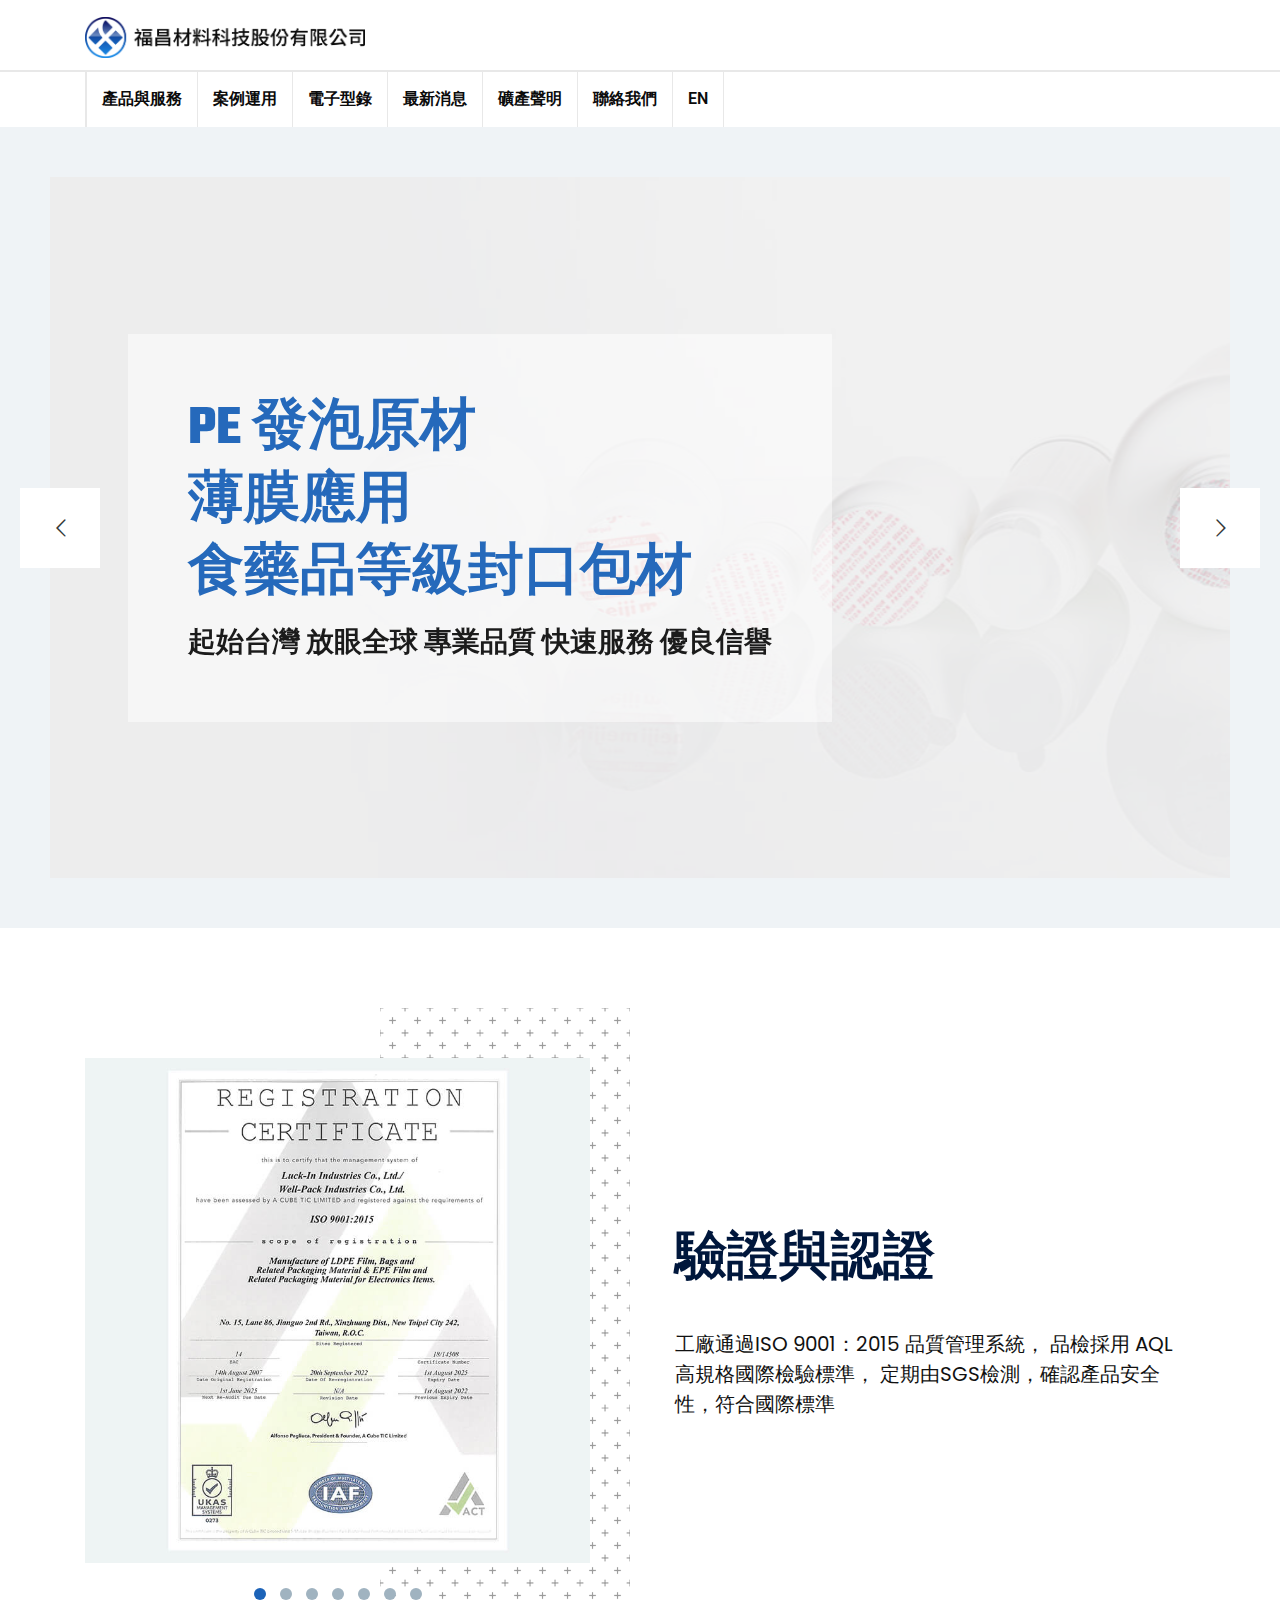
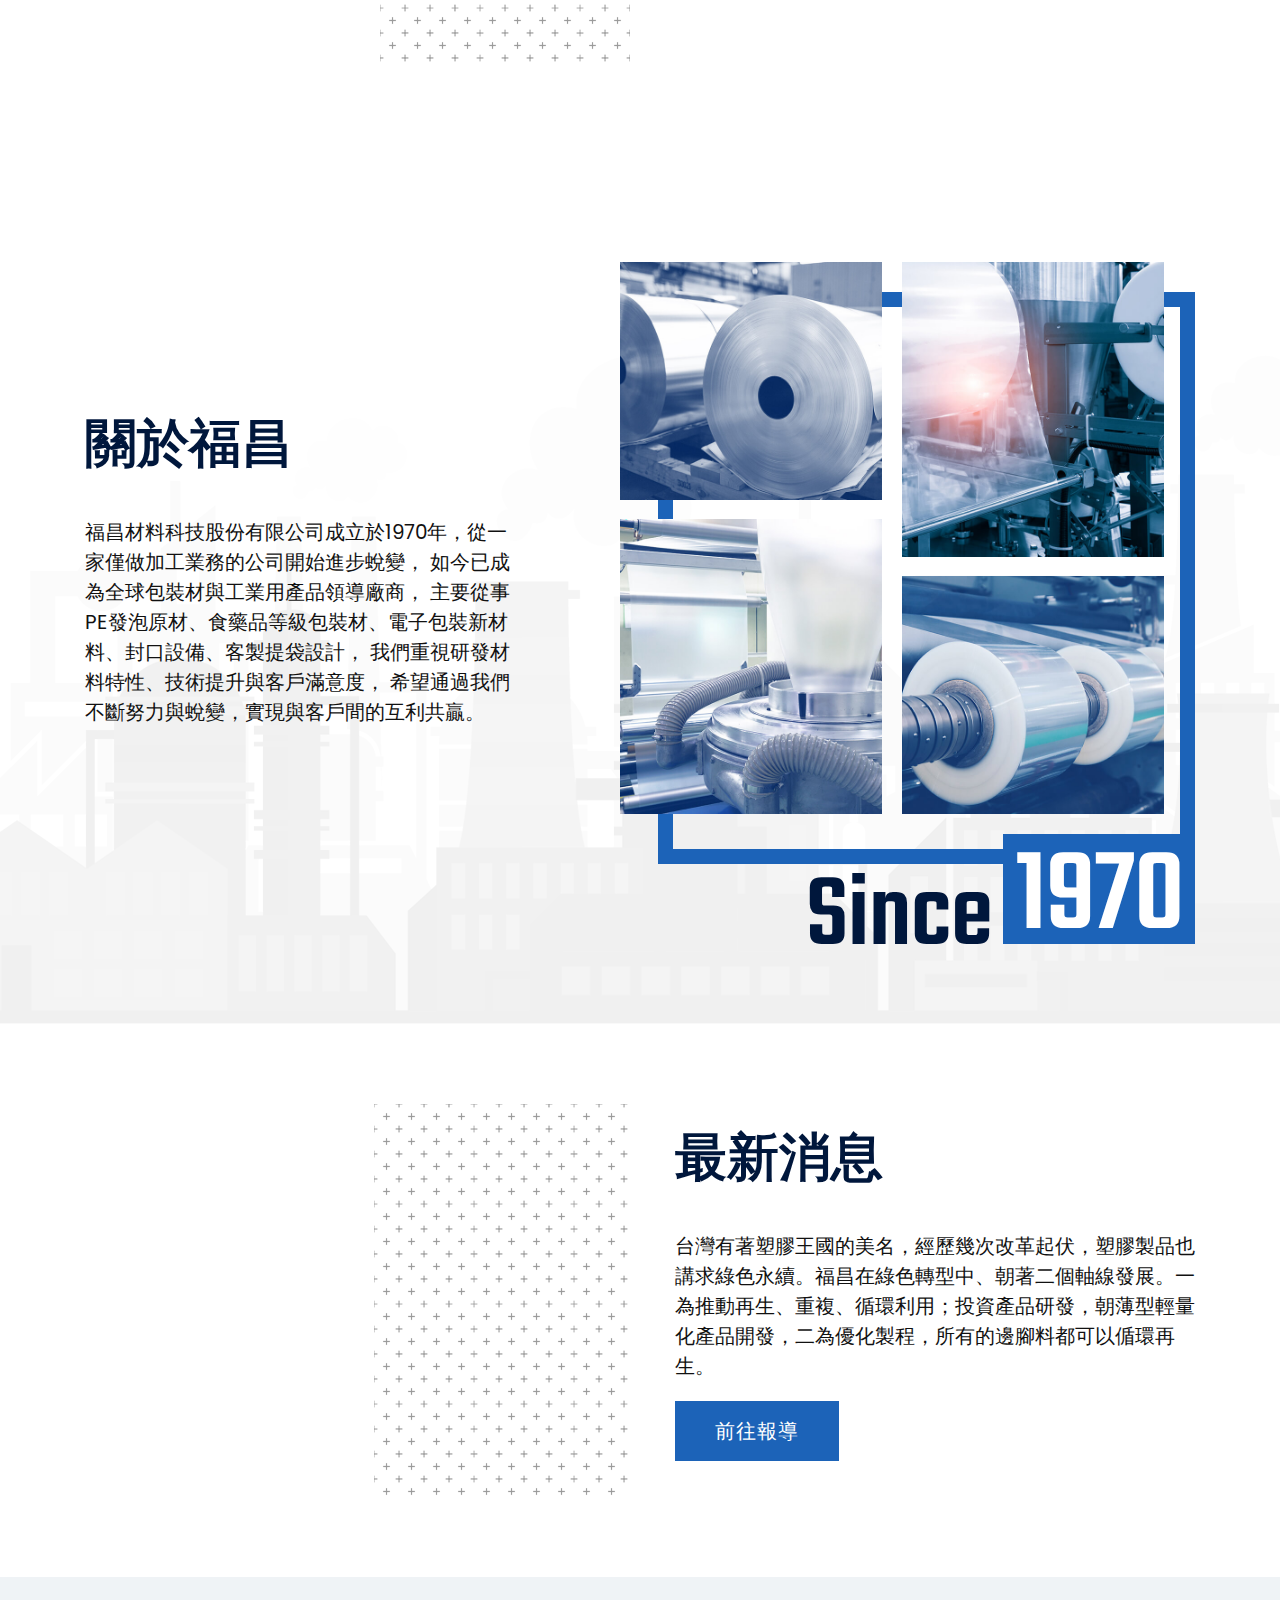
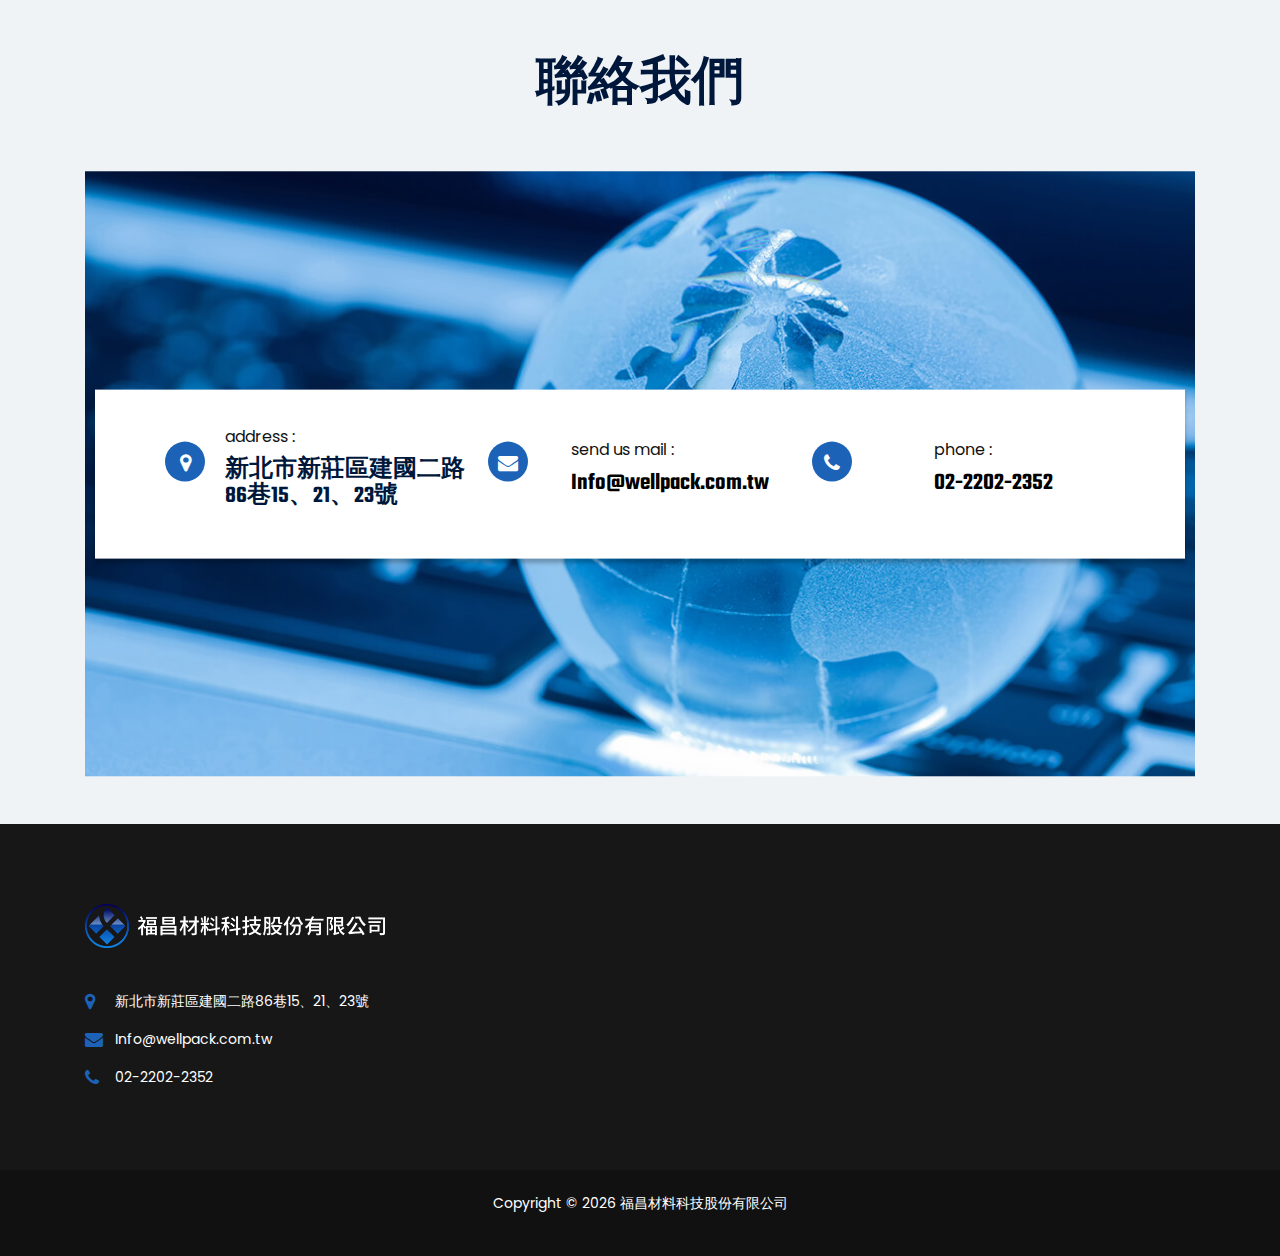
<file: index.html>
<!DOCTYPE html>
<html lang="en">

<head>

    <!-- META -->
    <meta charset="utf-8">
    <meta http-equiv="X-UA-Compatible" content="IE=edge">

    <meta name="description" content="" />
    <meta property="og:title" content="福昌材料科技股份有限公司">
    <meta property="og:site_name" content="福昌材料科技股份有限公司" />
    <meta name="keywords" content="PE發泡/ 氣密封口片材/ 瓶口墊片沖型/ 高性能功能薄膜/ 食藥品包裝材料">
    <meta name="description"
        content="本公司生產PE發泡片材、多種氣密封口墊片沖型、客製化PE袋，使用進口機器品質穩定，可應用於各種高端醫療、食品、化妝品等包裝，產品通過國際標準認證，透過不斷創新開發，使產品能持續優化服務客戶">
    <meta property="og:description"
        content="本公司生產PE發泡片材、多種氣密封口墊片沖型、客製化PE袋，使用進口機器品質穩定，可應用於各種高端醫療、食品、化妝品等包裝，產品通過國際標準認證，透過不斷創新開發，使產品能持續優化服務客戶">
    <link rel="canonical" href="https://www.wellpack.com.tw">
    <meta property="og:url" content="https://www.wellpack.com.tw" />
    <meta content="zh_TW" property="og:locale">

    <!-- FAVICONS ICON -->
    <link rel="icon" href="images/logo/favicon.svg" type="image/x-icon" />
    <link rel="shortcut icon" type="image/x-icon" href="images/logo/favicon.svg" />

    <!-- PAGE TITLE HERE -->
    <title>福昌材料科技股份有限公司</title>

    <!-- MOBILE SPECIFIC -->
    <meta name="viewport" content="width=device-width, initial-scale=1">


    <!-- BOOTSTRAP STYLE SHEET -->
    <link rel="stylesheet" type="text/css" href="css/bootstrap.min.css">
    <!-- FONTAWESOME STYLE SHEET -->
    <link rel="stylesheet" type="text/css" href="css/fontawesome/css/font-awesome.min.css" />

    <!-- OWL CAROUSEL STYLE SHEET -->
    <link rel="stylesheet" type="text/css" href="css/owl.carousel.min.css">
    <!-- BOOTSTRAP SLECT BOX STYLE SHEET  -->
    <link rel="stylesheet" type="text/css" href="css/bootstrap-select.min.css">
    <!-- MAGNIFIC POPUP STYLE SHEET -->
    <link rel="stylesheet" type="text/css" href="css/magnific-popup.min.css">
    <!-- LOADER STYLE SHEET -->
    <link rel="stylesheet" type="text/css" href="css/loader.min.css">
    <!-- MAIN STYLE SHEET -->
    <link rel="stylesheet" type="text/css" href="css/style.css">
    <!-- FLATICON STYLE SHEET -->
    <link rel="stylesheet" type="text/css" href="css/flaticon.min.css">

    <!-- IMAGE POPUP -->
    <link rel="stylesheet" type="text/css" href="css/lc_lightbox.css" />

    <!-- THEME COLOR CHANGE STYLE SHEET -->
    <link rel="stylesheet" class="skin" type="text/css" href="css/skin/skin-9.css">


    <!-- REVOLUTION SLIDER 12 -->
    <link rel="stylesheet" type="text/css" href="css/rev-slider-12.css">
    <!-- REVOLUTION SLIDER CSS -->
    <link rel="stylesheet" type="text/css" href="plugins/revolution/revolution/css/settings.css">
    <!-- REVOLUTION NAVIGATION STYLE -->
    <link rel="stylesheet" type="text/css" href="plugins/revolution/revolution/css/navigation.css">

    <!-- animate.css -->
    <link rel="stylesheet" type="text/css" href="css/animate.min.css">
    <!-- CUSTOM STYLE SHEET -->
    <link rel="stylesheet" type="text/css" href="css/style-custom.css">

    <!-- GOOGLE FONTS -->
    <link href="https://fonts.googleapis.com/css?family=Teko:300,400,500,600,700&display=swap" rel="stylesheet">
    <link href="https://fonts.googleapis.com/css?family=Poppins&display=swap" rel="stylesheet">
    <link href="https://fonts.googleapis.com/css?family=Roboto:400,500,700,900&display=swap" rel="stylesheet">

</head>

<body>

    <div class="page-wraper">

        <!-- HEADER START -->
        <header class="site-header header-style-11 mobile-sider-drawer-menu">
            <div class="header-style-11-content">
                <div class="header-middle-wraper">
                    <div class="container">
                        <div class="header-middle d-flex justify-content-between align-items-center">
                            <div class="logo-header">
                                <div class="logo-header-inner logo-header-one">
                                    <a href="index.html">
                                        <img src="images/logo/logo.png" alt="">
                                    </a>
                                </div>
                            </div>
                        </div>
                    </div>
                </div>
                <div class="header-bottom" style="background-color: white;">
                    <div class="sticky-header main-bar-wraper  navbar-expand-lg">

                        <div class="main-bar header-bottom">
                            <div class="container-block clearfix">

                                <div class="navigation-bar">

                                    <!-- NAV Toggle Button -->
                                    <button id="mobile-side-drawer" data-target=".header-nav" data-toggle="collapse"
                                        type="button" class="navbar-toggler collapsed">
                                        <span class="sr-only">Toggle navigation</span>
                                        <span class="icon-bar icon-bar-first"></span>
                                        <span class="icon-bar icon-bar-two"></span>
                                        <span class="icon-bar icon-bar-three"></span>
                                    </button>

                                    <!-- MAIN Vav -->
                                    <div
                                        class="nav-animation header-nav navbar-collapse collapse d-flex justify-content-between">

                                        <ul class=" nav navbar-nav">
                                            <li>
                                                <a href="index.html" class="navlogo">
                                                    <img src="images/logo/logo.png" alt="">
                                                </a>
                                            </li>
                                            <li><a href="product-service.html">產品與服務</a></li>
                                            <li><a href="case.html">案例運用</a></li>
                                            <li><a href="catalog.html">電子型錄</a></li>
                                            <li><a href="index.html#index-news">最新消息</a></li>
                                            <li><a href="files/2409_conflictMinerals.pdf" target="_blank">礦產聲明</a></li>
  <li><a href="index.html#index-contact">聯絡我們</a></li>
                                            <li><a href="en/index.html">EN</a></li>
                                        </ul>

                                    </div>
                                </div>

                            </div>
                        </div>


                        <!-- SITE Search -->
                        <div id="search-two">
                            <span class="close"></span>
                            <form role="search-two" id="searchform" action="/search" method="get" class="radius-xl">
                                <div class="input-group">
                                    <input class="form-control" value="" name="q" type="search"
                                        placeholder="Type to search" />
                                    <span class="input-group-append"><button type="button" class="search-btn"><i
                                                class="fa fa-paper-plane"></i></button></span>
                                </div>
                            </form>
                        </div>

                    </div>
                </div>
            </div>

        </header>
        <!-- HEADER END -->

        <!-- CONTENT START -->
        <div class="page-content">

            <!-- BANNER SLIDER START -->
            <div id="welcome_wrapper" class="rev_slider_wrapper fullscreen-container" data-alias="goodnews-header"
                data-source="gallery" style="background:#eeeeee;padding:0px;">
                <!-- START REVOLUTION SLIDER 5.4.3.1 fullscreen mode -->
                <div id="welcome" class="rev_slider fullscreenbanner" style="display:none;" data-version="5.4.3.1">
                    <ul style="position: relative;">

                        <!-- SLIDE  -->
                        <li data-index="rs-900" data-transition="fade" data-slotamount="default" data-hideafterloop="0"
                            data-hideslideonmobile="off" data-easein="default" data-easeout="default"
                            data-masterspeed="default" data-thumb="images/index-banner/banner-1.jpg" data-rotate="0"
                            data-saveperformance="off" data-title="Make your Office a Place you Want to Work at"
                            data-param1="" data-param2="" data-param3="" data-param4="" data-param5="" data-param6=""
                            data-param7="" data-param8="" data-param9="" data-param10="" data-description="">
                            <!-- MAIN IMAGE -->
                            <img src="images/index-banner/banner-1.jpg" alt=""
                                data-lazyload="images/index-banner/banner-1.jpg" data-bgposition="center center"
                                data-bgfit="cover" data-bgrepeat="no-repeat" data-bgparallax="4" class="rev-slidebg"
                                data-no-retina>
                            <!-- <picture>
                            <source srcset="images/home-11/slider2/slide1.jpg"
                                    media="(min-width: 992px)">
                            <img src="images/home-11/slider/slide1.jpg"  alt=""  data-lazyload="images/home-11/slider/slide1.jpg" data-bgposition="center center" data-bgfit="cover" data-bgrepeat="no-repeat" data-bgparallax="4" class="rev-slidebg" data-no-retina>
                        </picture> -->
                            <!-- LAYERS -->

                            <!-- LAYER NR. 1 [ for overlay ] -->
                            <div class="tp-caption tp-shape tp-shapewrapper " id="slide-900-layer-1"
                                data-x="['center','center','center','center']" data-hoffset="['0','0','0','0']"
                                data-y="['middle','middle','middle','middle']" data-voffset="['0','0','0','0']"
                                data-width="full" data-height="full" data-whitespace="nowrap" data-type="shape"
                                data-basealign="slide" data-responsive_offset="off" data-responsive="off" data-frames='[
                        {"from":"opacity:0;","speed":1000,"to":"o:1;","delay":0,"ease":"Power4.easeOut"},
                        {"delay":"wait","speed":1000,"to":"opacity:0;","ease":"Power4.easeOut"}
                        ]' data-textAlign="['left','left','left','left']" data-paddingtop="[0,0,0,0]"
                                data-paddingright="[0,0,0,0]" data-paddingbottom="[0,0,0,0]"
                                data-paddingleft="[0,0,0,0]"
                                style="z-index: 1;background-color:rgba(0, 0, 0, 0);border-color:rgba(0, 0, 0, 0);border-width:0px;">
                            </div>

                            <!-- Border Arround -->
                            <div class="tp-caption tp-shape tp-shapewrapper " id="slide-900-layer-6"
                                data-x="['center','center','center','center']" data-hoffset="['0','0','0','0']"
                                data-y="['middle','middle','middle','middle']" data-voffset="['0','0','0','0']"
                                data-width="full" data-height="full" data-whitespace="nowrap"
                                data-visibility="['on','on','off','off']" data-type="shape" data-basealign="slide"
                                data-responsive_offset="off" data-responsive="off"
                                data-frames='[{"delay":50,"speed":100,"frame":"0","from":"opacity:0;","to":"o:1;","ease":"Power3.easeInOut"},{"delay":"wait","speed":1000,"frame":"999","to":"opacity:0;","ease":"Power3.easeIn"}]'
                                data-textAlign="['inherit','inherit','inherit','inherit']" data-paddingtop="[0,0,0,0]"
                                data-paddingright="[0,0,0,0]" data-paddingbottom="[0,0,0,0]"
                                data-paddingleft="[0,0,0,0]"
                                style="z-index: 5;background-color:rgba(0, 0, 0, 0); border-color:#eff3f6 ;border-style:solid;border-width:50px 50px 50px 50px;">
                            </div>
                            <!-- Border Area -->

                        </li>

                        <!-- SLIDE  -->
                        <!-- 每個 slide 的 li data-index 和 layer id 要更換數字 -->
                        <li data-index="rs-901" data-transition="fade" data-slotamount="default" data-hideafterloop="0"
                            data-hideslideonmobile="off" data-easein="default" data-easeout="default"
                            data-masterspeed="default" data-thumb="images/index-banner/banner-2.jpg" data-rotate="0"
                            data-saveperformance="off" data-title="Make your Office a Place you Want to Work at"
                            data-param1="" data-param2="" data-param3="" data-param4="" data-param5="" data-param6=""
                            data-param7="" data-param8="" data-param9="" data-param10="" data-description="">
                            <!-- MAIN IMAGE -->
                            <img src="images/index-banner/banner-2.jpg" alt=""
                                data-lazyload="images/index-banner/banner-2.jpg" data-bgposition="center center"
                                data-bgfit="cover" data-bgrepeat="no-repeat" data-bgparallax="4" class="rev-slidebg"
                                data-no-retina>
                            <!-- <picture>
                            <source srcset="images/home-11/slider2/slide1.jpg"
                                    media="(min-width: 992px)">
                            <img src="images/home-11/slider/slide1.jpg"  alt=""  data-lazyload="images/home-11/slider/slide1.jpg" data-bgposition="center center" data-bgfit="cover" data-bgrepeat="no-repeat" data-bgparallax="4" class="rev-slidebg" data-no-retina>
                        </picture> -->
                            <!-- LAYERS -->

                            <!-- LAYER NR. 1 [ for overlay ] -->
                            <!-- layer id 對應 data-index -->
                            <div class="tp-caption tp-shape tp-shapewrapper " id="slide-901-layer-1"
                                data-x="['center','center','center','center']" data-hoffset="['0','0','0','0']"
                                data-y="['middle','middle','middle','middle']" data-voffset="['0','0','0','0']"
                                data-width="full" data-height="full" data-whitespace="nowrap" data-type="shape"
                                data-basealign="slide" data-responsive_offset="off" data-responsive="off" data-frames='[
                        {"from":"opacity:0;","speed":1000,"to":"o:1;","delay":0,"ease":"Power4.easeOut"},
                        {"delay":"wait","speed":1000,"to":"opacity:0;","ease":"Power4.easeOut"}
                        ]' data-textAlign="['left','left','left','left']" data-paddingtop="[0,0,0,0]"
                                data-paddingright="[0,0,0,0]" data-paddingbottom="[0,0,0,0]"
                                data-paddingleft="[0,0,0,0]"
                                style="z-index: 1;background-color:rgba(0, 0, 0, 0);border-color:rgba(0, 0, 0, 0);border-width:0px;">
                            </div>

                            <!-- Border Arround -->
                            <!-- layer id 對應 data-index -->
                            <div class="tp-caption tp-shape tp-shapewrapper " id="slide-901-layer-6"
                                data-x="['center','center','center','center']" data-hoffset="['0','0','0','0']"
                                data-y="['middle','middle','middle','middle']" data-voffset="['0','0','0','0']"
                                data-width="full" data-height="full" data-whitespace="nowrap"
                                data-visibility="['on','on','off','off']" data-type="shape" data-basealign="slide"
                                data-responsive_offset="off" data-responsive="off"
                                data-frames='[{"delay":50,"speed":100,"frame":"0","from":"opacity:0;","to":"o:1;","ease":"Power3.easeInOut"},{"delay":"wait","speed":1000,"frame":"999","to":"opacity:0;","ease":"Power3.easeIn"}]'
                                data-textAlign="['inherit','inherit','inherit','inherit']" data-paddingtop="[0,0,0,0]"
                                data-paddingright="[0,0,0,0]" data-paddingbottom="[0,0,0,0]"
                                data-paddingleft="[0,0,0,0]"
                                style="z-index: 5;background-color:rgba(0, 0, 0, 0); border-color:#eff3f6 ;border-style:solid;border-width:50px 50px 50px 50px;">
                            </div>
                            <!-- Border Area -->

                        </li>

                        <!-- SLIDE  -->
                        <li data-index="rs-902" data-transition="fade" data-slotamount="default" data-hideafterloop="0"
                            data-hideslideonmobile="off" data-easein="default" data-easeout="default"
                            data-masterspeed="default" data-thumb="images/index-banner/banner-3.jpg" data-rotate="0"
                            data-saveperformance="off" data-title="Make your Office a Place you Want to Work at"
                            data-param1="" data-param2="" data-param3="" data-param4="" data-param5="" data-param6=""
                            data-param7="" data-param8="" data-param9="" data-param10="" data-description="">
                            <!-- MAIN IMAGE -->
                            <img src="images/index-banner/banner-3.jpg" alt=""
                                data-lazyload="images/index-banner/banner-3.jpg" data-bgposition="center center"
                                data-bgfit="cover" data-bgrepeat="no-repeat" data-bgparallax="4" class="rev-slidebg"
                                data-no-retina>
                            <!-- <picture>
                            <source srcset="images/home-11/slider2/slide1.jpg"
                                    media="(min-width: 992px)">
                            <img src="images/home-11/slider/slide1.jpg"  alt=""  data-lazyload="images/home-11/slider/slide1.jpg" data-bgposition="center center" data-bgfit="cover" data-bgrepeat="no-repeat" data-bgparallax="4" class="rev-slidebg" data-no-retina>
                        </picture> -->
                            <!-- LAYERS -->

                            <!-- LAYER NR. 1 [ for overlay ] -->
                            <div class="tp-caption tp-shape tp-shapewrapper " id="slide-902-layer-1"
                                data-x="['center','center','center','center']" data-hoffset="['0','0','0','0']"
                                data-y="['middle','middle','middle','middle']" data-voffset="['0','0','0','0']"
                                data-width="full" data-height="full" data-whitespace="nowrap" data-type="shape"
                                data-basealign="slide" data-responsive_offset="off" data-responsive="off" data-frames='[
                        {"from":"opacity:0;","speed":1000,"to":"o:1;","delay":0,"ease":"Power4.easeOut"},
                        {"delay":"wait","speed":1000,"to":"opacity:0;","ease":"Power4.easeOut"}
                        ]' data-textAlign="['left','left','left','left']" data-paddingtop="[0,0,0,0]"
                                data-paddingright="[0,0,0,0]" data-paddingbottom="[0,0,0,0]"
                                data-paddingleft="[0,0,0,0]"
                                style="z-index: 1;background-color:rgba(0, 0, 0, 0);border-color:rgba(0, 0, 0, 0);border-width:0px;">
                            </div>

                            <!-- Border Arround -->
                            <div class="tp-caption tp-shape tp-shapewrapper " id="slide-902-layer-6"
                                data-x="['center','center','center','center']" data-hoffset="['0','0','0','0']"
                                data-y="['middle','middle','middle','middle']" data-voffset="['0','0','0','0']"
                                data-width="full" data-height="full" data-whitespace="nowrap"
                                data-visibility="['on','on','off','off']" data-type="shape" data-basealign="slide"
                                data-responsive_offset="off" data-responsive="off"
                                data-frames='[{"delay":50,"speed":100,"frame":"0","from":"opacity:0;","to":"o:1;","ease":"Power3.easeInOut"},{"delay":"wait","speed":1000,"frame":"999","to":"opacity:0;","ease":"Power3.easeIn"}]'
                                data-textAlign="['inherit','inherit','inherit','inherit']" data-paddingtop="[0,0,0,0]"
                                data-paddingright="[0,0,0,0]" data-paddingbottom="[0,0,0,0]"
                                data-paddingleft="[0,0,0,0]"
                                style="z-index: 5;background-color:rgba(0, 0, 0, 0); border-color:#eff3f6 ;border-style:solid;border-width:50px 50px 50px 50px;">
                            </div>
                            <!-- Border Area -->

                        </li>

                        <!-- SLIDE  -->
                        <li data-index="rs-903" data-transition="fade" data-slotamount="default" data-hideafterloop="0"
                            data-hideslideonmobile="off" data-easein="default" data-easeout="default"
                            data-masterspeed="default" data-thumb="images/index-banner/banner-4.jpg" data-rotate="0"
                            data-saveperformance="off" data-title="Make your Office a Place you Want to Work at"
                            data-param1="" data-param2="" data-param3="" data-param4="" data-param5="" data-param6=""
                            data-param7="" data-param8="" data-param9="" data-param10="" data-description="">
                            <!-- MAIN IMAGE -->
                            <img src="images/index-banner/banner-4.jpg" alt=""
                                data-lazyload="images/index-banner/banner-4.jpg" data-bgposition="center center"
                                data-bgfit="cover" data-bgrepeat="no-repeat" data-bgparallax="4" class="rev-slidebg"
                                data-no-retina>
                            <!-- <picture>
                            <source srcset="images/home-11/slider2/slide1.jpg"
                                    media="(min-width: 992px)">
                            <img src="images/home-11/slider/slide1.jpg"  alt=""  data-lazyload="images/home-11/slider/slide1.jpg" data-bgposition="center center" data-bgfit="cover" data-bgrepeat="no-repeat" data-bgparallax="4" class="rev-slidebg" data-no-retina>
                        </picture> -->
                            <!-- LAYERS -->

                            <!-- LAYER NR. 1 [ for overlay ] -->
                            <div class="tp-caption tp-shape tp-shapewrapper " id="slide-903-layer-1"
                                data-x="['center','center','center','center']" data-hoffset="['0','0','0','0']"
                                data-y="['middle','middle','middle','middle']" data-voffset="['0','0','0','0']"
                                data-width="full" data-height="full" data-whitespace="nowrap" data-type="shape"
                                data-basealign="slide" data-responsive_offset="off" data-responsive="off" data-frames='[
                        {"from":"opacity:0;","speed":1000,"to":"o:1;","delay":0,"ease":"Power4.easeOut"},
                        {"delay":"wait","speed":1000,"to":"opacity:0;","ease":"Power4.easeOut"}
                        ]' data-textAlign="['left','left','left','left']" data-paddingtop="[0,0,0,0]"
                                data-paddingright="[0,0,0,0]" data-paddingbottom="[0,0,0,0]"
                                data-paddingleft="[0,0,0,0]"
                                style="z-index: 1;background-color:rgba(0, 0, 0, 0);border-color:rgba(0, 0, 0, 0);border-width:0px;">
                            </div>

                            <!-- Border Arround -->
                            <div class="tp-caption tp-shape tp-shapewrapper " id="slide-903-layer-6"
                                data-x="['center','center','center','center']" data-hoffset="['0','0','0','0']"
                                data-y="['middle','middle','middle','middle']" data-voffset="['0','0','0','0']"
                                data-width="full" data-height="full" data-whitespace="nowrap"
                                data-visibility="['on','on','off','off']" data-type="shape" data-basealign="slide"
                                data-responsive_offset="off" data-responsive="off"
                                data-frames='[{"delay":50,"speed":100,"frame":"0","from":"opacity:0;","to":"o:1;","ease":"Power3.easeInOut"},{"delay":"wait","speed":1000,"frame":"999","to":"opacity:0;","ease":"Power3.easeIn"}]'
                                data-textAlign="['inherit','inherit','inherit','inherit']" data-paddingtop="[0,0,0,0]"
                                data-paddingright="[0,0,0,0]" data-paddingbottom="[0,0,0,0]"
                                data-paddingleft="[0,0,0,0]"
                                style="z-index: 5;background-color:rgba(0, 0, 0, 0); border-color:#eff3f6 ;border-style:solid;border-width:50px 50px 50px 50px;">
                            </div>
                            <!-- Border Area -->

                        </li>

                        <!-- SLIDE  -->
                        <li data-index="rs-904" data-transition="fade" data-slotamount="default" data-hideafterloop="0"
                            data-hideslideonmobile="off" data-easein="default" data-easeout="default"
                            data-masterspeed="default" data-thumb="images/index-banner/banner-5.jpg" data-rotate="0"
                            data-saveperformance="off" data-title="Make your Office a Place you Want to Work at"
                            data-param1="" data-param2="" data-param3="" data-param4="" data-param5="" data-param6=""
                            data-param7="" data-param8="" data-param9="" data-param10="" data-description="">
                            <!-- MAIN IMAGE -->
                            <img src="images/index-banner/banner-5.jpg" alt=""
                                data-lazyload="images/index-banner/banner-5.jpg" data-bgposition="center center"
                                data-bgfit="cover" data-bgrepeat="no-repeat" data-bgparallax="4" class="rev-slidebg"
                                data-no-retina>
                            <!-- <picture>
                            <source srcset="images/home-11/slider2/slide1.jpg"
                                    media="(min-width: 992px)">
                            <img src="images/home-11/slider/slide1.jpg"  alt=""  data-lazyload="images/home-11/slider/slide1.jpg" data-bgposition="center center" data-bgfit="cover" data-bgrepeat="no-repeat" data-bgparallax="4" class="rev-slidebg" data-no-retina>
                        </picture> -->
                            <!-- LAYERS -->

                            <!-- LAYER NR. 1 [ for overlay ] -->
                            <div class="tp-caption tp-shape tp-shapewrapper " id="slide-904-layer-1"
                                data-x="['center','center','center','center']" data-hoffset="['0','0','0','0']"
                                data-y="['middle','middle','middle','middle']" data-voffset="['0','0','0','0']"
                                data-width="full" data-height="full" data-whitespace="nowrap" data-type="shape"
                                data-basealign="slide" data-responsive_offset="off" data-responsive="off" data-frames='[
                        {"from":"opacity:0;","speed":1000,"to":"o:1;","delay":0,"ease":"Power4.easeOut"},
                        {"delay":"wait","speed":1000,"to":"opacity:0;","ease":"Power4.easeOut"}
                        ]' data-textAlign="['left','left','left','left']" data-paddingtop="[0,0,0,0]"
                                data-paddingright="[0,0,0,0]" data-paddingbottom="[0,0,0,0]"
                                data-paddingleft="[0,0,0,0]"
                                style="z-index: 1;background-color:rgba(0, 0, 0, 0);border-color:rgba(0, 0, 0, 0);border-width:0px;">
                            </div>

                            <!-- Border Arround -->
                            <div class="tp-caption tp-shape tp-shapewrapper " id="slide-904-layer-6"
                                data-x="['center','center','center','center']" data-hoffset="['0','0','0','0']"
                                data-y="['middle','middle','middle','middle']" data-voffset="['0','0','0','0']"
                                data-width="full" data-height="full" data-whitespace="nowrap"
                                data-visibility="['on','on','off','off']" data-type="shape" data-basealign="slide"
                                data-responsive_offset="off" data-responsive="off"
                                data-frames='[{"delay":50,"speed":100,"frame":"0","from":"opacity:0;","to":"o:1;","ease":"Power3.easeInOut"},{"delay":"wait","speed":1000,"frame":"999","to":"opacity:0;","ease":"Power3.easeIn"}]'
                                data-textAlign="['inherit','inherit','inherit','inherit']" data-paddingtop="[0,0,0,0]"
                                data-paddingright="[0,0,0,0]" data-paddingbottom="[0,0,0,0]"
                                data-paddingleft="[0,0,0,0]"
                                style="z-index: 5;background-color:rgba(0, 0, 0, 0); border-color:#eff3f6 ;border-style:solid;border-width:50px 50px 50px 50px;">
                            </div>
                            <!-- Border Area -->

                        </li>
                        <div class="slder-text">
                            <div class="text-lg">
                                <div class="animate__animated animate__fadeInRight"
                                    style="animation-delay: 0.5s; animation-duration: 2s;">PE 發泡原材</div>
                                <div class="animate__animated animate__fadeInRight"
                                    style="animation-delay: 0.8s; animation-duration: 2s;">薄膜應用</div>
                                <div class="animate__animated animate__fadeInRight"
                                    style="animation-delay: 1.1s; animation-duration: 2s;">食藥品等級封口包材</div>
                            </div>
                            <div class="text-sm">
                                <div class="animate__animated animate__fadeInDown animate__delay-4s"
                                    style="animation-delay: 2s; animation-duration: 2s;">起始台灣 放眼全球 專業品質 快速服務 優良信譽</div>
                            </div>
                        </div>

                    </ul>
                    <div class="tp-bannertimer tp-bottom" style="visibility: hidden !important;"></div>
                </div>
            </div>
            <!-- BANNER SLIDER END -->

            <!-- 驗證與認證 START -->
            <div class="section-full p-t80 p-b50 bg-no-repeat bg-bottom-left bg-white certified">
                <div class="about-section-11">
                    <div class="container">
                        <div class="section-content">
                            <div
                                class="flex-row flex-lg-row-reverse justify-content-center align-items-center d-flex flex-wrap">

                                <div class="col-lg-6 col-md-12 m-b30">
                                    <div class="about-section-11-right">
                                        <!-- TITLE START-->
                                        <div class="section-head left wt-small-separator-outer">
                                            <h2>驗證與認證</h2>
                                        </div>
                                        <!-- TITLE END-->

                                        <div class="about-one">
                                            <p>工廠通過ISO 9001：2015 品質管理系統，
                                                品檢採用 AQL高規格國際檢驗標準，
                                                定期由SGS檢測，確認產品安全性，符合國際標準</p>
                                        </div>
                                    </div>
                                </div>

                                <div class="col-lg-6 col-md-12 m-b30 about-max-11-position">
                                    <div class="owl-carousel owl-theme">
                                        <div class="item">
                                            <div class="about-max-11">
                                                <div class="about-max-11-media"><img src="images/index-certified/01.jpg"
                                                        alt=""></div>
                                            </div>
                                        </div>
                                        <div class="item">
                                            <div class="about-max-11">
                                                <div class="about-max-11-media"><img src="images/index-certified/02.jpg"
                                                        alt=""></div>
                                            </div>
                                        </div>
                                        <div class="item">
                                            <div class="about-max-11">
                                                <div class="about-max-11-media"><img src="images/index-certified/03.jpg"
                                                        alt=""></div>
                                            </div>
                                        </div>
                                        <div class="item">
                                            <div class="about-max-11">
                                                <div class="about-max-11-media"><img src="images/index-certified/04.jpg"
                                                        alt=""></div>
                                            </div>
                                        </div>
                                        <div class="item">
                                            <div class="about-max-11">
                                                <div class="about-max-11-media"><img src="images/index-certified/05.jpg"
                                                        alt=""></div>
                                            </div>
                                        </div>
                                        <div class="item">
                                            <div class="about-max-11">
                                                <div class="about-max-11-media"><img src="images/index-certified/06.jpg"
                                                        alt=""></div>
                                            </div>
                                        </div>
                                        <div class="item">
                                            <div class="about-max-11">
                                                <div class="about-max-11-media"><img src="images/index-certified/07.jpg"
                                                        alt=""></div>
                                            </div>
                                        </div>
                                    </div>

                                </div>



                            </div>
                        </div>
                    </div>
                </div>
            </div>
            <!-- 驗證與認證 END -->

            <!-- 關於福昌 START -->
            <div class="section-full p-t80 p-b50 bg-white bg-bottom-center bg-repeat-x about"
                style="background-image:url(images/bg/bg-1.png)">
                <!-- <div class="section-full p-t80 p-b50 bg-no-repeat bg-bottom-left bg-white about"> -->
                <div class="about-section-11">
                    <div class="container">
                        <div class="section-content">
                            <div class="row justify-content-center align-items-center d-flex">
                                <div class="col-lg-5 col-md-12 m-b30">
                                    <div class="about-section-11-left">
                                        <!-- TITLE START-->
                                        <div class="section-head left wt-small-separator-outer">
                                            <h2>關於福昌</h2>
                                        </div>
                                        <!-- TITLE END-->

                                        <div class="about-one">
                                            <p>福昌材料科技股份有限公司成立於1970年，從一家僅做加工業務的公司開始進步蛻變， 如今已成為全球包裝材與工業用產品領導廠商， 主要從事PE發泡原材、食藥品等級包裝材、電子包裝新材料、封口設備、客製提袋設計， 我們重視研發材料特性、技術提升與客戶滿意度， 希望通過我們不斷努力與蛻變，實現與客戶間的互利共贏。
                                            </p>

                                        </div>
                                    </div>
                                </div>
                                <div class="col-lg-7 col-md-12 m-b30">
                                    <div class="img-colarge">
                                        <div class="colarge-1">
                                            <div class="arc-home-about-right masonry-wrap p-b30">
                                                <div class="row">
                                                    <div class="col-6 masonry-item">
                                                        <div class="wt-media m-b20  img-reflection">
                                                            <img src="images/index-about/001.jpg" alt="">
                                                        </div>
                                                    </div>

                                                    <div class="col-6 masonry-item">
                                                        <div class="wt-media m-b20  img-reflection">
                                                            <img src="images/index-about/004.jpg" alt="">
                                                        </div>
                                                    </div>

                                                    <div class="col-6 masonry-item">
                                                        <div class="wt-media m-b20  img-reflection">
                                                            <img src="images/index-about/003.jpg" alt="">
                                                        </div>
                                                    </div>

                                                    <div class="col-6 masonry-item">
                                                        <div class="wt-media m-b20  img-reflection">
                                                            <img src="images/index-about/002.jpg" alt="">
                                                        </div>
                                                    </div>

                                                </div>
                                            </div>
                                        </div>
                                        <div class="since-year-outer">
                                            <div class="since-year"><span>Since</span><strong>1970</strong></div>
                                        </div>
                                    </div>


                                </div>
                            </div>
                        </div>
                    </div>
                </div>
            </div>
            <!-- 關於福昌 END -->

            <!-- 最新消息 START -->
            <div class="section-full p-t80 p-b50 bg-no-repeat bg-bottom-left bg-white news" id="index-news">
                <div class="about-section-11">
                    <div class="container">
                        <div class="section-content">
                            <div class="row justify-content-center align-items-center d-flex flex-md-row-reverse">

                                <div class="col-lg-6 col-md-12 m-b30">
                                    <div class="about-section-11-right">
                                        <!-- TITLE START-->
                                        <div class="section-head left wt-small-separator-outer">
                                            <h2>最新消息</h2>
                                        </div>
                                        <!-- TITLE END-->

                                        <div class="about-one">
                                            <p>台灣有著塑膠王國的美名，經歷幾次改革起伏，塑膠製品也講求綠色永續。福昌在綠色轉型中、朝著二個軸線發展。一為推動再生、重複、循環利用；投資產品研發，朝薄型輕量化產品開發，二為優化製程，所有的邊腳料都可以偱環再生。
                                            </p>

                                        </div>

                                        <a href="https://money.udn.com/money/story/11799/6758628?from=udnamp_storysns_line"
                                            class="site-button site-btn-effect">前往報導</a>
                                    </div>
                                </div>

                                <div class="col-lg-6 col-md-12 m-b30 about-max-11-position">
                                    <div class="about-max-11">
                                        <div class="about-max-11-media">
                                            <iframe src="https://www.youtube.com/embed/PdwYPSx8rUs"
                                                title="YouTube video player" frameborder="0"
                                                allow="accelerometer; autoplay; clipboard-write; encrypted-media; gyroscope; picture-in-picture; web-share"
                                                allowfullscreen></iframe>
                                        </div>
                                    </div>
                                </div>

                            </div>
                        </div>
                    </div>
                </div>
            </div>
            <!-- 最新消息 END -->


            <!-- 聯絡我們 START -->
            <div class="section-full p-t80 p-b50 bg-gray contact" id="index-contact">

                <div class="container">


                    <!-- TITLE START-->
                    <div class="section-head center  wt-small-separator-outer">
                        <h2 class="wt-title">聯絡我們</h2>
                    </div>
                    <!-- TITLE END-->



                    <div class="s-section position-relative">
                        <!-- 文字區塊 -->
                        <div class="content-box">
                            <div class="row justify-content-center px-3">
                                <div class="header-info-wraper">
                                    <div class="header-info">
                                        <ul>
                                            <li>
                                                <div class="wt-icon-box-wraper left">
                                                    <div class="wt-icon-box-xs site-bg-primary radius">
                                                        <span class="icon-cell site-text-white"><i
                                                                class="fa fa-map-marker"></i></span>
                                                    </div>
                                                    <div class="icon-content">
                                                        <p>address :</p>
                                                        <h4 class="wt-tilte">新北市新莊區建國二路86巷15、21、23號</h4>
                                                    </div>
                                                </div>
                                            </li>

                                            <li>
                                                <div class="wt-icon-box-wraper  left">
                                                    <div class="wt-icon-box-xs site-bg-primary radius">
                                                        <span class="icon-cell site-text-white"><i
                                                                class="fa fa-envelope"></i></span>
                                                    </div>
                                                    <div class="icon-content">
                                                        <p>send us mail :</p>
                                                        <h4 class="wt-tilte"><a
                                                                href="mailto:Info@wellpack.com.tw">Info@wellpack.com.tw</a>
                                                        </h4>
                                                    </div>
                                                </div>
                                            </li>

                                            <li>
                                                <div class="wt-icon-box-wraper left">
                                                    <div class="wt-icon-box-xs site-bg-primary radius">
                                                        <span class="icon-cell site-text-white"><i
                                                                class="fa fa-phone"></i></span>
                                                    </div>
                                                    <div class="icon-content">
                                                        <p>phone :</p>
                                                        <h4 class="wt-tilte" style="white-space: nowrap;"><a
                                                                href="tel:02-2202-2352">02-2202-2352</a></h4>
                                                    </div>
                                                </div>
                                            </li>

                                        </ul>
                                    </div>
                                </div>
                            </div>
                        </div>
                        <!-- 圖片 -->
                        <div class="img_box">
                            <img src="images/index-contact/contact_us.jpg">
                        </div>
                    </div>
                </div>

            </div>
            <!-- 聯絡我們 END -->

        </div>
        <!-- CONTENT END -->

        <!-- FOOTER START -->
        <footer class="site-footer footer-large footer-dark text-white footer-style3">

            <!-- FOOTER BLOCKES START -->
            <div class="footer-top">
                <div class="container">
                    <div class="row">

                        <div class="col-12">
                            <div class="widget widget_about">
                                <div class="logo-footer clearfix">
                                    <a href="index.html"><img src="images/logo/logo-white.png" alt=""></a>
                                </div>
                            </div>
                            <div class="widget recent-posts-entry">
                                <ul class="widget_address">
                                    <li><i class="fa fa-map-marker"></i>新北市新莊區建國二路86巷15、21、23號</li>
                                    <li><i class="fa fa-envelope"></i><a
                                            href="mailto:Info@wellpack.com.tw">Info@wellpack.com.tw</a></li>

                                    <li> <i class="fa fa-phone"></i><a href="tel:02-2202-2352">02-2202-2352</a></li>
                                </ul>
                            </div>

                        </div>
                    </div>
                </div>
            </div>

            <!-- FOOTER COPYRIGHT -->
            <div class="footer-bottom">
                <div class="container">
                    <div class="wt-footer-bot-left d-flex justify-content-center">
                        <p class="site-text-primary copyrights-text">Copyright ©  <span id="year">2023</span> 福昌材料科技股份有限公司</p>
                    </div>
                </div>
            </div>

        </footer>
        <!-- FOOTER END -->

        <!-- BUTTON TOP START -->
        <button class="scroltop"><span class="fa fa-angle-up  relative" id="btn-vibrate"></span></button>

    </div>

    <!-- LOADING AREA START ===== -->
    <div class="loading-area">
        <div class="loading-box"></div>
        <div class="loading-pic">

            <div class="loader">
                <span class="block-1"></span>
                <span class="block-2"></span>
                <span class="block-3"></span>
                <span class="block-4"></span>
                <span class="block-5"></span>
                <span class="block-6"></span>
                <span class="block-7"></span>
                <span class="block-8"></span>
                <span class="block-9"></span>
                <span class="block-10"></span>
                <span class="block-11"></span>
                <span class="block-12"></span>
                <span class="block-13"></span>
                <span class="block-14"></span>
                <span class="block-15"></span>
                <span class="block-16"></span>
            </div>
        </div>
    </div>
    <!-- LOADING AREA  END ====== -->

    <!-- Modal -->
    <div class="modal fade" id="exampleModal" tabindex="-1" role="dialog" aria-labelledby="exampleModalLabel"
        aria-hidden="true">
        <div class="modal-dialog" role="document">
            <div class="modal-content">
                <div class="modal-header">
                    <button type="button" class="close" data-dismiss="modal" aria-label="Close">
                        <span aria-hidden="true">&times;</span>
                    </button>
                </div>
                <div class="modal-body">
                    ...
                </div>
                <div class="modal-footer">
                </div>
            </div>
        </div>
    </div>
    <!-- update 0327 -->
    <!-- JAVASCRIPT  FILES ========================================= -->
    <script src="js/jquery-2.2.0.min.js"></script><!-- JQUERY.MIN JS -->
    <script src="js/popper.min.js"></script><!-- POPPER.MIN JS -->
    <script src="js/bootstrap.min.js"></script><!-- BOOTSTRAP.MIN JS -->
    <script src="js/bootstrap-select.min.js"></script><!-- Form js -->
    <script src="js/magnific-popup.min.js"></script><!-- MAGNIFIC-POPUP JS -->
    <script src="js/waypoints.min.js"></script><!-- WAYPOINTS JS -->
    <script src="js/waypoints-sticky.min.js"></script><!-- STICKY HEADER -->
    <script src="js/counterup.min.js"></script><!-- COUNTERUP JS -->
    <script src="js/isotope.pkgd.min.js"></script><!-- MASONRY  -->
    <script src="js/owl.carousel.min.js"></script><!-- OWL  SLIDER  -->
    <script src="js/stellar.min.js"></script><!-- PARALLAX BG IMAGE   -->
    <script src="js/theia-sticky-sidebar.js"></script><!-- STICKY SIDEBAR  -->
    <script src="js/jquery.bootstrap-touchspin.js"></script><!-- FORM JS -->
    <script src="js/custom.js"></script><!-- CUSTOM FUCTIONS  -->
    <script src="js/lc_lightbox.lite.js"></script><!-- IMAGE POPUP -->

    <!-- REVOLUTION JS FILES -->

    <script src="plugins/revolution/revolution/js/jquery.themepunch.tools.min.js"></script>
    <script src="plugins/revolution/revolution/js/jquery.themepunch.revolution.min.js"></script>

    <!-- SLIDER REVOLUTION 5.0 EXTENSIONS  (Load Extensions only on Local File Systems !  The following part can be removed on Server for On Demand Loading) -->
    <script src="plugins/revolution/revolution/js/extensions/revolution-plugin.js"></script>

    <!-- REVOLUTION SLIDER SCRIPT FILES -->
    <script src="js/rev-script-12.js"></script>

    <!-- 新增功能 -->
    <script src="js/common.js"></script>
    <script src="js/product-service.js"></script>

    <script>
        $('.certified .owl-carousel').owlCarousel({
            loop: true,
            nav: false,
            dots: true,
            autoplay: true,
            autoplayTimeout: 5000,
            autoplayHoverPause: false,
            responsive: {
                0: {
                    items: 1
                }
            }
        })

    </script>

</body>

</html>
</file>
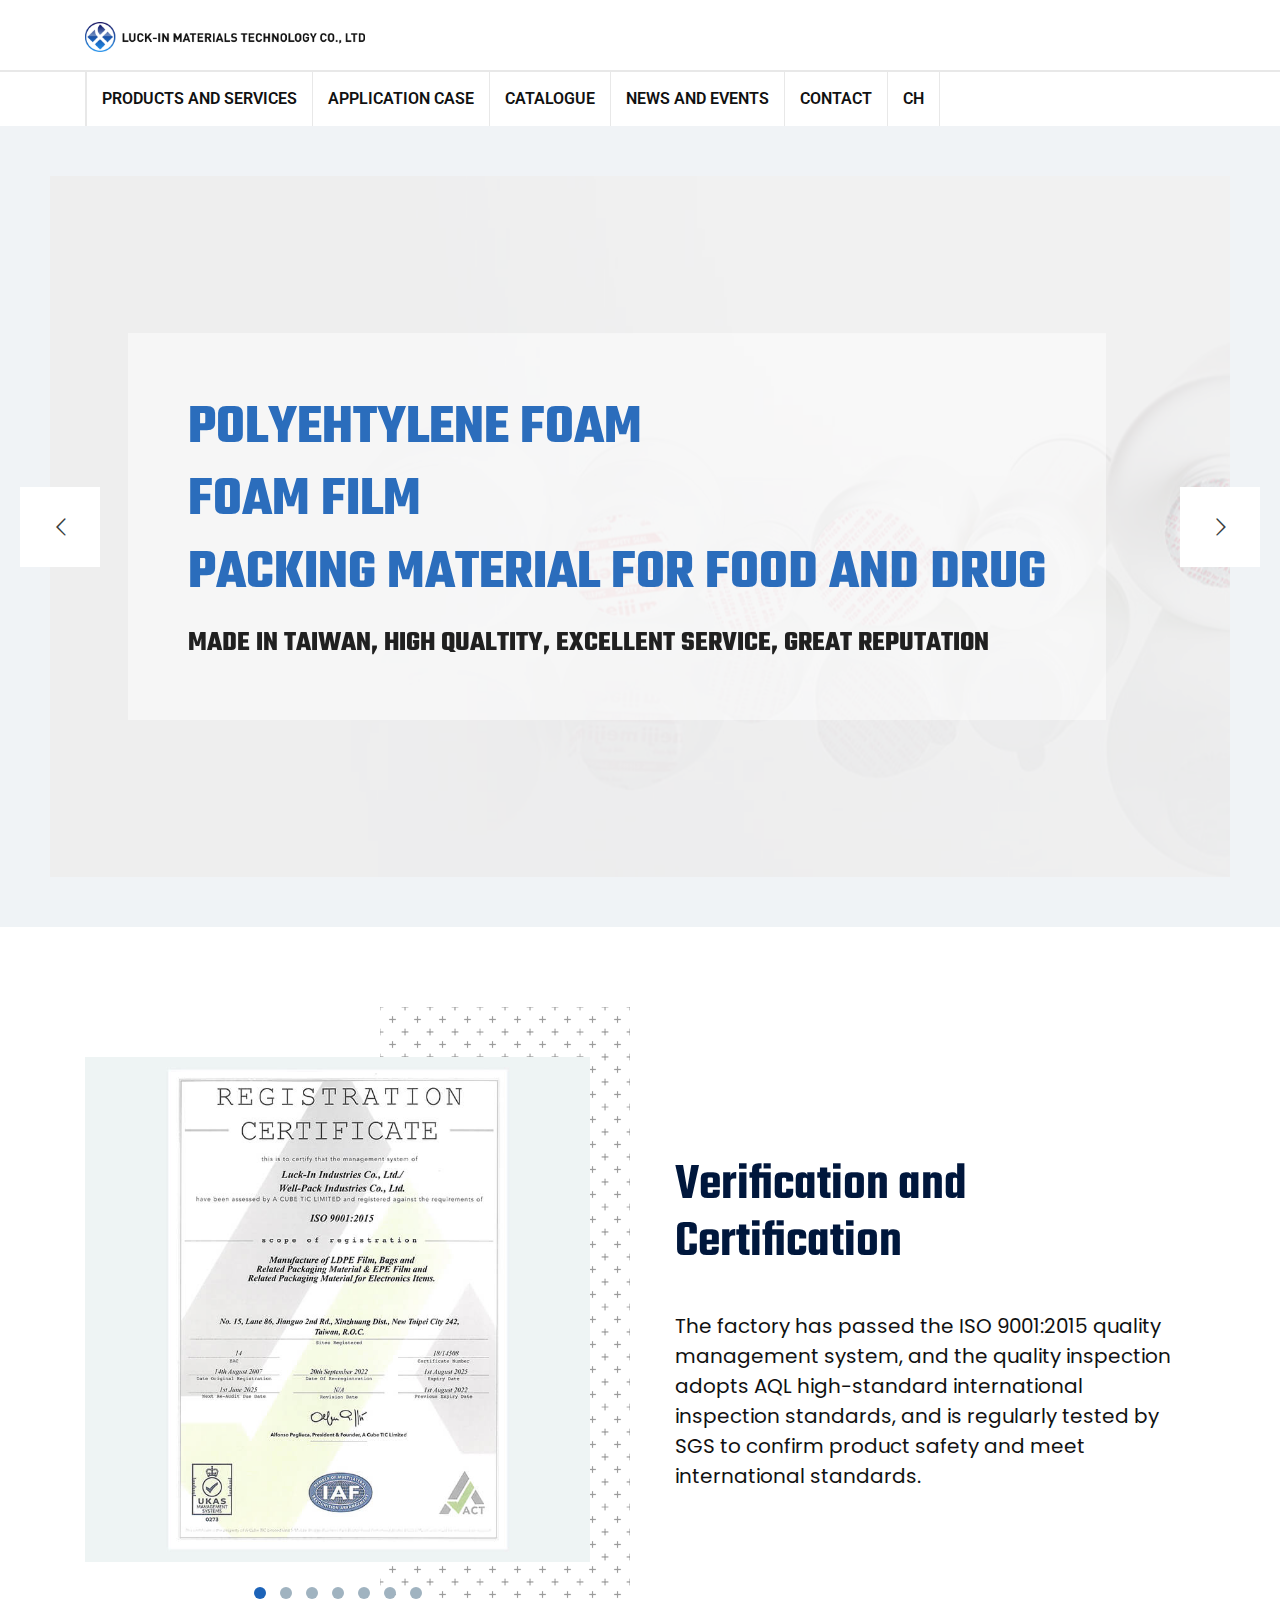
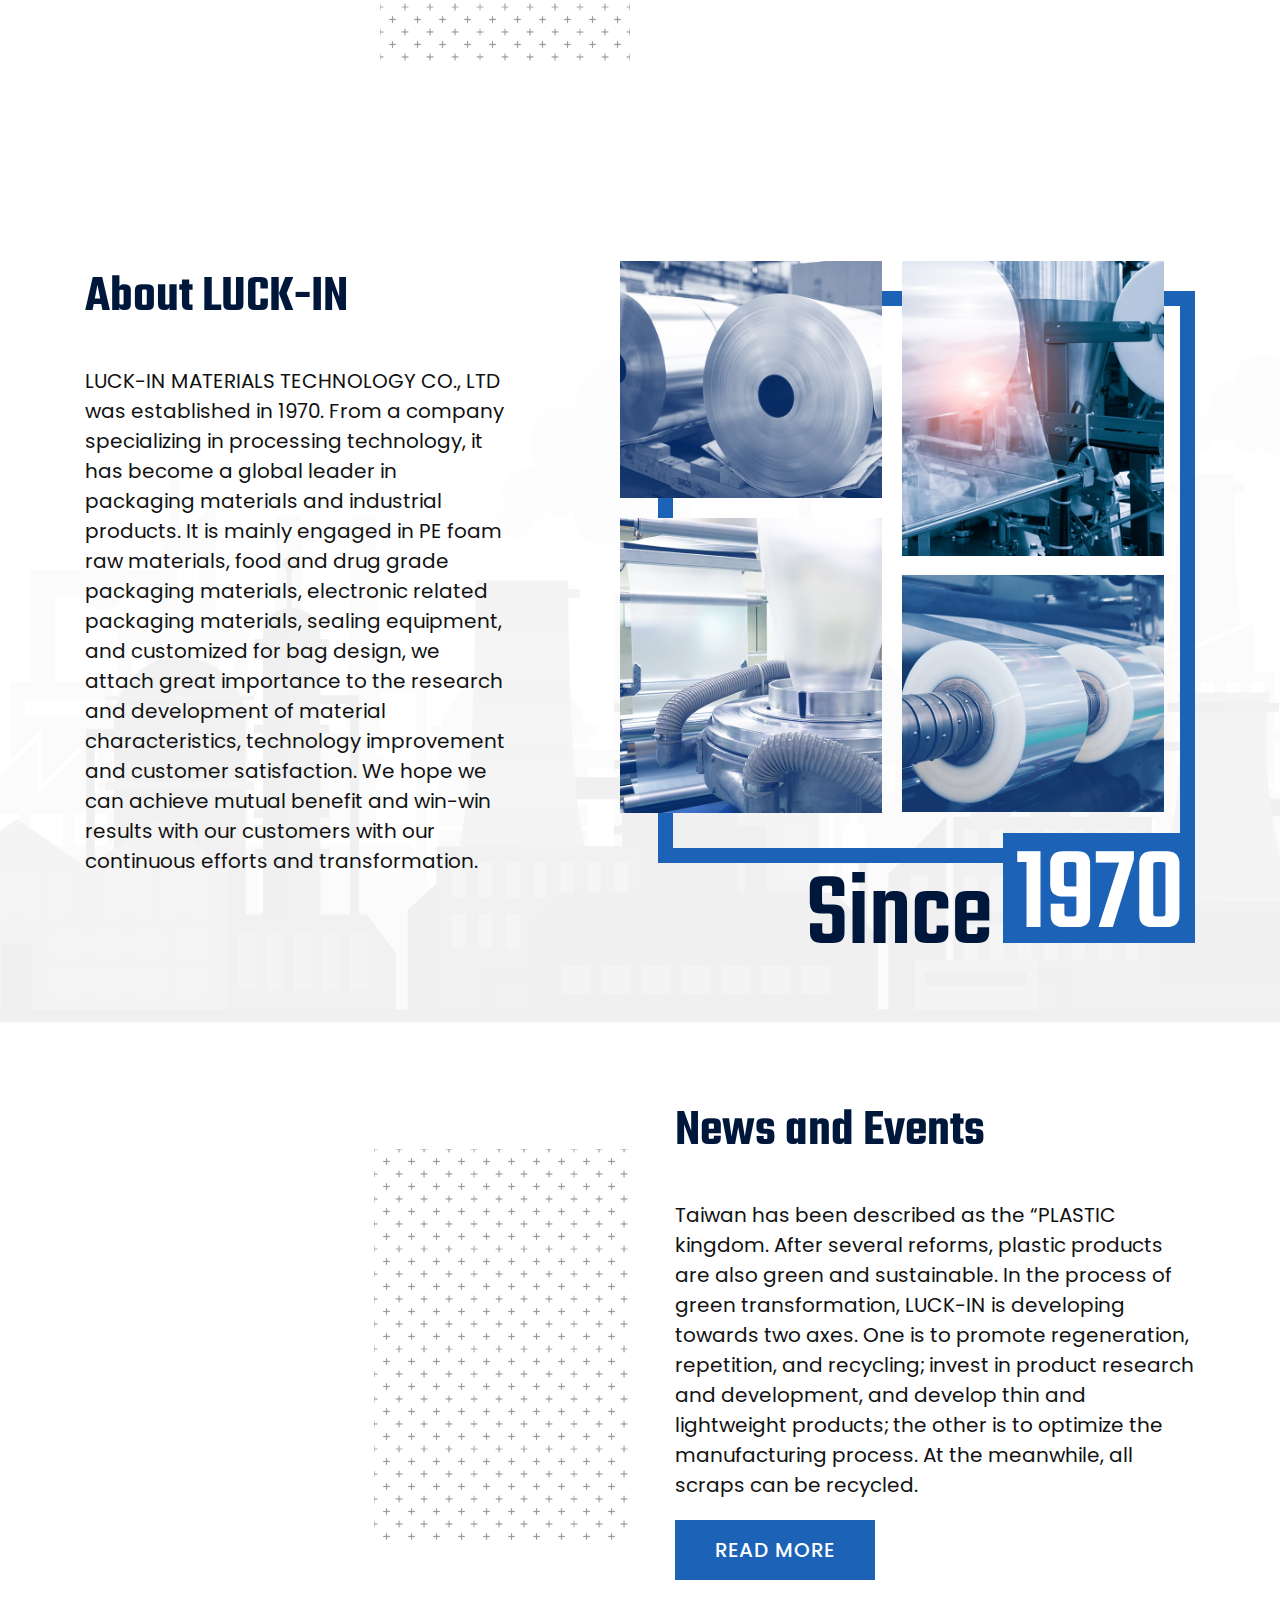
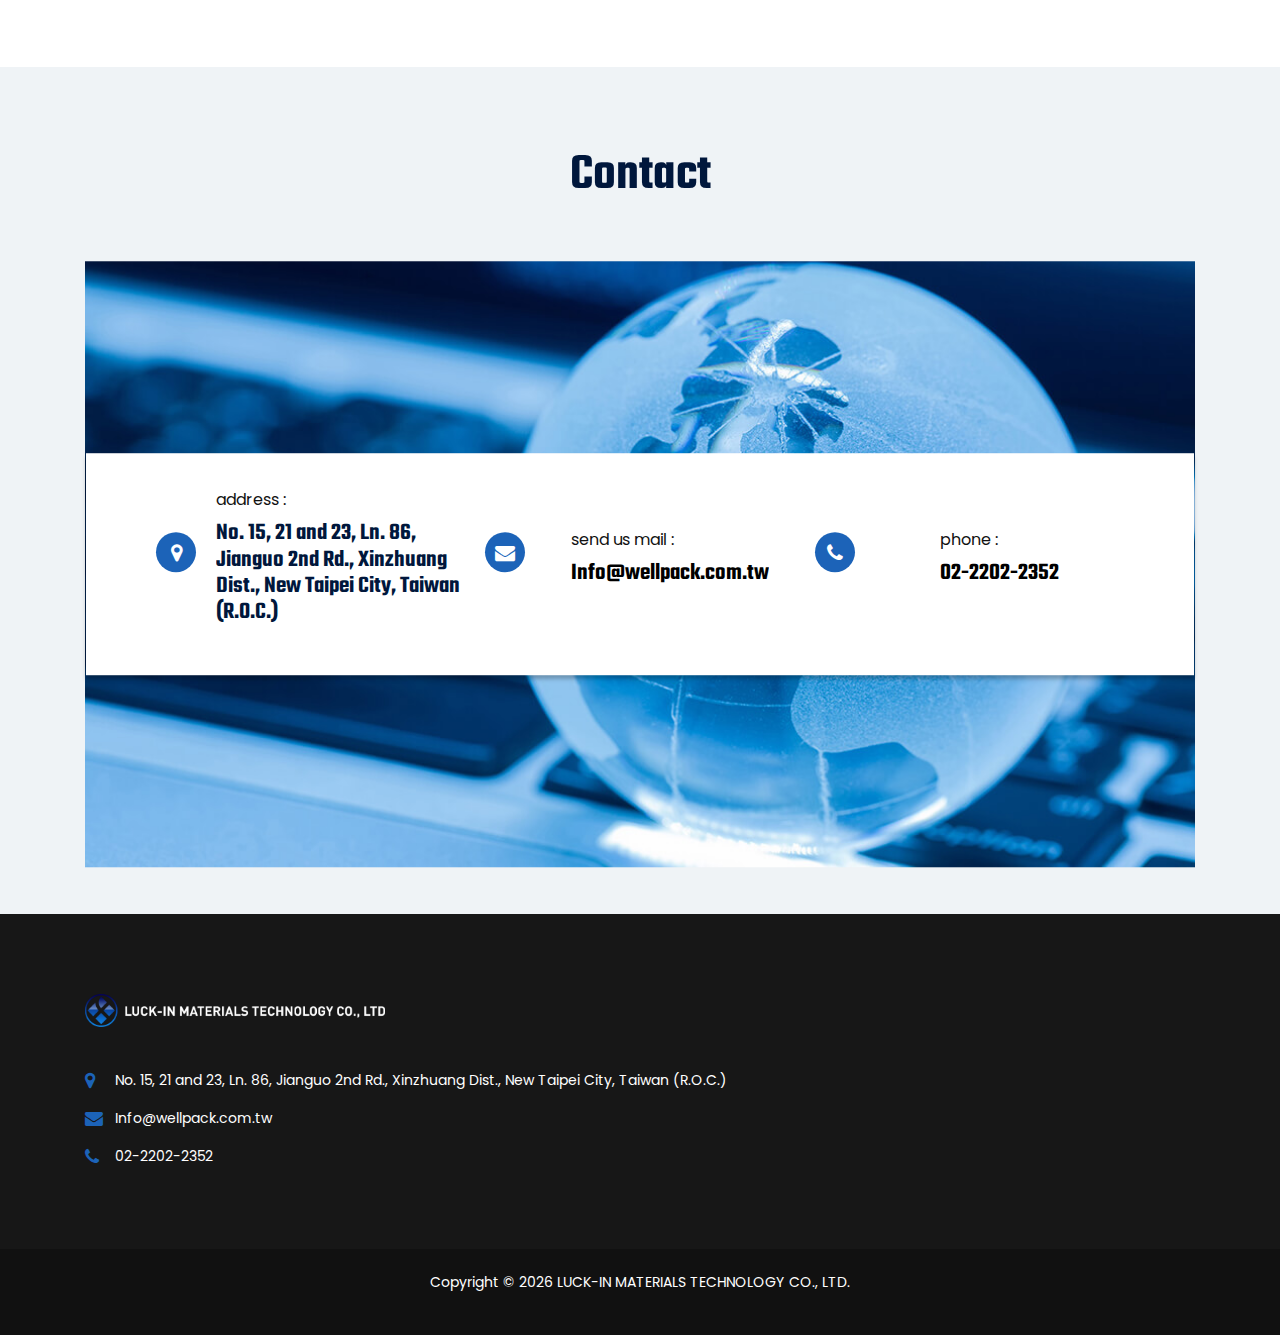
<file: en/index.html>
<!DOCTYPE html>
<html lang="en">

<head>

	<!-- META -->
    <meta charset="utf-8">
    <meta http-equiv="X-UA-Compatible" content="IE=edge">

    <meta name="description" content="" />
    <meta property="og:title" content="LUCK-IN MATERIALS TECHNOLOGY CO., LTD">
    <meta property="og:site_name" content="LUCK-IN MATERIALS TECHNOLOGY CO., LTD" />
    <meta name="keywords" content="PE發泡/ 氣密封口片材/ 瓶口墊片沖型/ 高性能功能薄膜/ 食藥品包裝材料">
    <meta name="description" content="本公司生產PE發泡片材、多種氣密封口墊片沖型、客製化PE袋，使用進口機器品質穩定，可應用於各種高端醫療、食品、化妝品等包裝，產品通過國際標準認證，透過不斷創新開發，使產品能持續優化服務客戶">
    <meta property="og:description" content="本公司生產PE發泡片材、多種氣密封口墊片沖型、客製化PE袋，使用進口機器品質穩定，可應用於各種高端醫療、食品、化妝品等包裝，產品通過國際標準認證，透過不斷創新開發，使產品能持續優化服務客戶">
    <link rel="canonical" href="https://www.wellpack.com.tw">
    <meta property="og:url" content="https://www.wellpack.com.tw" />
    <meta content="zh_TW" property="og:locale">


    <!-- FAVICONS ICON -->
    <link rel="icon" href="images/logo/favicon.svg" type="image/x-icon" />
    <link rel="shortcut icon" type="image/x-icon" href="images/logo/favicon.svg" />

    <!-- PAGE TITLE HERE -->
    <title>LUCK-IN MATERIALS TECHNOLOGY CO., LTD</title>

    <!-- MOBILE SPECIFIC -->
    <meta name="viewport" content="width=device-width, initial-scale=1">


    <!-- BOOTSTRAP STYLE SHEET -->
    <link rel="stylesheet" type="text/css" href="css/bootstrap.min.css">
    <!-- FONTAWESOME STYLE SHEET -->
    <link rel="stylesheet" type="text/css" href="css/fontawesome/css/font-awesome.min.css" />

    <!-- OWL CAROUSEL STYLE SHEET -->
    <link rel="stylesheet" type="text/css" href="css/owl.carousel.min.css">
    <!-- BOOTSTRAP SLECT BOX STYLE SHEET  -->
    <link rel="stylesheet" type="text/css" href="css/bootstrap-select.min.css">
    <!-- MAGNIFIC POPUP STYLE SHEET -->
    <link rel="stylesheet" type="text/css" href="css/magnific-popup.min.css">
    <!-- LOADER STYLE SHEET -->
    <link rel="stylesheet" type="text/css" href="css/loader.min.css">
    <!-- MAIN STYLE SHEET -->
    <link rel="stylesheet" type="text/css" href="css/style.css">
    <!-- FLATICON STYLE SHEET -->
    <link rel="stylesheet" type="text/css" href="css/flaticon.min.css">

    <!-- IMAGE POPUP -->
    <link rel="stylesheet" type="text/css" href="css/lc_lightbox.css" />

    <!-- THEME COLOR CHANGE STYLE SHEET -->
    <link rel="stylesheet" class="skin" type="text/css" href="css/skin/skin-9.css">


    <!-- REVOLUTION SLIDER 12 -->
    <link rel="stylesheet" type="text/css" href="css/rev-slider-12.css">
    <!-- REVOLUTION SLIDER CSS -->
    <link rel="stylesheet" type="text/css" href="plugins/revolution/revolution/css/settings.css">
    <!-- REVOLUTION NAVIGATION STYLE -->
    <link rel="stylesheet" type="text/css" href="plugins/revolution/revolution/css/navigation.css">

    <!-- animate.css -->
    <link rel="stylesheet" type="text/css" href="css/animate.min.css">
    <!-- CUSTOM STYLE SHEET -->
    <link rel="stylesheet" type="text/css" href="css/style-custom.css">

    <!-- GOOGLE FONTS -->
    <link href="https://fonts.googleapis.com/css?family=Teko:300,400,500,600,700&display=swap" rel="stylesheet">
    <link href="https://fonts.googleapis.com/css?family=Poppins&display=swap" rel="stylesheet">
    <link href="https://fonts.googleapis.com/css?family=Roboto:400,500,700,900&display=swap" rel="stylesheet">

</head>

<body>

	<div class="page-wraper">

        <!-- HEADER START -->
        <header class="site-header header-style-11 mobile-sider-drawer-menu">
            <div class="header-style-11-content">
                 <div class="header-middle-wraper">
                    <div class="container">
                        <div class="header-middle d-flex justify-content-between align-items-center">
                            <div class="logo-header">
                                <div class="logo-header-inner logo-header-one">
                                    <a href="index.html">
                                        <img src="images/logo/logo.png" alt="">
                                    </a>
                                </div>
                            </div>
                        </div>
                    </div>
                 </div>
                <div class="header-bottom" style="background-color: white;">
                    <div class="sticky-header main-bar-wraper  navbar-expand-lg">

                        <div class="main-bar header-bottom">
                            <div class="container-block clearfix">

                                <div class="navigation-bar">

                                    <!-- NAV Toggle Button -->
                                    <button id="mobile-side-drawer" data-target=".header-nav" data-toggle="collapse" type="button" class="navbar-toggler collapsed">
                                        <span class="sr-only">Toggle navigation</span>
                                        <span class="icon-bar icon-bar-first"></span>
                                        <span class="icon-bar icon-bar-two"></span>
                                        <span class="icon-bar icon-bar-three"></span>
                                    </button>
                                    <!-- MAIN Vav -->
                                    <div class="nav-animation header-nav navbar-collapse collapse d-flex justify-content-between">

                                        <ul class=" nav navbar-nav">
                                            <li>
                                                <a href="index.html" class="navlogo">
                                                    <img src="images/logo/logo.png" alt="">
                                                </a>
                                            </li>
                                            <li><a href="product-service.html">PRODUCTS AND SERVICES</a></li>
                                            <li><a href="case.html">APPLICATION CASE</a></li>
                                            <li><a href="catalog.html">CATALOGUE</a></li>
                                            <li><a href="index.html#index-news">NEWS AND EVENTS</a></li>
                                            <li><a href="index.html#index-contact">CONTACT</a></li>
                                            <li><a href="../index.html">CH</a></li>
                                        </ul>

                                    </div>
                                </div>

                            </div>
                        </div>


                        <!-- SITE Search -->
                        <div id="search-two">
                            <span class="close"></span>
                            <form role="search-two" id="searchform" action="/search" method="get" class="radius-xl">
                                <div class="input-group">
                                    <input class="form-control" value="" name="q" type="search" placeholder="Type to search"/>
                                    <span class="input-group-append"><button type="button" class="search-btn"><i class="fa fa-paper-plane"></i></button></span>
                                </div>
                            </form>
                        </div>

                    </div>
                </div>
            </div>

        </header>
        <!-- HEADER END -->

        <!-- CONTENT START -->
        <div class="page-content">

            <!-- BANNER SLIDER START -->
            <div id="welcome_wrapper" class="rev_slider_wrapper fullscreen-container" data-alias="goodnews-header" data-source="gallery" style="background:#eeeeee;padding:0px;">
                <!-- START REVOLUTION SLIDER 5.4.3.1 fullscreen mode -->
                    <div id="welcome" class="rev_slider fullscreenbanner" style="display:none;" data-version="5.4.3.1">
                <ul style="position: relative;">

                    <!-- SLIDE  -->
                    <li data-index="rs-900" data-transition="fade" data-slotamount="default" data-hideafterloop="0" data-hideslideonmobile="off"  data-easein="default" data-easeout="default" data-masterspeed="default"  data-thumb="images/index-banner/banner-1.jpg"  data-rotate="0"  data-saveperformance="off"  data-title="Make your Office a Place you Want to Work at" data-param1="" data-param2="" data-param3="" data-param4="" data-param5="" data-param6="" data-param7="" data-param8="" data-param9="" data-param10="" data-description="">
                        <!-- MAIN IMAGE -->
                        <img src="images/index-banner/banner-1.jpg"  alt=""  data-lazyload="images/index-banner/banner-1.jpg" data-bgposition="center center" data-bgfit="cover" data-bgrepeat="no-repeat" data-bgparallax="4" class="rev-slidebg" data-no-retina>

                        <!-- LAYERS -->

                        <!-- LAYER NR. 1 [ for overlay ] -->
                        <div class="tp-caption tp-shape tp-shapewrapper "
                        id="slide-900-layer-1"
                        data-x="['center','center','center','center']" data-hoffset="['0','0','0','0']"
                        data-y="['middle','middle','middle','middle']" data-voffset="['0','0','0','0']"
                        data-width="full"
                        data-height="full"
                        data-whitespace="nowrap"
                        data-type="shape"
                        data-basealign="slide"
                        data-responsive_offset="off"
                        data-responsive="off"

                        data-frames='[
                        {"from":"opacity:0;","speed":1000,"to":"o:1;","delay":0,"ease":"Power4.easeOut"},
                        {"delay":"wait","speed":1000,"to":"opacity:0;","ease":"Power4.easeOut"}
                        ]'
                        data-textAlign="['left','left','left','left']"
                        data-paddingtop="[0,0,0,0]"
                        data-paddingright="[0,0,0,0]"
                        data-paddingbottom="[0,0,0,0]"
                        data-paddingleft="[0,0,0,0]"

                        style="z-index: 1;background-color:rgba(0, 0, 0, 0);border-color:rgba(0, 0, 0, 0);border-width:0px;">
                        </div>

                        <!-- Border Arround -->
                        <div class="tp-caption tp-shape tp-shapewrapper "
                             id="slide-900-layer-6"
                             data-x="['center','center','center','center']" data-hoffset="['0','0','0','0']"
                             data-y="['middle','middle','middle','middle']" data-voffset="['0','0','0','0']"
                                        data-width="full"
                            data-height="full"
                            data-whitespace="nowrap"
                            data-visibility="['on','on','off','off']"

                            data-type="shape"
                            data-basealign="slide"
                            data-responsive_offset="off"
                            data-responsive="off"
                            data-frames='[{"delay":50,"speed":100,"frame":"0","from":"opacity:0;","to":"o:1;","ease":"Power3.easeInOut"},{"delay":"wait","speed":1000,"frame":"999","to":"opacity:0;","ease":"Power3.easeIn"}]'
                            data-textAlign="['inherit','inherit','inherit','inherit']"
                            data-paddingtop="[0,0,0,0]"
                            data-paddingright="[0,0,0,0]"
                            data-paddingbottom="[0,0,0,0]"
                            data-paddingleft="[0,0,0,0]"

                            style="z-index: 5;background-color:rgba(0, 0, 0, 0); border-color:#eff3f6 ;border-style:solid;border-width:50px 50px 50px 50px;"></div>
                        <!-- Border Area -->

                    </li>

                    <!-- SLIDE  -->
                    <!-- 每個 slide 的 li data-index 和 layer id 要更換數字 -->
                    <li data-index="rs-901" data-transition="fade" data-slotamount="default" data-hideafterloop="0" data-hideslideonmobile="off"  data-easein="default" data-easeout="default" data-masterspeed="default"  data-thumb="images/index-banner/banner-2.jpg"  data-rotate="0"  data-saveperformance="off"  data-title="Make your Office a Place you Want to Work at" data-param1="" data-param2="" data-param3="" data-param4="" data-param5="" data-param6="" data-param7="" data-param8="" data-param9="" data-param10="" data-description="">
                        <!-- MAIN IMAGE -->
                        <img src="images/index-banner/banner-2.jpg"  alt=""  data-lazyload="images/index-banner/banner-2.jpg" data-bgposition="center center" data-bgfit="cover" data-bgrepeat="no-repeat" data-bgparallax="4" class="rev-slidebg" data-no-retina>

                        <!-- LAYERS -->

                        <!-- LAYER NR. 1 [ for overlay ] -->
                        <!-- layer id 對應 data-index -->
                        <div class="tp-caption tp-shape tp-shapewrapper "
                        id="slide-901-layer-1"
                        data-x="['center','center','center','center']" data-hoffset="['0','0','0','0']"
                        data-y="['middle','middle','middle','middle']" data-voffset="['0','0','0','0']"
                        data-width="full"
                        data-height="full"
                        data-whitespace="nowrap"
                        data-type="shape"
                        data-basealign="slide"
                        data-responsive_offset="off"
                        data-responsive="off"

                        data-frames='[
                        {"from":"opacity:0;","speed":1000,"to":"o:1;","delay":0,"ease":"Power4.easeOut"},
                        {"delay":"wait","speed":1000,"to":"opacity:0;","ease":"Power4.easeOut"}
                        ]'
                        data-textAlign="['left','left','left','left']"
                        data-paddingtop="[0,0,0,0]"
                        data-paddingright="[0,0,0,0]"
                        data-paddingbottom="[0,0,0,0]"
                        data-paddingleft="[0,0,0,0]"

                        style="z-index: 1;background-color:rgba(0, 0, 0, 0);border-color:rgba(0, 0, 0, 0);border-width:0px;">
                        </div>

                        <!-- Border Arround -->
                        <!-- layer id 對應 data-index -->
                        <div class="tp-caption tp-shape tp-shapewrapper "
                             id="slide-901-layer-6"
                             data-x="['center','center','center','center']" data-hoffset="['0','0','0','0']"
                             data-y="['middle','middle','middle','middle']" data-voffset="['0','0','0','0']"
                                        data-width="full"
                            data-height="full"
                            data-whitespace="nowrap"
                            data-visibility="['on','on','off','off']"

                            data-type="shape"
                            data-basealign="slide"
                            data-responsive_offset="off"
                            data-responsive="off"
                            data-frames='[{"delay":50,"speed":100,"frame":"0","from":"opacity:0;","to":"o:1;","ease":"Power3.easeInOut"},{"delay":"wait","speed":1000,"frame":"999","to":"opacity:0;","ease":"Power3.easeIn"}]'
                            data-textAlign="['inherit','inherit','inherit','inherit']"
                            data-paddingtop="[0,0,0,0]"
                            data-paddingright="[0,0,0,0]"
                            data-paddingbottom="[0,0,0,0]"
                            data-paddingleft="[0,0,0,0]"

                            style="z-index: 5;background-color:rgba(0, 0, 0, 0); border-color:#eff3f6 ;border-style:solid;border-width:50px 50px 50px 50px;"></div>
                        <!-- Border Area -->

                    </li>

                    <!-- SLIDE  -->
                    <li data-index="rs-902" data-transition="fade" data-slotamount="default" data-hideafterloop="0" data-hideslideonmobile="off"  data-easein="default" data-easeout="default" data-masterspeed="default"  data-thumb="images/index-banner/banner-3.jpg"  data-rotate="0"  data-saveperformance="off"  data-title="Make your Office a Place you Want to Work at" data-param1="" data-param2="" data-param3="" data-param4="" data-param5="" data-param6="" data-param7="" data-param8="" data-param9="" data-param10="" data-description="">
                        <!-- MAIN IMAGE -->
                        <img src="images/index-banner/banner-3.jpg"  alt=""  data-lazyload="images/index-banner/banner-3.jpg" data-bgposition="center center" data-bgfit="cover" data-bgrepeat="no-repeat" data-bgparallax="4" class="rev-slidebg" data-no-retina>

                        <!-- LAYERS -->

                        <!-- LAYER NR. 1 [ for overlay ] -->
                        <div class="tp-caption tp-shape tp-shapewrapper "
                        id="slide-902-layer-1"
                        data-x="['center','center','center','center']" data-hoffset="['0','0','0','0']"
                        data-y="['middle','middle','middle','middle']" data-voffset="['0','0','0','0']"
                        data-width="full"
                        data-height="full"
                        data-whitespace="nowrap"
                        data-type="shape"
                        data-basealign="slide"
                        data-responsive_offset="off"
                        data-responsive="off"

                        data-frames='[
                        {"from":"opacity:0;","speed":1000,"to":"o:1;","delay":0,"ease":"Power4.easeOut"},
                        {"delay":"wait","speed":1000,"to":"opacity:0;","ease":"Power4.easeOut"}
                        ]'
                        data-textAlign="['left','left','left','left']"
                        data-paddingtop="[0,0,0,0]"
                        data-paddingright="[0,0,0,0]"
                        data-paddingbottom="[0,0,0,0]"
                        data-paddingleft="[0,0,0,0]"

                        style="z-index: 1;background-color:rgba(0, 0, 0, 0);border-color:rgba(0, 0, 0, 0);border-width:0px;">
                        </div>

                        <!-- Border Arround -->
                        <div class="tp-caption tp-shape tp-shapewrapper "
                             id="slide-902-layer-6"
                             data-x="['center','center','center','center']" data-hoffset="['0','0','0','0']"
                             data-y="['middle','middle','middle','middle']" data-voffset="['0','0','0','0']"
                                        data-width="full"
                            data-height="full"
                            data-whitespace="nowrap"
                            data-visibility="['on','on','off','off']"

                            data-type="shape"
                            data-basealign="slide"
                            data-responsive_offset="off"
                            data-responsive="off"
                            data-frames='[{"delay":50,"speed":100,"frame":"0","from":"opacity:0;","to":"o:1;","ease":"Power3.easeInOut"},{"delay":"wait","speed":1000,"frame":"999","to":"opacity:0;","ease":"Power3.easeIn"}]'
                            data-textAlign="['inherit','inherit','inherit','inherit']"
                            data-paddingtop="[0,0,0,0]"
                            data-paddingright="[0,0,0,0]"
                            data-paddingbottom="[0,0,0,0]"
                            data-paddingleft="[0,0,0,0]"

                            style="z-index: 5;background-color:rgba(0, 0, 0, 0); border-color:#eff3f6 ;border-style:solid;border-width:50px 50px 50px 50px;"></div>
                        <!-- Border Area -->

                    </li>

                    <!-- SLIDE  -->
                    <li data-index="rs-903" data-transition="fade" data-slotamount="default" data-hideafterloop="0" data-hideslideonmobile="off"  data-easein="default" data-easeout="default" data-masterspeed="default"  data-thumb="images/index-banner/banner-4.jpg"  data-rotate="0"  data-saveperformance="off"  data-title="Make your Office a Place you Want to Work at" data-param1="" data-param2="" data-param3="" data-param4="" data-param5="" data-param6="" data-param7="" data-param8="" data-param9="" data-param10="" data-description="">
                        <!-- MAIN IMAGE -->
                        <img src="images/index-banner/banner-4.jpg"  alt=""  data-lazyload="images/index-banner/banner-4.jpg" data-bgposition="center center" data-bgfit="cover" data-bgrepeat="no-repeat" data-bgparallax="4" class="rev-slidebg" data-no-retina>

                        <!-- LAYERS -->

                        <!-- LAYER NR. 1 [ for overlay ] -->
                        <div class="tp-caption tp-shape tp-shapewrapper "
                        id="slide-903-layer-1"
                        data-x="['center','center','center','center']" data-hoffset="['0','0','0','0']"
                        data-y="['middle','middle','middle','middle']" data-voffset="['0','0','0','0']"
                        data-width="full"
                        data-height="full"
                        data-whitespace="nowrap"
                        data-type="shape"
                        data-basealign="slide"
                        data-responsive_offset="off"
                        data-responsive="off"

                        data-frames='[
                        {"from":"opacity:0;","speed":1000,"to":"o:1;","delay":0,"ease":"Power4.easeOut"},
                        {"delay":"wait","speed":1000,"to":"opacity:0;","ease":"Power4.easeOut"}
                        ]'
                        data-textAlign="['left','left','left','left']"
                        data-paddingtop="[0,0,0,0]"
                        data-paddingright="[0,0,0,0]"
                        data-paddingbottom="[0,0,0,0]"
                        data-paddingleft="[0,0,0,0]"

                        style="z-index: 1;background-color:rgba(0, 0, 0, 0);border-color:rgba(0, 0, 0, 0);border-width:0px;">
                        </div>

                        <!-- Border Arround -->
                        <div class="tp-caption tp-shape tp-shapewrapper "
                                id="slide-903-layer-6"
                                data-x="['center','center','center','center']" data-hoffset="['0','0','0','0']"
                                data-y="['middle','middle','middle','middle']" data-voffset="['0','0','0','0']"
                                        data-width="full"
                            data-height="full"
                            data-whitespace="nowrap"
                            data-visibility="['on','on','off','off']"

                            data-type="shape"
                            data-basealign="slide"
                            data-responsive_offset="off"
                            data-responsive="off"
                            data-frames='[{"delay":50,"speed":100,"frame":"0","from":"opacity:0;","to":"o:1;","ease":"Power3.easeInOut"},{"delay":"wait","speed":1000,"frame":"999","to":"opacity:0;","ease":"Power3.easeIn"}]'
                            data-textAlign="['inherit','inherit','inherit','inherit']"
                            data-paddingtop="[0,0,0,0]"
                            data-paddingright="[0,0,0,0]"
                            data-paddingbottom="[0,0,0,0]"
                            data-paddingleft="[0,0,0,0]"

                            style="z-index: 5;background-color:rgba(0, 0, 0, 0); border-color:#eff3f6 ;border-style:solid;border-width:50px 50px 50px 50px;"></div>
                        <!-- Border Area -->

                    </li>

                    <!-- SLIDE  -->
                    <li data-index="rs-904" data-transition="fade" data-slotamount="default" data-hideafterloop="0" data-hideslideonmobile="off"  data-easein="default" data-easeout="default" data-masterspeed="default"  data-thumb="images/index-banner/banner-5.jpg"  data-rotate="0"  data-saveperformance="off"  data-title="Make your Office a Place you Want to Work at" data-param1="" data-param2="" data-param3="" data-param4="" data-param5="" data-param6="" data-param7="" data-param8="" data-param9="" data-param10="" data-description="">
                        <!-- MAIN IMAGE -->
                        <img src="images/index-banner/banner-5.jpg"  alt=""  data-lazyload="images/index-banner/banner-5.jpg" data-bgposition="center center" data-bgfit="cover" data-bgrepeat="no-repeat" data-bgparallax="4" class="rev-slidebg" data-no-retina>

                        <!-- LAYERS -->

                        <!-- LAYER NR. 1 [ for overlay ] -->
                        <div class="tp-caption tp-shape tp-shapewrapper "
                        id="slide-904-layer-1"
                        data-x="['center','center','center','center']" data-hoffset="['0','0','0','0']"
                        data-y="['middle','middle','middle','middle']" data-voffset="['0','0','0','0']"
                        data-width="full"
                        data-height="full"
                        data-whitespace="nowrap"
                        data-type="shape"
                        data-basealign="slide"
                        data-responsive_offset="off"
                        data-responsive="off"

                        data-frames='[
                        {"from":"opacity:0;","speed":1000,"to":"o:1;","delay":0,"ease":"Power4.easeOut"},
                        {"delay":"wait","speed":1000,"to":"opacity:0;","ease":"Power4.easeOut"}
                        ]'
                        data-textAlign="['left','left','left','left']"
                        data-paddingtop="[0,0,0,0]"
                        data-paddingright="[0,0,0,0]"
                        data-paddingbottom="[0,0,0,0]"
                        data-paddingleft="[0,0,0,0]"

                        style="z-index: 1;background-color:rgba(0, 0, 0, 0);border-color:rgba(0, 0, 0, 0);border-width:0px;">
                        </div>

                        <!-- Border Arround -->
                        <div class="tp-caption tp-shape tp-shapewrapper "
                             id="slide-904-layer-6"
                             data-x="['center','center','center','center']" data-hoffset="['0','0','0','0']"
                             data-y="['middle','middle','middle','middle']" data-voffset="['0','0','0','0']"
                                        data-width="full"
                            data-height="full"
                            data-whitespace="nowrap"
                            data-visibility="['on','on','off','off']"

                            data-type="shape"
                            data-basealign="slide"
                            data-responsive_offset="off"
                            data-responsive="off"
                            data-frames='[{"delay":50,"speed":100,"frame":"0","from":"opacity:0;","to":"o:1;","ease":"Power3.easeInOut"},{"delay":"wait","speed":1000,"frame":"999","to":"opacity:0;","ease":"Power3.easeIn"}]'
                            data-textAlign="['inherit','inherit','inherit','inherit']"
                            data-paddingtop="[0,0,0,0]"
                            data-paddingright="[0,0,0,0]"
                            data-paddingbottom="[0,0,0,0]"
                            data-paddingleft="[0,0,0,0]"

                            style="z-index: 5;background-color:rgba(0, 0, 0, 0); border-color:#eff3f6 ;border-style:solid;border-width:50px 50px 50px 50px;"></div>
                        <!-- Border Area -->

                    </li>

                    <div class="slder-text">
                        <div class="text-lg">
                            <div class="animate__animated animate__fadeInRight" style="animation-delay: 0.5s; animation-duration: 2s;">POLYEHTYLENE FOAM</div>
                            <div class="animate__animated animate__fadeInRight" style="animation-delay: 0.8s; animation-duration: 2s;">FOAM FILM</div>
                            <div class="animate__animated animate__fadeInRight" style="animation-delay: 1.1s; animation-duration: 2s;">PACKING MATERIAL FOR FOOD AND DRUG</div>
                        </div>
                        <div class="text-sm">
                            <div class="animate__animated animate__fadeInDown animate__delay-4s"  style="animation-delay: 2s; animation-duration: 2s;">MADE IN TAIWAN, HIGH QUALTITY, EXCELLENT SERVICE, GREAT REPUTATION</div>
                        </div>
                    </div>

                </ul>
                <div class="tp-bannertimer tp-bottom" style="visibility: hidden !important;"></div>	</div>
            </div>
            <!-- BANNER SLIDER END -->

            <!-- 驗證與認證 START -->
            <div class="section-full p-t80 p-b50 bg-no-repeat bg-bottom-left bg-white certified">
            	<div class="about-section-11">
                    <div class="container">
                        <div class="section-content">
                            <div class="flex-row flex-lg-row-reverse justify-content-center align-items-center d-flex flex-wrap">

                                <div class="col-lg-6 col-md-12 m-b30">
                                    <div class="about-section-11-right">
                                        <!-- TITLE START-->
                                        <div class="section-head left wt-small-separator-outer">
                                            <h2>Verification and Certification</h2>
                                        </div>
                                        <!-- TITLE END-->

                                        <div class="about-one">
                                            <p>The factory has passed the ISO 9001:2015 quality management system, and the quality inspection adopts AQL high-standard international inspection standards, and is regularly tested by SGS to confirm product safety and meet international standards.</p>
                                        </div>
                                   </div>
                               </div>

                                <div class="col-lg-6 col-md-12 m-b30 about-max-11-position">
                                    <div class="owl-carousel owl-theme">
                                        <div class="item">
                                            <div class="about-max-11">
                                                <div class="about-max-11-media"><img src="images/index-certified/01.jpg" alt=""></div>
                                            </div>
                                        </div>
                                        <div class="item">
                                            <div class="about-max-11">
                                                <div class="about-max-11-media"><img src="images/index-certified/02.jpg" alt=""></div>
                                            </div>
                                        </div>
                                        <div class="item">
                                            <div class="about-max-11">
                                                <div class="about-max-11-media"><img src="images/index-certified/03.jpg" alt=""></div>
                                            </div>
                                        </div>
                                        <div class="item">
                                            <div class="about-max-11">
                                                <div class="about-max-11-media"><img src="images/index-certified/04.jpg" alt=""></div>
                                            </div>
                                        </div>
                                        <div class="item">
                                            <div class="about-max-11">
                                                <div class="about-max-11-media"><img src="images/index-certified/05.jpg" alt=""></div>
                                            </div>
                                        </div>
                                        <div class="item">
                                            <div class="about-max-11">
                                                <div class="about-max-11-media"><img src="images/index-certified/06.jpg" alt=""></div>
                                            </div>
                                        </div>
                                        <div class="item">
                                            <div class="about-max-11">
                                                <div class="about-max-11-media"><img src="images/index-certified/07.jpg" alt=""></div>
                                            </div>
                                        </div>
                                    </div>

                                </div>



                           </div>
                        </div>
                    </div>
                </div>
            </div>
            <!-- 驗證與認證 END -->

            <!-- 關於福昌 START -->
            <div class="section-full p-t80 p-b50 bg-white bg-bottom-center bg-repeat-x about" style="background-image:url(images/bg/bg-1.png)">
            <!-- <div class="section-full p-t80 p-b50 bg-no-repeat bg-bottom-left bg-white about"> -->
            	<div class="about-section-11">
                    <div class="container">
                        <div class="section-content">
                            <div class="row justify-content-center align-items-center d-flex">
                                <div class="col-lg-5 col-md-12 m-b30">
                                    <div class="about-section-11-left">
                                        <!-- TITLE START-->
                                        <div class="section-head left wt-small-separator-outer">
                                            <h2>About LUCK-IN</h2>
                                        </div>
                                        <!-- TITLE END-->

                                        <div class="about-one">
                                            <p>LUCK-IN MATERIALS TECHNOLOGY CO., LTD was established in 1970. From a company specializing in processing technology, it has become a global leader in packaging materials and industrial products. It is mainly engaged in PE foam raw materials, food and drug grade packaging materials, electronic related packaging materials, sealing equipment, and customized for bag design, we attach great importance to the research and development of material characteristics, technology improvement and customer satisfaction. We hope we can achieve mutual benefit and win-win results with our customers with our continuous efforts and transformation.</p>
                                        </div>
                                   </div>
                                </div>
                                <div class="col-lg-7 col-md-12 m-b30">
                                    <div class="img-colarge">
                                        <div class="colarge-1">
                                            <div class="arc-home-about-right masonry-wrap p-b30">
                                                <div class="row">
                                                    <div class="col-6 masonry-item">
                                                        <div class="wt-media m-b20  img-reflection">
                                                            <img src="images/index-about/001.jpg" alt="">
                                                        </div>
                                                    </div>

                                                    <div class="col-6 masonry-item">
                                                        <div class="wt-media m-b20  img-reflection">
                                                            <img src="images/index-about/004.jpg" alt="">
                                                        </div>
                                                    </div>

                                                    <div class="col-6 masonry-item">
                                                        <div class="wt-media m-b20  img-reflection">
                                                            <img src="images/index-about/003.jpg" alt="">
                                                        </div>
                                                    </div>

                                                    <div class="col-6 masonry-item">
                                                        <div class="wt-media m-b20  img-reflection">
                                                            <img src="images/index-about/002.jpg" alt="">
                                                        </div>
                                                    </div>

                                                </div>
                                            </div>
                                        </div>
                                        <div class="since-year-outer"><div class="since-year"><span>Since</span><strong>1970</strong></div></div>
                                    </div>


                                </div>
                           </div>
                        </div>
                    </div>
                </div>
            </div>
            <!-- 關於福昌 END -->

            <!-- 最新消息 START -->
            <div class="section-full p-t80 p-b50 bg-no-repeat bg-bottom-left bg-white news" id="index-news">
            	<div class="about-section-11">
                    <div class="container">
                        <div class="section-content">
                            <div class="row justify-content-center align-items-center d-flex flex-md-row-reverse">

                                <div class="col-lg-6 col-md-12 m-b30">
                                    <div class="about-section-11-right">
                                        <!-- TITLE START-->
                                        <div class="section-head left wt-small-separator-outer">
                                            <h2>News and Events</h2>
                                        </div>
                                        <!-- TITLE END-->

                                        <div class="about-one">
                                            <p>Taiwan has been described as the “PLASTIC kingdom. After several reforms, plastic products are also green and sustainable. In the process of green transformation, LUCK-IN is developing towards two axes. One is to promote regeneration, repetition, and recycling; invest in product research and development, and develop thin and lightweight products; the other is to optimize the manufacturing process. At the meanwhile, all scraps can be recycled.</p>

                                        </div>

                                        <a href="https://money.udn.com/money/story/11799/6758628?from=udnamp_storysns_line" class="site-button site-btn-effect">READ MORE</a>
                                   </div>
                               </div>

                                <div class="col-lg-6 col-md-12 m-b30 about-max-11-position">
                                    <div class="about-max-11">
                                        <div class="about-max-11-media">
                                            <iframe src="https://www.youtube.com/embed/PdwYPSx8rUs" title="YouTube video player" frameborder="0" allow="accelerometer; autoplay; clipboard-write; encrypted-media; gyroscope; picture-in-picture; web-share" allowfullscreen></iframe>
                                        </div>
                                    </div>
                                </div>

                           </div>
                        </div>
                    </div>
                </div>
            </div>
            <!-- 最新消息 END -->


            <!-- 聯絡我們 START -->
            <div class="section-full p-t80 p-b50 bg-gray contact" id="index-contact">

                <div class="container">


                    <!-- TITLE START-->
                    <div class="section-head center  wt-small-separator-outer">
                        <h2 class="wt-title">Contact</h2>
                    </div>
                    <!-- TITLE END-->



                    <div class="s-section position-relative">
                        <!-- 文字區塊 -->
                        <div class="content-box">
                            <div class="row justify-content-center px-3">
                                <div class="header-info-wraper">
                                    <div class="header-info">
                                        <ul>
                                            <li>
                                                <div class="wt-icon-box-wraper left">
                                                    <div class="wt-icon-box-xs site-bg-primary radius">
                                                        <span class="icon-cell site-text-white"><i class="fa fa-map-marker"></i></span>
                                                    </div>
                                                    <div class="icon-content">
                                                        <p>address :</p>
                                                        <h4 class="wt-tilte">No. 15, 21 and 23, Ln. 86, Jianguo 2nd Rd., Xinzhuang Dist., New Taipei City, Taiwan (R.O.C.)</h4>
                                                    </div>
                                                </div>
                                            </li>

                                            <li>
                                                <div class="wt-icon-box-wraper  left">
                                                    <div class="wt-icon-box-xs site-bg-primary radius">
                                                        <span class="icon-cell site-text-white"><i class="fa fa-envelope"></i></span>
                                                    </div>
                                                    <div class="icon-content">
                                                        <p>send us mail :</p>
                                                        <h4 class="wt-tilte"><a href="mailto:Info@wellpack.com.tw">Info@wellpack.com.tw</a></h4>
                                                    </div>
                                                </div>
                                            </li>

                                            <li>
                                                <div class="wt-icon-box-wraper left">
                                                    <div class="wt-icon-box-xs site-bg-primary radius">
                                                        <span class="icon-cell site-text-white"><i class="fa fa-phone"></i></span>
                                                    </div>
                                                    <div class="icon-content">
                                                        <p>phone :</p>
                                                        <h4 class="wt-tilte" style="white-space: nowrap;"><a href="tel:02-2202-2352">02-2202-2352</a></h4>
                                                    </div>
                                                </div>
                                            </li>

                                        </ul>
                                    </div>
                                </div>
                            </div>
                        </div>
                        <!-- 圖片 -->
                        <div class="img_box">
                            <img src="images/index-contact/contact_us.jpg">
                        </div>
                    </div>
                </div>

            </div>
            <!-- 聯絡我們 END -->

        </div>
        <!-- CONTENT END -->

        <!-- FOOTER START -->
        <footer class="site-footer footer-large footer-dark text-white footer-style3" >

            <!-- FOOTER BLOCKES START -->
            <div class="footer-top">
                <div class="container">
                  <div class="row">

                        <div class="col-12">
                            <div class="widget widget_about">
                                <div class="logo-footer clearfix">
                                    <a href="index.html"><img src="images/logo/logo-white.png" alt="" ></a>
                                </div>
                            </div>
                            <div class="widget recent-posts-entry">
                               <ul class="widget_address">
                                    <li><i class="fa fa-map-marker"></i>No. 15, 21 and 23, Ln. 86, Jianguo 2nd Rd., Xinzhuang Dist., New Taipei City, Taiwan (R.O.C.)</li>
                                    <li><i class="fa fa-envelope"></i><a href="mailto:Info@wellpack.com.tw">Info@wellpack.com.tw</a></li>
                                    <li> <i class="fa fa-phone"></i><a href="tel:02-2202-2352">02-2202-2352</a></li>
                                </ul>
                            </div>

                        </div>
                    </div>
                </div>
            </div>

            <!-- FOOTER COPYRIGHT -->
            <div class="footer-bottom">
              <div class="container">
                <div class="wt-footer-bot-left d-flex justify-content-center">
                   <p class="site-text-primary copyrights-text">Copyright ©  <span id="year">2023</span> LUCK-IN MATERIALS TECHNOLOGY CO., LTD.</p>
                </div>
              </div>
            </div>

        </footer>
        <!-- FOOTER END -->

        <!-- BUTTON TOP START -->
		<button class="scroltop"><span class="fa fa-angle-up  relative" id="btn-vibrate"></span></button>

 	</div>

<!-- LOADING AREA START ===== -->
<div class="loading-area">
    <div class="loading-box"></div>
    <div class="loading-pic">

        <div class="loader">
            <span class="block-1"></span>
            <span class="block-2"></span>
            <span class="block-3"></span>
            <span class="block-4"></span>
            <span class="block-5"></span>
            <span class="block-6"></span>
            <span class="block-7"></span>
            <span class="block-8"></span>
            <span class="block-9"></span>
            <span class="block-10"></span>
            <span class="block-11"></span>
            <span class="block-12"></span>
            <span class="block-13"></span>
            <span class="block-14"></span>
            <span class="block-15"></span>
            <span class="block-16"></span>
        </div>
    </div>
</div>
<!-- LOADING AREA  END ====== -->

<!-- Modal -->
<div class="modal fade" id="exampleModal" tabindex="-1" role="dialog" aria-labelledby="exampleModalLabel" aria-hidden="true">
<div class="modal-dialog" role="document">
    <div class="modal-content">
    <div class="modal-header">
        <button type="button" class="close" data-dismiss="modal" aria-label="Close">
        <span aria-hidden="true">&times;</span>
        </button>
    </div>
    <div class="modal-body">
        ...
    </div>
    <div class="modal-footer">
    </div>
    </div>
</div>
</div>

<!-- JAVASCRIPT  FILES ========================================= -->
<script  src="js/jquery-2.2.0.min.js"></script><!-- JQUERY.MIN JS -->
<script  src="js/popper.min.js"></script><!-- POPPER.MIN JS -->
<script  src="js/bootstrap.min.js"></script><!-- BOOTSTRAP.MIN JS -->
<script  src="js/bootstrap-select.min.js"></script><!-- Form js -->
<script  src="js/magnific-popup.min.js"></script><!-- MAGNIFIC-POPUP JS -->
<script  src="js/waypoints.min.js"></script><!-- WAYPOINTS JS -->
<script  src="js/waypoints-sticky.min.js"></script><!-- STICKY HEADER -->
<script  src="js/counterup.min.js"></script><!-- COUNTERUP JS -->
<script  src="js/isotope.pkgd.min.js"></script><!-- MASONRY  -->
<script  src="js/owl.carousel.min.js"></script><!-- OWL  SLIDER  -->
<script  src="js/stellar.min.js"></script><!-- PARALLAX BG IMAGE   -->
<script  src="js/theia-sticky-sidebar.js"></script><!-- STICKY SIDEBAR  -->
<script  src="js/jquery.bootstrap-touchspin.js"></script><!-- FORM JS -->
<script  src="js/custom.js"></script><!-- CUSTOM FUCTIONS  -->
<script  src="js/lc_lightbox.lite.js" ></script><!-- IMAGE POPUP -->

<!-- REVOLUTION JS FILES -->

<script  src="plugins/revolution/revolution/js/jquery.themepunch.tools.min.js"></script>
<script  src="plugins/revolution/revolution/js/jquery.themepunch.revolution.min.js"></script>

<!-- SLIDER REVOLUTION 5.0 EXTENSIONS  (Load Extensions only on Local File Systems !  The following part can be removed on Server for On Demand Loading) -->
<script  src="plugins/revolution/revolution/js/extensions/revolution-plugin.js"></script>

<!-- REVOLUTION SLIDER SCRIPT FILES -->
<script  src="js/rev-script-12.js"></script>

<!-- 新增功能 -->
<script  src="js/common.js" ></script>
<script  src="js/product-service.js" ></script>

<script>
    $('.certified .owl-carousel').owlCarousel({
        loop:true,
        nav: false,
        dots: true,
        autoplay: true,
        autoplayTimeout:5000,
        autoplayHoverPause:false,
        responsive:{
            0:{
                items:1
            }
        }
    })

</script>

</body>

</html>
</file>
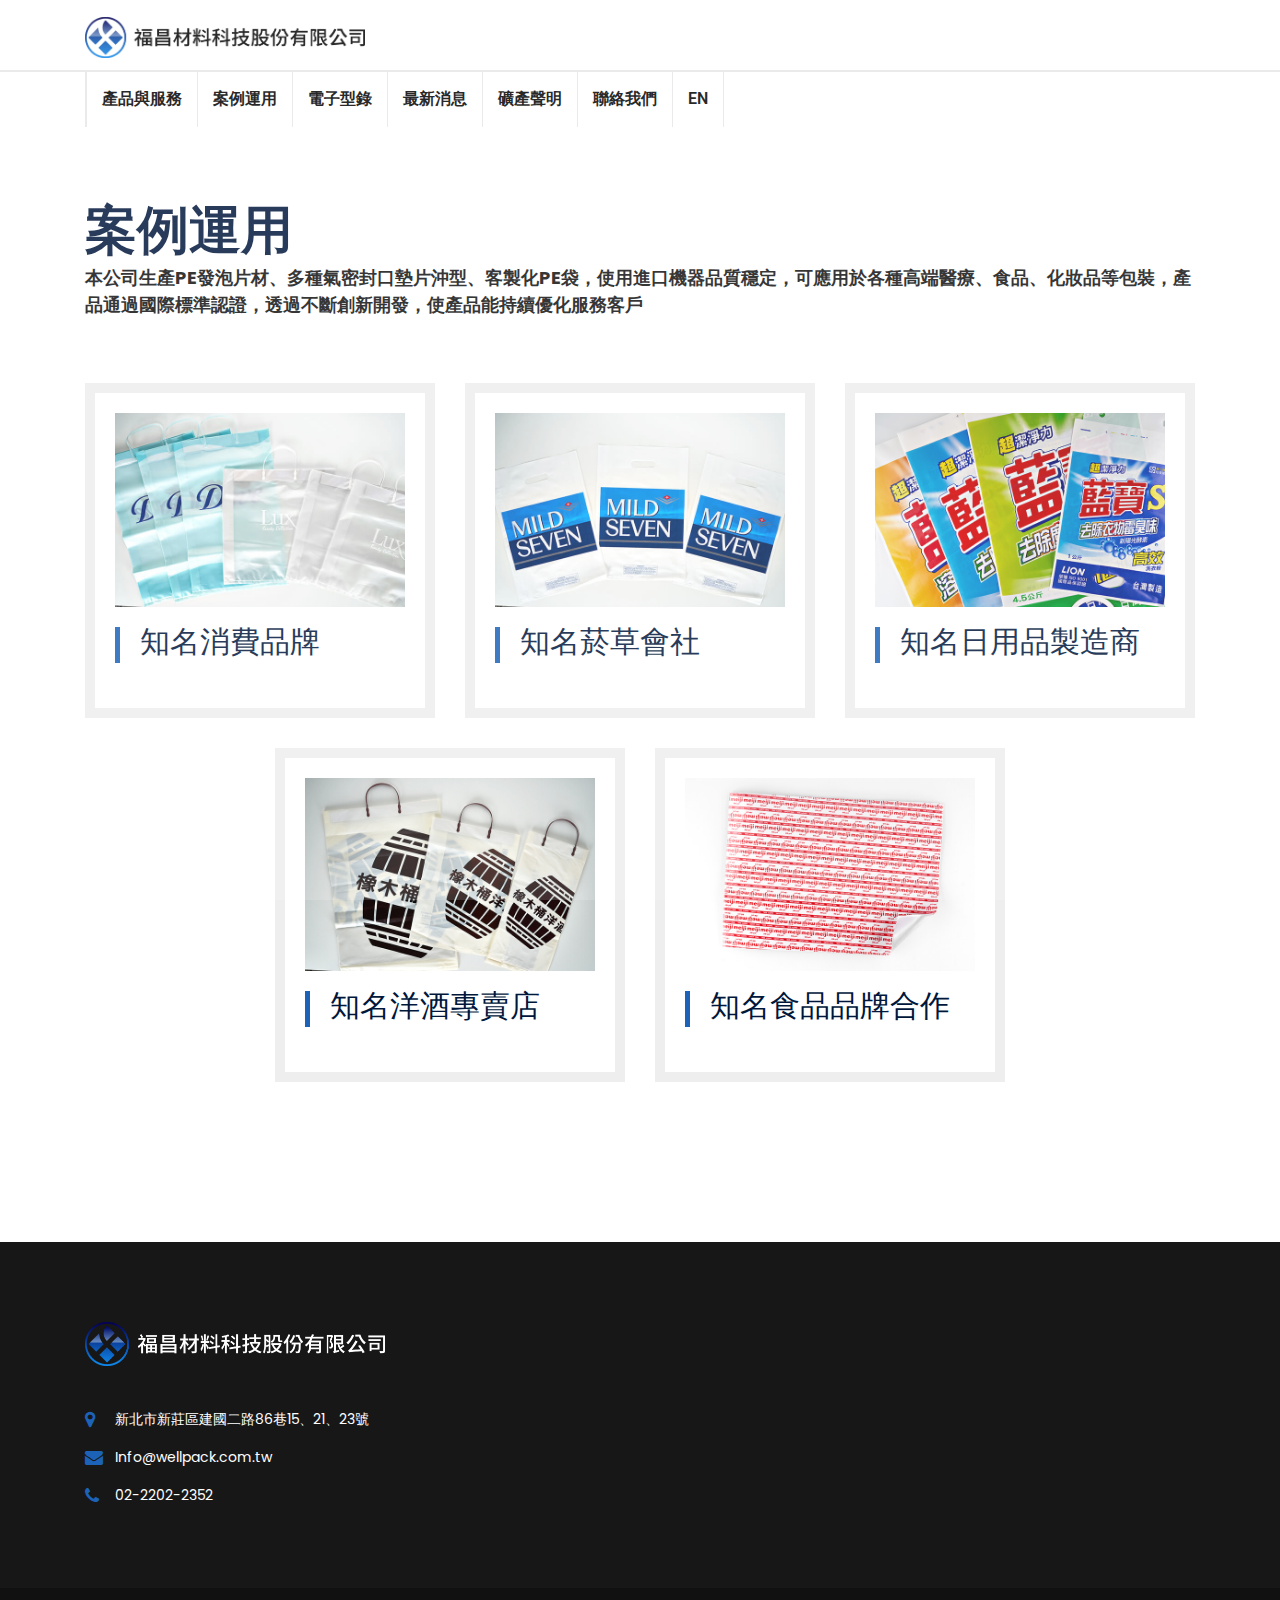
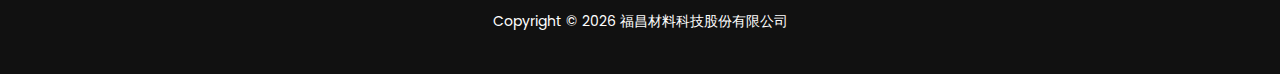
<file: case.html>
<!DOCTYPE html>
<html lang="en">

<head>

    <!-- META -->
    <meta charset="utf-8">
    <meta http-equiv="X-UA-Compatible" content="IE=edge">
    <meta name="keywords" content="" />
    <meta name="author" content="" />
    <meta name="robots" content="" />
    <meta name="description" content="" />

    <!-- FAVICONS ICON -->
    <link rel="icon" href="images/logo/favicon.svg" type="image/x-icon" />
    <link rel="shortcut icon" type="image/x-icon" href="images/logo/favicon.svg" />

    <!-- PAGE TITLE HERE -->
    <title>福昌工業 | 案例運用</title>

    <!-- MOBILE SPECIFIC -->
    <meta name="viewport" content="width=device-width, initial-scale=1">


    <!-- BOOTSTRAP STYLE SHEET -->
    <link rel="stylesheet" type="text/css" href="css/bootstrap.min.css">
    <!-- FONTAWESOME STYLE SHEET -->
    <link rel="stylesheet" type="text/css" href="css/fontawesome/css/font-awesome.min.css" />

    <!-- OWL CAROUSEL STYLE SHEET -->
    <link rel="stylesheet" type="text/css" href="css/owl.carousel.min.css">
    <!-- BOOTSTRAP SLECT BOX STYLE SHEET  -->
    <link rel="stylesheet" type="text/css" href="css/bootstrap-select.min.css">
    <!-- MAGNIFIC POPUP STYLE SHEET -->
    <link rel="stylesheet" type="text/css" href="css/magnific-popup.min.css">
    <!-- LOADER STYLE SHEET -->
    <link rel="stylesheet" type="text/css" href="css/loader.min.css">
    <!-- MAIN STYLE SHEET -->
    <link rel="stylesheet" type="text/css" href="css/style.css">
    <!-- FLATICON STYLE SHEET -->
    <link rel="stylesheet" type="text/css" href="css/flaticon.min.css">

    <!-- IMAGE POPUP -->
    <link rel="stylesheet" type="text/css" href="css/lc_lightbox.css" />

    <!-- THEME COLOR CHANGE STYLE SHEET -->
    <link rel="stylesheet" class="skin" type="text/css" href="css/skin/skin-9.css">


    <!-- REVOLUTION SLIDER 12 -->
    <link rel="stylesheet" type="text/css" href="css/rev-slider-12.css">
    <!-- REVOLUTION SLIDER CSS -->
    <link rel="stylesheet" type="text/css" href="plugins/revolution/revolution/css/settings.css">
    <!-- REVOLUTION NAVIGATION STYLE -->
    <link rel="stylesheet" type="text/css" href="plugins/revolution/revolution/css/navigation.css">

    <!-- animate.css -->
    <link rel="stylesheet" type="text/css" href="css/animate.min.css">
    <!-- CUSTOM STYLE SHEET -->
    <link rel="stylesheet" type="text/css" href="css/style-custom.css">
    <!-- GOOGLE FONTS -->
    <link href="https://fonts.googleapis.com/css?family=Teko:300,400,500,600,700&display=swap" rel="stylesheet">
    <link href="https://fonts.googleapis.com/css?family=Poppins&display=swap" rel="stylesheet">
    <link href="https://fonts.googleapis.com/css?family=Roboto:400,500,700,900&display=swap" rel="stylesheet">

</head>

<body>

    <div class="page-wraper">

        <!-- HEADER START -->
        <header class="site-header header-style-11 mobile-sider-drawer-menu">
            <div class="header-style-11-content">
                <div class="header-middle-wraper">
                    <div class="container">
                        <div class="header-middle d-flex justify-content-between align-items-center">
                            <div class="logo-header">
                                <div class="logo-header-inner logo-header-one">
                                    <a href="index.html">
                                        <img src="images/logo/logo.png" alt="">
                                    </a>
                                </div>
                            </div>
                        </div>
                    </div>
                </div>
                <div class="header-bottom" style="background-color: white;">
                    <div class="sticky-header main-bar-wraper  navbar-expand-lg">

                        <div class="main-bar header-bottom">
                            <div class="container-block clearfix">

                                <div class="navigation-bar">

                                    <!-- NAV Toggle Button -->
                                    <button id="mobile-side-drawer" data-target=".header-nav" data-toggle="collapse"
                                        type="button" class="navbar-toggler collapsed">
                                        <span class="sr-only">Toggle navigation</span>
                                        <span class="icon-bar icon-bar-first"></span>
                                        <span class="icon-bar icon-bar-two"></span>
                                        <span class="icon-bar icon-bar-three"></span>
                                    </button>

                                    <!-- MAIN Vav -->
                                    <div
                                        class="nav-animation header-nav navbar-collapse collapse d-flex justify-content-between">

                                        <ul class=" nav navbar-nav">
                                            <li>
                                                <a href="index.html" class="navlogo">
                                                    <img src="images/logo/logo.png" alt="">
                                                </a>
                                            </li>
                                            <li><a href="product-service.html">產品與服務</a></li>
                                            <li><a href="case.html">案例運用</a></li>
                                            <li><a href="catalog.html">電子型錄</a></li>
                                            <li><a href="index.html#index-news">最新消息</a></li>
                                            <li><a href="files/ConflictMinerals.pdf" target="_blank">礦產聲明</a></li>
  <li><a href="index.html#index-contact">聯絡我們</a></li>
                                            <li><a href="en/index.html">EN</a></li>
                                        </ul>

                                    </div>
                                </div>

                            </div>
                        </div>


                        <!-- SITE Search -->
                        <div id="search-two">
                            <span class="close"></span>
                            <form role="search-two" id="searchform" action="/search" method="get" class="radius-xl">
                                <div class="input-group">
                                    <input class="form-control" value="" name="q" type="search"
                                        placeholder="Type to search" />
                                    <span class="input-group-append"><button type="button" class="search-btn"><i
                                                class="fa fa-paper-plane"></i></button></span>
                                </div>
                            </form>
                        </div>

                    </div>
                </div>
            </div>

        </header>
        <!-- HEADER END -->

        <!-- CONTENT START -->
        <div class="page-content">
            <!-- ALL SERVICES START -->
            <div class="section-full p-t80 p-b40">
                <div class="container">
                    <div class="section-content">

                        <div class="wt-separator-two-part">
                            <div class="row wt-separator-two-part-row">
                                <div class="col-12 wt-separator-two-part-left">
                                    <!-- TITLE START-->
                                    <div class="section-head left wt-small-separator-outer">
                                        <!-- <div class="wt-small-separator site-text-primary">
                                            <div class="sep-leaf-left"></div>
                                            <div>福昌工業</div>
                                            <div class="sep-leaf-right"></div>
                                        </div> -->
                                        <h2>案例運用</h2>
                                        <p>本公司生產PE發泡片材、多種氣密封口墊片沖型、客製化PE袋，使用進口機器品質穩定，可應用於各種高端醫療、食品、化妝品等包裝，產品通過國際標準認證，透過不斷創新開發，使產品能持續優化服務客戶
                                        </p>

                                    </div>
                                    <!-- TITLE END-->
                                </div>
                                <!-- <div class="col-lg-4 col-md-5 wt-separator-two-part-right text-right">
                                    <a href="s-agricultural.html" class="site-button site-btn-effect">More Detail</a>
                                </div> -->
                            </div>
                        </div>

                        <div class="row d-flex justify-content-center p-t30 p-b80">

                            <div class="col-lg-4 col-md-6 col-sm-12 m-b50">
                                <div class="service-border-box service-image-box">
                                    <div class="wt-box service-box-1 bg-white">

                                        <div class="service-box-1-media m-b20">
                                            <img src="images/case/01.jpg" alt="">
                                        </div>

                                        <div class="service-box-title title-style-2 site-text-secondry">
                                            <span class="s-title-one">知名消費品牌</span>
                                            <span class="s-title-two"></span>
                                        </div>

                                    </div>
                                </div>
                            </div>

                            <div class="col-lg-4 col-md-6 col-sm-12 m-b50">
                                <div class="service-border-box service-image-box">
                                    <div class="wt-box service-box-1 bg-white">

                                        <div class="service-box-1-media m-b20">
                                            <img src="images/case/02.jpg" alt="">
                                        </div>

                                        <div class="service-box-title title-style-2 site-text-secondry">
                                            <span class="s-title-one">知名菸草會社</span>
                                        </div>
                                    </div>
                                </div>
                            </div>

                            <div class="col-lg-4 col-md-6 col-sm-12 m-b50">
                                <div class="service-border-box service-image-box">
                                    <div class="wt-box service-box-1 bg-white">

                                        <div class="service-box-1-media m-b20">
                                            <img src="images/case/03.jpg" alt="">
                                        </div>

                                        <div class="service-box-title title-style-2 site-text-secondry">
                                            <span class="s-title-one">知名日用品製造商</span>
                                        </div>

                                    </div>
                                </div>
                            </div>

                            <div class="col-lg-4 col-md-6 col-sm-12 m-b50">
                                <div class="service-border-box service-image-box">
                                    <div class="wt-box service-box-1 bg-white">

                                        <div class="service-box-1-media m-b20">
                                            <img src="images/case/04.jpg" alt="">
                                        </div>

                                        <div class="service-box-title title-style-2 site-text-secondry">
                                            <span class="s-title-one">知名洋酒專賣店</span>
                                        </div>

                                    </div>
                                </div>
                            </div>

                            <div class="col-lg-4 col-md-6 col-sm-12 m-b50">
                                <div class="service-border-box service-image-box">
                                    <div class="wt-box service-box-1 bg-white">

                                        <div class="service-box-1-media m-b20">
                                            <img src="images/case/05.jpg" alt="">
                                        </div>

                                        <div class="service-box-title title-style-2 site-text-secondry">
                                            <span class="s-title-one">知名食品品牌合作</span>
                                        </div>


                                    </div>
                                </div>
                            </div>

                        </div>
                    </div>
                </div>
            </div>
            <!-- ALL SERVICES SECTION END -->
        </div>
        <!-- CONTENT END -->

        <!-- FOOTER START -->
        <footer class="site-footer footer-large footer-dark text-white footer-style3">

            <!-- FOOTER BLOCKES START -->
            <div class="footer-top">
                <div class="container">
                    <div class="row">

                        <div class="col-12">
                            <div class="widget widget_about">
                                <div class="logo-footer clearfix">
                                    <a href="index.html"><img src="images/logo/logo-white.png" alt=""></a>
                                </div>
                            </div>
                            <div class="widget recent-posts-entry">
                                <ul class="widget_address">
                                    <li><i class="fa fa-map-marker"></i>新北市新莊區建國二路86巷15、21、23號</li>
                                    <li><i class="fa fa-envelope"></i><a
                                            href="mailto:Info@wellpack.com.tw">Info@wellpack.com.tw</a></li>

                                    <li> <i class="fa fa-phone"></i><a href="tel:02-2202-2352">02-2202-2352</a></li>
                                </ul>
                            </div>

                        </div>
                    </div>
                </div>
            </div>

            <!-- FOOTER COPYRIGHT -->
            <div class="footer-bottom">
                <div class="container">
                    <div class="wt-footer-bot-left d-flex justify-content-center">
                        <p class="site-text-primary copyrights-text">Copyright ©  <span id="year">2023</span> 福昌材料科技股份有限公司</p>
                    </div>
                </div>
            </div>

        </footer>
        <!-- FOOTER END -->

        <!-- BUTTON TOP START -->
        <button class="scroltop"><span class="fa fa-angle-up  relative" id="btn-vibrate"></span></button>

    </div>

    <!-- LOADING AREA START ===== -->
    <div class="loading-area">
        <div class="loading-box"></div>
        <div class="loading-pic">

            <div class="loader">
                <span class="block-1"></span>
                <span class="block-2"></span>
                <span class="block-3"></span>
                <span class="block-4"></span>
                <span class="block-5"></span>
                <span class="block-6"></span>
                <span class="block-7"></span>
                <span class="block-8"></span>
                <span class="block-9"></span>
                <span class="block-10"></span>
                <span class="block-11"></span>
                <span class="block-12"></span>
                <span class="block-13"></span>
                <span class="block-14"></span>
                <span class="block-15"></span>
                <span class="block-16"></span>
            </div>
        </div>
    </div>
    <!-- LOADING AREA  END ====== -->


    <!-- JAVASCRIPT  FILES ========================================= -->
    <script src="js/jquery-2.2.0.min.js"></script><!-- JQUERY.MIN JS -->
    <script src="js/popper.min.js"></script><!-- POPPER.MIN JS -->
    <script src="js/bootstrap.min.js"></script><!-- BOOTSTRAP.MIN JS -->
    <script src="js/bootstrap-select.min.js"></script><!-- Form js -->
    <script src="js/magnific-popup.min.js"></script><!-- MAGNIFIC-POPUP JS -->
    <script src="js/waypoints.min.js"></script><!-- WAYPOINTS JS -->
    <script src="js/waypoints-sticky.min.js"></script><!-- STICKY HEADER -->
    <script src="js/counterup.min.js"></script><!-- COUNTERUP JS -->
    <script src="js/isotope.pkgd.min.js"></script><!-- MASONRY  -->
    <script src="js/owl.carousel.min.js"></script><!-- OWL  SLIDER  -->
    <script src="js/stellar.min.js"></script><!-- PARALLAX BG IMAGE   -->
    <script src="js/theia-sticky-sidebar.js"></script><!-- STICKY SIDEBAR  -->
    <script src="js/jquery.bootstrap-touchspin.js"></script><!-- FORM JS -->
    <script src="js/custom.js"></script><!-- CUSTOM FUCTIONS  -->
    <script src="js/lc_lightbox.lite.js"></script><!-- IMAGE POPUP -->

    <!-- REVOLUTION JS FILES -->

    <script src="plugins/revolution/revolution/js/jquery.themepunch.tools.min.js"></script>
    <script src="plugins/revolution/revolution/js/jquery.themepunch.revolution.min.js"></script>

    <!-- SLIDER REVOLUTION 5.0 EXTENSIONS  (Load Extensions only on Local File Systems !  The following part can be removed on Server for On Demand Loading) -->
    <script src="plugins/revolution/revolution/js/extensions/revolution-plugin.js"></script>

    <!-- REVOLUTION SLIDER SCRIPT FILES -->
    <script src="js/rev-script-12.js"></script>

    <!-- 新增功能 -->
    <script src="js/common.js"></script>
    <script src="js/product-service.js"></script>

</body>

</html>
</file>
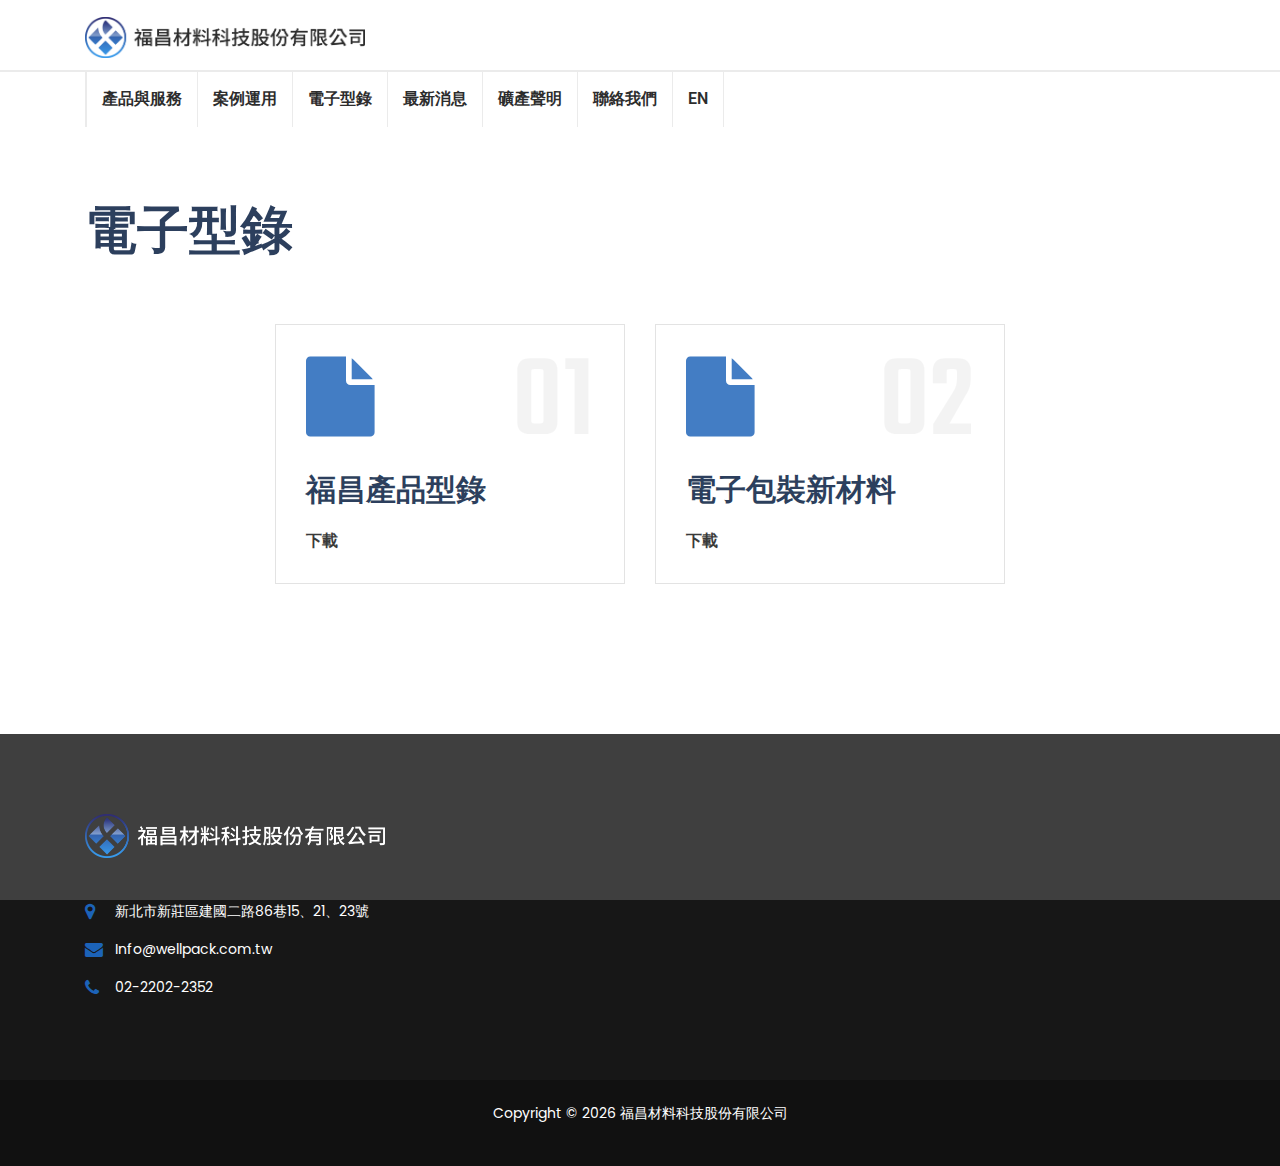
<file: catalog.html>
<!DOCTYPE html>
<html lang="en">

<head>

    <!-- META -->
    <meta charset="utf-8">
    <meta http-equiv="X-UA-Compatible" content="IE=edge">
    <meta name="keywords" content="" />
    <meta name="author" content="" />
    <meta name="robots" content="" />
    <meta name="description" content="" />

    <!-- FAVICONS ICON -->
    <link rel="icon" href="images/logo/favicon.svg" type="image/x-icon" />
    <link rel="shortcut icon" type="image/x-icon" href="images/logo/favicon.svg" />

    <!-- PAGE TITLE HERE -->
    <title>福昌工業 | 電子型錄</title>

    <!-- MOBILE SPECIFIC -->
    <meta name="viewport" content="width=device-width, initial-scale=1">


    <!-- BOOTSTRAP STYLE SHEET -->
    <link rel="stylesheet" type="text/css" href="css/bootstrap.min.css">
    <!-- FONTAWESOME STYLE SHEET -->
    <link rel="stylesheet" type="text/css" href="css/fontawesome/css/font-awesome.min.css" />

    <!-- OWL CAROUSEL STYLE SHEET -->
    <link rel="stylesheet" type="text/css" href="css/owl.carousel.min.css">
    <!-- BOOTSTRAP SLECT BOX STYLE SHEET  -->
    <link rel="stylesheet" type="text/css" href="css/bootstrap-select.min.css">
    <!-- MAGNIFIC POPUP STYLE SHEET -->
    <link rel="stylesheet" type="text/css" href="css/magnific-popup.min.css">
    <!-- LOADER STYLE SHEET -->
    <link rel="stylesheet" type="text/css" href="css/loader.min.css">
    <!-- MAIN STYLE SHEET -->
    <link rel="stylesheet" type="text/css" href="css/style.css">
    <!-- FLATICON STYLE SHEET -->
    <link rel="stylesheet" type="text/css" href="css/flaticon.min.css">

    <!-- IMAGE POPUP -->
    <link rel="stylesheet" type="text/css" href="css/lc_lightbox.css" />

    <!-- THEME COLOR CHANGE STYLE SHEET -->
    <link rel="stylesheet" class="skin" type="text/css" href="css/skin/skin-9.css">


    <!-- REVOLUTION SLIDER 12 -->
    <link rel="stylesheet" type="text/css" href="css/rev-slider-12.css">
    <!-- REVOLUTION SLIDER CSS -->
    <link rel="stylesheet" type="text/css" href="plugins/revolution/revolution/css/settings.css">
    <!-- REVOLUTION NAVIGATION STYLE -->
    <link rel="stylesheet" type="text/css" href="plugins/revolution/revolution/css/navigation.css">

    <!-- animate.css -->
    <link rel="stylesheet" type="text/css" href="css/animate.min.css">
    <!-- CUSTOM STYLE SHEET -->
    <link rel="stylesheet" type="text/css" href="css/style-custom.css">

    <!-- GOOGLE FONTS -->
    <link href="https://fonts.googleapis.com/css?family=Teko:300,400,500,600,700&display=swap" rel="stylesheet">
    <link href="https://fonts.googleapis.com/css?family=Poppins&display=swap" rel="stylesheet">
    <link href="https://fonts.googleapis.com/css?family=Roboto:400,500,700,900&display=swap" rel="stylesheet">

</head>

<body>

    <div class="page-wraper catalog">

        <!-- HEADER START -->
        <header class="site-header header-style-11 mobile-sider-drawer-menu">
            <div class="header-style-11-content">
                <div class="header-middle-wraper">
                    <div class="container">
                        <div class="header-middle d-flex justify-content-between align-items-center">
                            <div class="logo-header">
                                <div class="logo-header-inner logo-header-one">
                                    <a href="index.html">
                                        <img src="images/logo/logo.png" alt="">
                                    </a>
                                </div>
                            </div>
                        </div>
                    </div>
                </div>
                <div class="header-bottom" style="background-color: white;">
                    <div class="sticky-header main-bar-wraper  navbar-expand-lg">

                        <div class="main-bar header-bottom">
                            <div class="container-block clearfix">

                                <div class="navigation-bar">

                                    <!-- NAV Toggle Button -->
                                    <button id="mobile-side-drawer" data-target=".header-nav" data-toggle="collapse"
                                        type="button" class="navbar-toggler collapsed">
                                        <span class="sr-only">Toggle navigation</span>
                                        <span class="icon-bar icon-bar-first"></span>
                                        <span class="icon-bar icon-bar-two"></span>
                                        <span class="icon-bar icon-bar-three"></span>
                                    </button>

                                    <!-- MAIN Vav -->
                                    <div
                                        class="nav-animation header-nav navbar-collapse collapse d-flex justify-content-between">

                                        <ul class=" nav navbar-nav">
                                            <li>
                                                <a href="index.html" class="navlogo">
                                                    <img src="images/logo/logo.png" alt="">
                                                </a>
                                            </li>
                                            <li><a href="product-service.html">產品與服務</a></li>
                                            <li><a href="case.html">案例運用</a></li>
                                            <li><a href="catalog.html">電子型錄</a></li>
                                            <li><a href="index.html#index-news">最新消息</a></li>
                                            <li><a href="files/ConflictMinerals.pdf" target="_blank">礦產聲明</a></li>
  <li><a href="index.html#index-contact">聯絡我們</a></li>
                                            <li><a href="en/index.html">EN</a></li>
                                        </ul>

                                    </div>
                                </div>

                            </div>
                        </div>


                        <!-- SITE Search -->
                        <div id="search-two">
                            <span class="close"></span>
                            <form role="search-two" id="searchform" action="/search" method="get" class="radius-xl">
                                <div class="input-group">
                                    <input class="form-control" value="" name="q" type="search"
                                        placeholder="Type to search" />
                                    <span class="input-group-append"><button type="button" class="search-btn"><i
                                                class="fa fa-paper-plane"></i></button></span>
                                </div>
                            </form>
                        </div>

                    </div>
                </div>
            </div>

        </header>
        <!-- HEADER END -->

        <!-- CONTENT START -->
        <div class="page-content">
            <!-- ALL SERVICES START -->
            <div class="section-full p-t80 p-b40">

                <!-- 標題 -->
                <div class="container">
                    <div class="section-content">
                        <div class="wt-separator-two-part">
                            <div class="row wt-separator-two-part-row">
                                <div class="col-12 wt-separator-two-part-left">
                                    <!-- TITLE START-->
                                    <div class="section-head left wt-small-separator-outer">
                                        <!-- <div class="wt-small-separator site-text-primary">
                                            <div class="sep-leaf-left"></div>
                                            <div>福昌工業</div>
                                            <div class="sep-leaf-right"></div>
                                        </div> -->
                                        <h2>電子型錄</h2>
                                    </div>
                                    <!-- TITLE END-->
                                </div>
                                <!-- <div class="col-lg-4 col-md-5 wt-separator-two-part-right text-right">
                                    <a href="s-agricultural.html" class="site-button site-btn-effect">More Detail</a>
                                </div> -->
                            </div>
                        </div>
                    </div>
                </div>

                <!-- SERVICE SECTION START -->
                <div class="section-full p-t30 p-b80 bg-white">

                    <div class="container">

                        <div class="section-content">

                            <div class="row justify-content-center">

                                <!-- COLUMNS 1 -->
                                <div class="col-lg-4 col-md-6 m-b15 animate_line">

                                    <div class="wt-box service-box-1-new bg-white cardbg">
                                        <div class="wt-icon-box-wraper-new">
                                            <div class="icon-xl inline-icon">
                                                <span class="icon-cell site-text-primary"><i class="fa fa-file"
                                                        aria-hidden="true"></i></span>
                                            </div>
                                            <div class="wt-icon-number-new"><span>01</span></div>
                                        </div>

                                        <div class="service-box-title-new title-style-2 site-text-secondry">
                                            <h3 class="s-title-one">福昌產品型錄</h3>
                                        </div>
                                        <div class="service-box-new-link">
                                            <a href="files/2409_luckinCatalog.pdf" class="site-button-link" download>下載</a>
                                        </div>
                                        <div class="cardbg-pic" style="background-image: url(images/bg/gray_bg.png);">
                                        </div>

                                    </div>
                                </div>

                                <!-- COLUMNS 2 -->
                                <div class="col-lg-4 col-md-6 m-b15 animate_line">
                                    <div class="wt-box service-box-1-new bg-white cardbg">
                                        <div class="wt-icon-box-wraper-new">
                                            <div class="icon-xl inline-icon">
                                                <span class="icon-cell site-text-primary"><i class="fa fa-file"
                                                        aria-hidden="true"></i></span>
                                            </div>
                                            <div class="wt-icon-number-new"><span>02</span></div>
                                        </div>

                                        <div class="service-box-title-new title-style-2 site-text-secondry">
                                            <h3 class="s-title-one">電子包裝新材料</h3>
                                        </div>
                                        <div class="service-box-new-link">
                                            <a href="files/2409_newpPoducts.pdf" class="site-button-link" download>下載</a>
                                        </div>
                                        <div class="cardbg-pic" style="background-image: url(images/bg/gray_bg.png);">
                                        </div>

                                    </div>
                                </div>

                            </div>

                        </div>

                    </div>

                </div>
                <!-- SERVICES SECTION END -->

            </div>
            <!-- ALL SERVICES SECTION END -->
        </div>
        <!-- CONTENT END -->


        <!-- FOOTER START -->
        <footer class="site-footer footer-large footer-dark text-white footer-style3">

            <!-- FOOTER BLOCKES START -->
            <div class="footer-top">
                <div class="container">
                    <div class="row">

                        <div class="col-12">
                            <div class="widget widget_about">
                                <div class="logo-footer clearfix">
                                    <a href="index.html"><img src="images/logo/logo-white.png" alt=""></a>
                                </div>
                            </div>
                            <div class="widget recent-posts-entry">
                                <ul class="widget_address">
                                    <li><i class="fa fa-map-marker"></i>新北市新莊區建國二路86巷15、21、23號</li>
                                    <li><i class="fa fa-envelope"></i><a
                                            href="mailto:Info@wellpack.com.tw">Info@wellpack.com.tw</a></li>

                                    <li> <i class="fa fa-phone"></i><a href="tel:02-2202-2352">02-2202-2352</a></li>
                                </ul>
                            </div>

                        </div>
                    </div>
                </div>
            </div>

            <!-- FOOTER COPYRIGHT -->
            <div class="footer-bottom">
                <div class="container">
                    <div class="wt-footer-bot-left d-flex justify-content-center">
                        <p class="site-text-primary copyrights-text">Copyright ©  <span id="year">2023</span> 福昌材料科技股份有限公司</p>
                    </div>
                </div>
            </div>

        </footer>
        <!-- FOOTER END -->

        <!-- BUTTON TOP START -->
        <button class="scroltop"><span class="fa fa-angle-up  relative" id="btn-vibrate"></span></button>

    </div>

    <!-- LOADING AREA START ===== -->
    <div class="loading-area">
        <div class="loading-box"></div>
        <div class="loading-pic">

            <div class="loader">
                <span class="block-1"></span>
                <span class="block-2"></span>
                <span class="block-3"></span>
                <span class="block-4"></span>
                <span class="block-5"></span>
                <span class="block-6"></span>
                <span class="block-7"></span>
                <span class="block-8"></span>
                <span class="block-9"></span>
                <span class="block-10"></span>
                <span class="block-11"></span>
                <span class="block-12"></span>
                <span class="block-13"></span>
                <span class="block-14"></span>
                <span class="block-15"></span>
                <span class="block-16"></span>
            </div>
        </div>
    </div>
    <!-- LOADING AREA  END ====== -->


    <!-- JAVASCRIPT  FILES ========================================= -->
    <script src="js/jquery-2.2.0.min.js"></script><!-- JQUERY.MIN JS -->
    <script src="js/popper.min.js"></script><!-- POPPER.MIN JS -->
    <script src="js/bootstrap.min.js"></script><!-- BOOTSTRAP.MIN JS -->
    <script src="js/bootstrap-select.min.js"></script><!-- Form js -->
    <script src="js/magnific-popup.min.js"></script><!-- MAGNIFIC-POPUP JS -->
    <script src="js/waypoints.min.js"></script><!-- WAYPOINTS JS -->
    <script src="js/waypoints-sticky.min.js"></script><!-- STICKY HEADER -->
    <script src="js/counterup.min.js"></script><!-- COUNTERUP JS -->
    <script src="js/isotope.pkgd.min.js"></script><!-- MASONRY  -->
    <script src="js/owl.carousel.min.js"></script><!-- OWL  SLIDER  -->
    <script src="js/stellar.min.js"></script><!-- PARALLAX BG IMAGE   -->
    <script src="js/theia-sticky-sidebar.js"></script><!-- STICKY SIDEBAR  -->
    <script src="js/jquery.bootstrap-touchspin.js"></script><!-- FORM JS -->
    <script src="js/custom.js"></script><!-- CUSTOM FUCTIONS  -->
    <script src="js/lc_lightbox.lite.js"></script><!-- IMAGE POPUP -->

    <!-- REVOLUTION JS FILES -->

    <script src="plugins/revolution/revolution/js/jquery.themepunch.tools.min.js"></script>
    <script src="plugins/revolution/revolution/js/jquery.themepunch.revolution.min.js"></script>

    <!-- SLIDER REVOLUTION 5.0 EXTENSIONS  (Load Extensions only on Local File Systems !  The following part can be removed on Server for On Demand Loading) -->
    <script src="plugins/revolution/revolution/js/extensions/revolution-plugin.js"></script>

    <!-- REVOLUTION SLIDER SCRIPT FILES -->
    <script src="js/rev-script-12.js"></script>

    <!-- 新增功能 -->
    <script src="js/common.js"></script>
    <script src="js/product-service.js"></script>

</body>

</html>
</file>
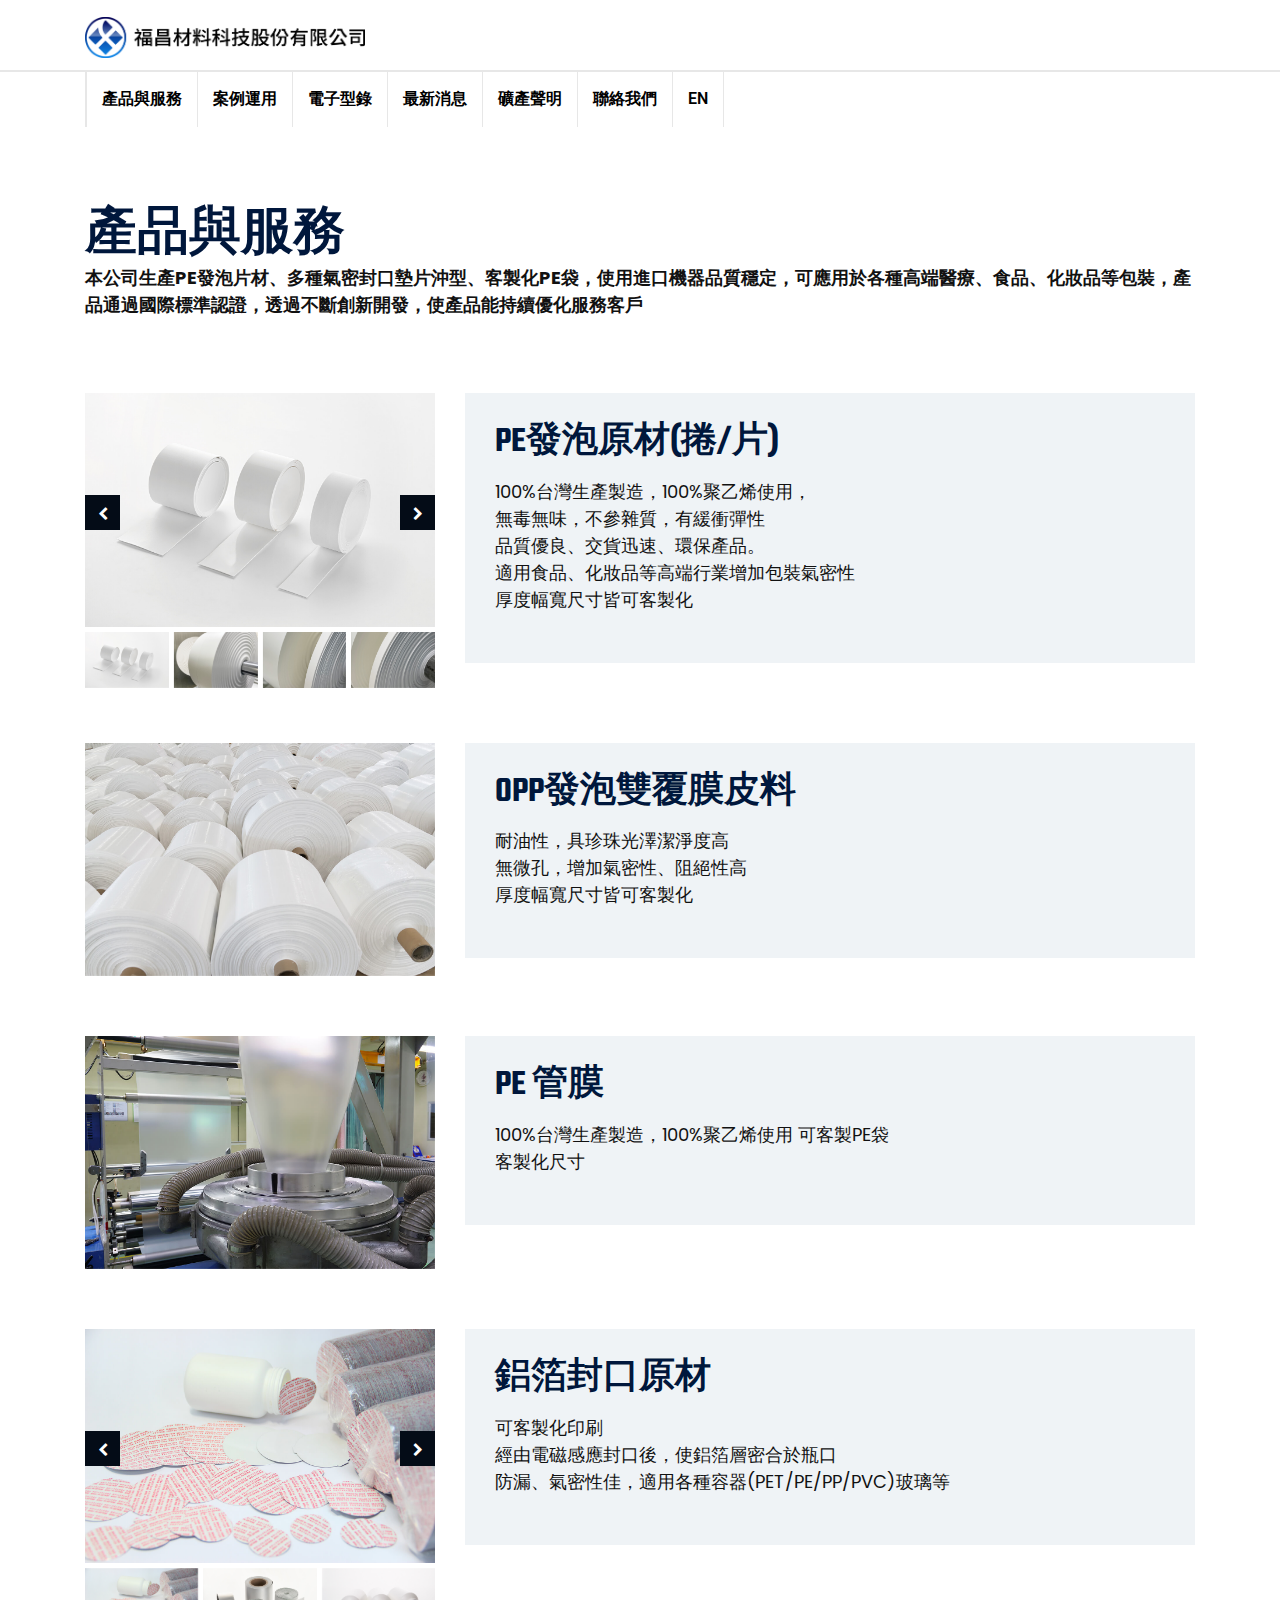
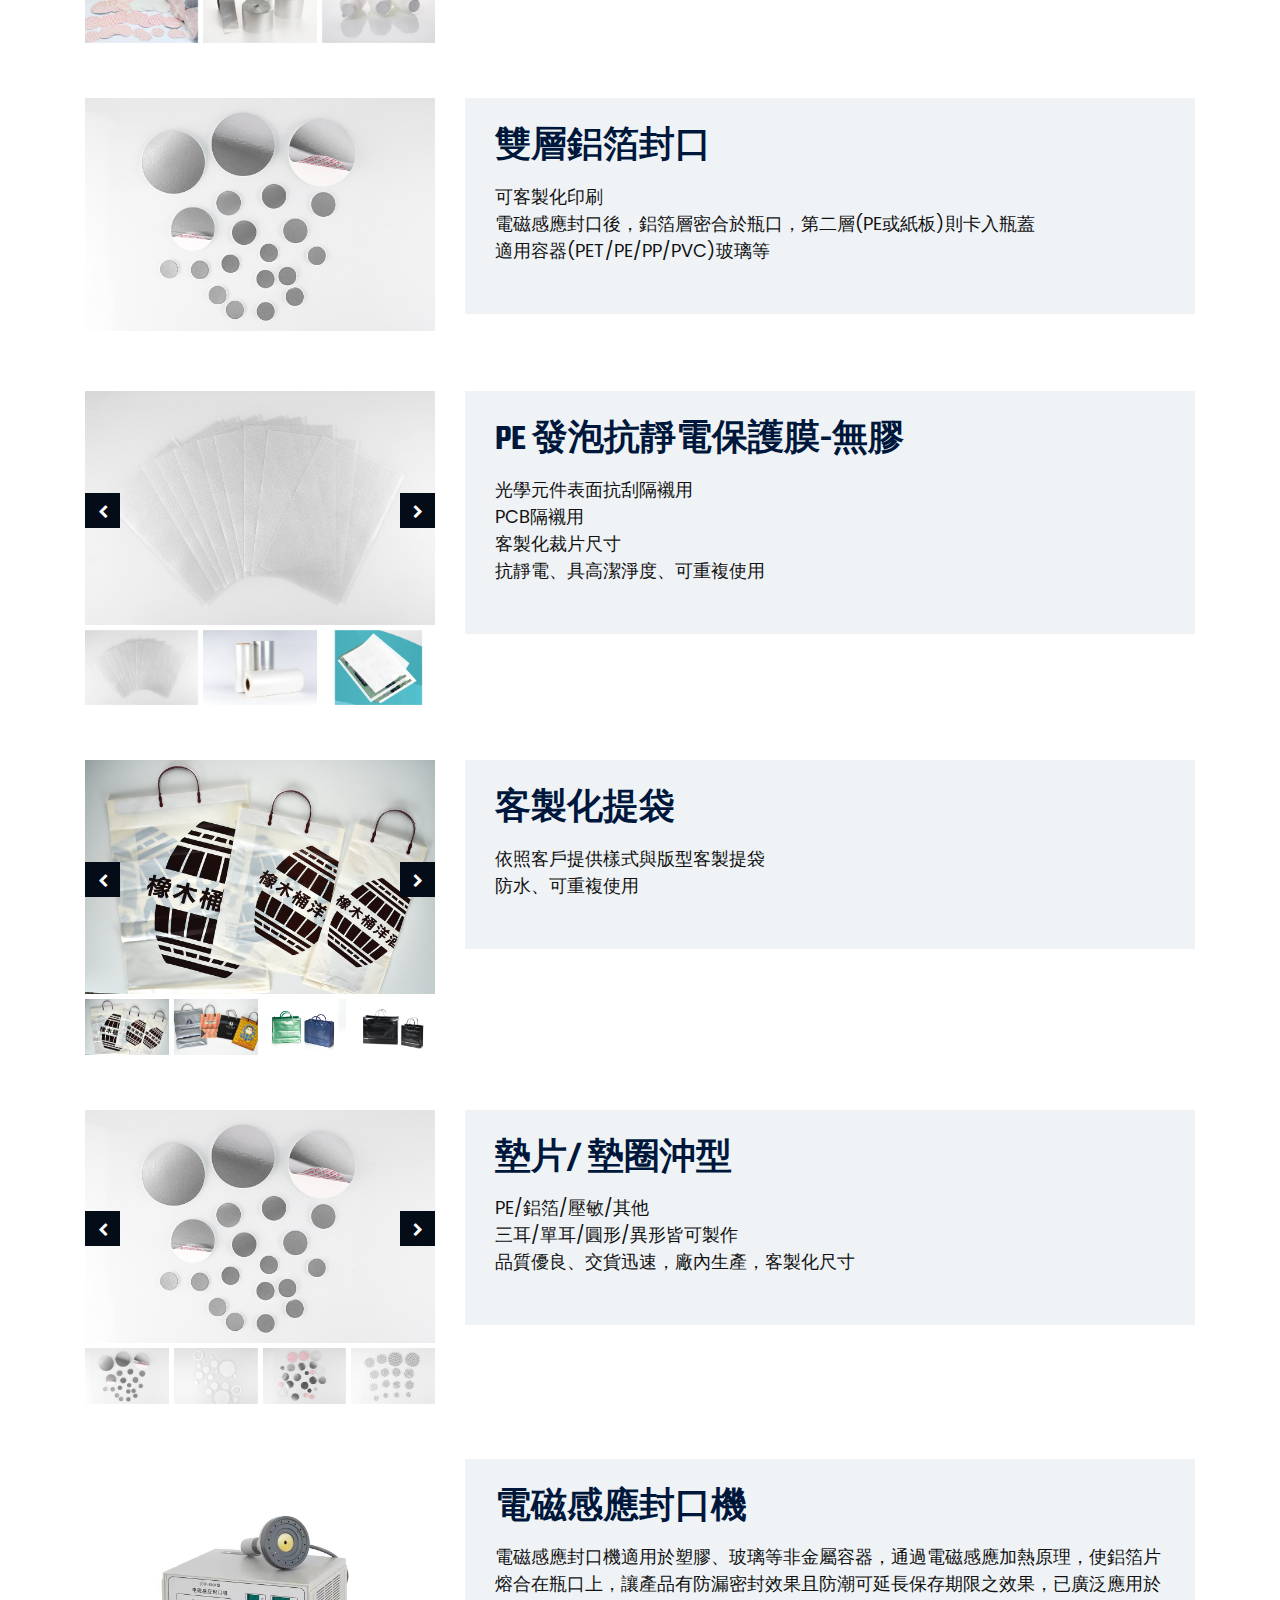
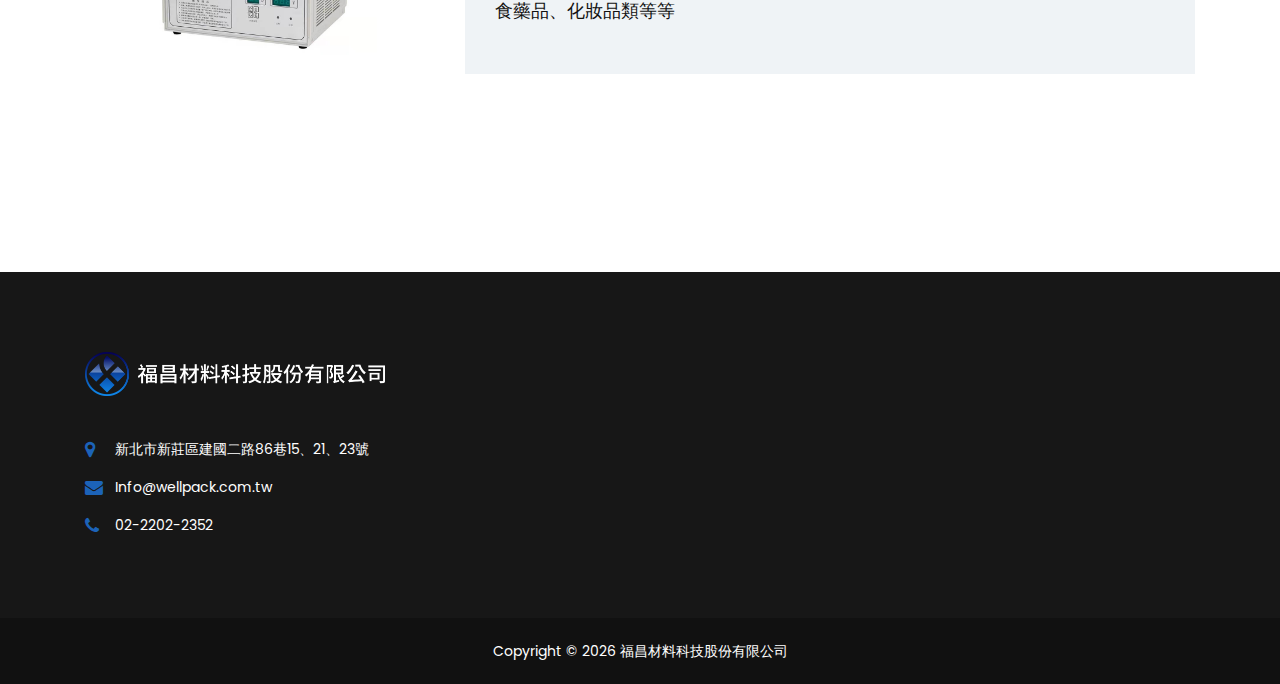
<file: product-service.html>
<!DOCTYPE html>
<html lang="en">

<head>

    <!-- META -->
    <meta charset="utf-8">
    <meta http-equiv="X-UA-Compatible" content="IE=edge">
    <meta name="keywords" content="" />
    <meta name="author" content="" />
    <meta name="robots" content="" />
    <meta name="description" content="" />

    <!-- FAVICONS ICON -->
    <link rel="icon" href="images/logo/favicon.svg" type="image/x-icon" />
    <link rel="shortcut icon" type="image/x-icon" href="images/logo/favicon.svg" />

    <!-- PAGE TITLE HERE -->
    <title>福昌工業 | 產品與服務</title>

    <!-- MOBILE SPECIFIC -->
    <meta name="viewport" content="width=device-width, initial-scale=1">


    <!-- BOOTSTRAP STYLE SHEET -->
    <link rel="stylesheet" type="text/css" href="css/bootstrap.min.css">
    <!-- FONTAWESOME STYLE SHEET -->
    <link rel="stylesheet" type="text/css" href="css/fontawesome/css/font-awesome.min.css" />

    <!-- OWL CAROUSEL STYLE SHEET -->
    <link rel="stylesheet" type="text/css" href="css/owl.carousel.min.css">
    <!-- BOOTSTRAP SLECT BOX STYLE SHEET  -->
    <link rel="stylesheet" type="text/css" href="css/bootstrap-select.min.css">
    <!-- MAGNIFIC POPUP STYLE SHEET -->
    <link rel="stylesheet" type="text/css" href="css/magnific-popup.min.css">
    <!-- LOADER STYLE SHEET -->
    <link rel="stylesheet" type="text/css" href="css/loader.min.css">
    <!-- MAIN STYLE SHEET -->
    <link rel="stylesheet" type="text/css" href="css/style.css">
    <!-- FLATICON STYLE SHEET -->
    <link rel="stylesheet" type="text/css" href="css/flaticon.min.css">

    <!-- IMAGE POPUP -->
    <link rel="stylesheet" type="text/css" href="css/lc_lightbox.css" />

    <!-- THEME COLOR CHANGE STYLE SHEET -->
    <link rel="stylesheet" class="skin" type="text/css" href="css/skin/skin-9.css">


    <!-- REVOLUTION SLIDER 12 -->
    <link rel="stylesheet" type="text/css" href="css/rev-slider-12.css">
    <!-- REVOLUTION SLIDER CSS -->
    <link rel="stylesheet" type="text/css" href="plugins/revolution/revolution/css/settings.css">
    <!-- REVOLUTION NAVIGATION STYLE -->
    <link rel="stylesheet" type="text/css" href="plugins/revolution/revolution/css/navigation.css">

    <!-- animate.css -->
    <link rel="stylesheet" type="text/css" href="css/animate.min.css">
    <!-- CUSTOM STYLE SHEET -->
    <link rel="stylesheet" type="text/css" href="css/style-custom.css">

    <!-- GOOGLE FONTS -->
    <link href="https://fonts.googleapis.com/css?family=Teko:300,400,500,600,700&display=swap" rel="stylesheet">
    <link href="https://fonts.googleapis.com/css?family=Poppins&display=swap" rel="stylesheet">
    <link href="https://fonts.googleapis.com/css?family=Roboto:400,500,700,900&display=swap" rel="stylesheet">

</head>

<body>

    <div class="page-wraper product-service">

        <!-- HEADER START -->
        <header class="site-header header-style-11 mobile-sider-drawer-menu">
            <div class="header-style-11-content">
                <div class="header-middle-wraper">
                    <div class="container">
                        <div class="header-middle d-flex justify-content-between align-items-center">
                            <div class="logo-header">
                                <div class="logo-header-inner logo-header-one">
                                    <a href="index.html">
                                        <img src="images/logo/logo.png" alt="">
                                    </a>
                                </div>
                            </div>
                        </div>
                    </div>
                </div>
                <div class="header-bottom" style="background-color: white;">
                    <div class="sticky-header main-bar-wraper  navbar-expand-lg">

                        <div class="main-bar header-bottom">
                            <div class="container-block clearfix">

                                <div class="navigation-bar">

                                    <!-- NAV Toggle Button -->
                                    <button id="mobile-side-drawer" data-target=".header-nav" data-toggle="collapse"
                                        type="button" class="navbar-toggler collapsed">
                                        <span class="sr-only">Toggle navigation</span>
                                        <span class="icon-bar icon-bar-first"></span>
                                        <span class="icon-bar icon-bar-two"></span>
                                        <span class="icon-bar icon-bar-three"></span>
                                    </button>

                                    <!-- MAIN Vav -->
                                    <div
                                        class="nav-animation header-nav navbar-collapse collapse d-flex justify-content-between">

                                        <ul class=" nav navbar-nav">
                                            <li>
                                                <a href="index.html" class="navlogo">
                                                    <img src="images/logo/logo.png" alt="">
                                                </a>
                                            </li>
                                            <li><a href="product-service.html">產品與服務</a></li>
                                            <li><a href="case.html">案例運用</a></li>
                                            <li><a href="catalog.html">電子型錄</a></li>
                                            <li><a href="index.html#index-news">最新消息</a></li>
                                            <li><a href="files/ConflictMinerals.pdf" target="_blank">礦產聲明</a></li>
  <li><a href="index.html#index-contact">聯絡我們</a></li>
                                            <li><a href="en/index.html">EN</a></li>
                                        </ul>

                                    </div>
                                </div>

                            </div>
                        </div>


                        <!-- SITE Search -->
                        <div id="search-two">
                            <span class="close"></span>
                            <form role="search-two" id="searchform" action="/search" method="get" class="radius-xl">
                                <div class="input-group">
                                    <input class="form-control" value="" name="q" type="search"
                                        placeholder="Type to search" />
                                    <span class="input-group-append"><button type="button" class="search-btn"><i
                                                class="fa fa-paper-plane"></i></button></span>
                                </div>
                            </form>
                        </div>

                    </div>
                </div>
            </div>

        </header>
        <!-- HEADER END -->

        <!-- CONTENT START -->
        <div class="page-content">
            <!-- ALL SERVICES START -->
            <div class="section-full p-t80 p-b40">

                <!-- 標題 -->
                <div class="container">
                    <div class="section-content">
                        <div class="wt-separator-two-part">
                            <div class="row wt-separator-two-part-row">
                                <div class="col-12 wt-separator-two-part-left">
                                    <!-- TITLE START-->
                                    <div class="section-head left wt-small-separator-outer">
                                        <!-- <div class="wt-small-separator site-text-primary">
                                            <div class="sep-leaf-left"></div>
                                            <div>福昌工業</div>
                                            <div class="sep-leaf-right"></div>
                                        </div> -->
                                        <h2>產品與服務</h2>
                                        <p>本公司生產PE發泡片材、多種氣密封口墊片沖型、客製化PE袋，使用進口機器品質穩定，可應用於各種高端醫療、食品、化妝品等包裝，產品通過國際標準認證，透過不斷創新開發，使產品能持續優化服務客戶
                                        </p>
                                    </div>
                                    <!-- TITLE END-->
                                </div>
                                <!-- <div class="col-lg-4 col-md-5 wt-separator-two-part-right text-right">
                                    <a href="s-agricultural.html" class="site-button site-btn-effect">More Detail</a>
                                </div> -->
                            </div>
                        </div>
                    </div>
                </div>

                <!-- SECTION CONTENT START -->
                <div class="section-full p-t30 p-b80">
                    <!-- PRODUCT DETAILS -->
                    <div class="container woo-entry">

                        <!-- PE發泡原材 -->
                        <div class="row m-b40">

                            <!-- SLIDER START -->
                            <div class="col-lg-4 col-md-4  m-b15">
                                <div class="wt-box wt-product-gallery on-show-slider">

                                    <div id="sync1" class="owl-carousel owl-theme owl-btn-vertical-center m-b5">
                                        <div class="item">
                                            <div class="mfp-gallery">
                                                <div class="wt-box">
                                                    <div class="wt-thum-bx wt-img-overlay1 ">
                                                        <img src="images/product/01/1.jpg" alt="">
                                                        <div class="overlay-bx">
                                                            <div class="overlay-icon">
                                                                <a class="mfp-link" href="images/product/01/1.jpg">
                                                                    <i class="fa fa-arrows-alt wt-icon-box-xs"></i>
                                                                </a>
                                                            </div>
                                                        </div>
                                                    </div>
                                                </div>
                                            </div>
                                        </div>
                                        <div class="item">
                                            <div class="mfp-gallery">
                                                <div class="wt-box">
                                                    <div class="wt-thum-bx wt-img-overlay1 ">
                                                        <img src="images/product/01/2.jpg" alt="">
                                                        <div class="overlay-bx">
                                                            <div class="overlay-icon">
                                                                <a class="mfp-link" href="images/product/01/2.jpg">
                                                                    <i class="fa fa-arrows-alt wt-icon-box-xs"></i>
                                                                </a>
                                                            </div>
                                                        </div>
                                                    </div>
                                                </div>
                                            </div>
                                        </div>
                                        <div class="item">
                                            <div class="mfp-gallery">
                                                <div class="wt-box">
                                                    <div class="wt-thum-bx wt-img-overlay1 ">
                                                        <img src="images/product/01/3.jpg" alt="">
                                                        <div class="overlay-bx">
                                                            <div class="overlay-icon">
                                                                <a class="mfp-link" href="images/product/01/3.jpg">
                                                                    <i class="fa fa-arrows-alt wt-icon-box-xs"></i>
                                                                </a>
                                                            </div>
                                                        </div>
                                                    </div>
                                                </div>
                                            </div>
                                        </div>
                                        <div class="item">
                                            <div class="mfp-gallery">
                                                <div class="wt-box">
                                                    <div class="wt-thum-bx wt-img-overlay1 ">
                                                        <img src="images/product/01/4.jpg" alt="">
                                                        <div class="overlay-bx">
                                                            <div class="overlay-icon">
                                                                <a class="mfp-link" href="images/product/01/4.jpg">
                                                                    <i class="fa fa-arrows-alt wt-icon-box-xs"></i>
                                                                </a>
                                                            </div>
                                                        </div>
                                                    </div>
                                                </div>
                                            </div>
                                        </div>
                                    </div>

                                    <div id="sync2" class="owl-carousel owl-theme">
                                        <div class="item">
                                            <div class="wt-media">
                                                <img src="images/product/01/1.jpg" alt="">
                                            </div>
                                        </div>
                                        <div class="item">
                                            <div class="wt-media">
                                                <img src="images/product/01/2.jpg" alt="">
                                            </div>
                                        </div>
                                        <div class="item">
                                            <div class="wt-media">
                                                <img src="images/product/01/3.jpg" alt="">
                                            </div>
                                        </div>
                                        <div class="item">
                                            <div class="wt-media">
                                                <img src="images/product/01/4.jpg" alt="">
                                            </div>
                                        </div>
                                    </div>
                                </div>
                            </div>
                            <!-- SLIDER END -->

                            <!-- CONTENT START -->
                            <div class="col-lg-8 col-md-8">
                                <div class="product-detail-info bg-gray p-a30">
                                    <div class="wt-product-title ">
                                        <h2 class="post-title">PE發泡原材(捲/片)</h2>
                                    </div>


                                    <div class="wt-product-text">
                                        <p>100%台灣生產製造，100%聚乙烯使用，<br>
                                            無毒無味，不參雜質，有緩衝彈性<br>
                                            品質優良、交貨迅速、環保產品。<br>
                                            適用食品、化妝品等高端行業增加包裝氣密性<br>
                                            厚度幅寬尺寸皆可客製化<br>
                                        </p>
                                    </div>

                                </div>
                            </div>
                            <!-- CONTENT END -->

                        </div>

                        <!-- OPP -->
                        <div class="row m-b40">

                            <!-- SLIDER START -->
                            <div class="col-lg-4 col-md-4  m-b15">
                                <div class="wt-box wt-product-gallery on-show-slider">

                                    <div id="sync3" class="owl-carousel owl-theme owl-btn-vertical-center m-b5">
                                        <div class="item">
                                            <div class="mfp-gallery">
                                                <div class="wt-box">
                                                    <div class="wt-thum-bx wt-img-overlay1 ">
                                                        <img src="images/product/02/1.jpg" alt="">
                                                        <div class="overlay-bx">
                                                            <div class="overlay-icon">
                                                                <a class="mfp-link" href="images/product/02/1.jpg">
                                                                    <i class="fa fa-arrows-alt wt-icon-box-xs"></i>
                                                                </a>
                                                            </div>
                                                        </div>
                                                    </div>
                                                </div>
                                            </div>
                                        </div>
                                    </div>

                                    <!-- <div id="sync4" class="owl-carousel owl-theme">
                                        <div class="item">
                                            <div class="wt-media">
                                                <img src="images/product/02/1.jpg" alt="">
                                            </div>
                                        </div>
                                    </div> -->
                                </div>
                            </div>
                            <!-- SLIDER END -->

                            <!-- CONTENT START -->
                            <div class="col-lg-8 col-md-8">
                                <div class="product-detail-info bg-gray p-a30">
                                    <div class="wt-product-title ">
                                        <h2 class="post-title">OPP發泡雙覆膜皮料</h2>
                                    </div>

                                    <div class="wt-product-text">
                                        <p>耐油性，具珍珠光澤潔淨度高<br>
                                            無微孔，增加氣密性、阻絕性高<br>
                                            厚度幅寬尺寸皆可客製化<br>
                                        </p>
                                    </div>

                                </div>
                            </div>
                            <!-- CONTENT END -->

                        </div>

                        <!-- PE管膜 -->
                        <div class="row m-b40">

                            <!-- SLIDER START -->
                            <div class="col-lg-4 col-md-4  m-b15">
                                <div class="wt-box wt-product-gallery on-show-slider">

                                    <div id="sync5" class="owl-carousel owl-theme owl-btn-vertical-center m-b5">
                                        <div class="item">
                                            <div class="mfp-gallery">
                                                <div class="wt-box">
                                                    <div class="wt-thum-bx wt-img-overlay1 ">
                                                        <img src="images/product/03/1.jpg" alt="">
                                                        <div class="overlay-bx">
                                                            <div class="overlay-icon">
                                                                <a class="mfp-link" href="images/product/03/1.jpg">
                                                                    <i class="fa fa-arrows-alt wt-icon-box-xs"></i>
                                                                </a>
                                                            </div>
                                                        </div>
                                                    </div>
                                                </div>
                                            </div>
                                        </div>
                                    </div>

                                    <!-- <div id="sync6" class="owl-carousel owl-theme">
                                        <div class="item">
                                            <div class="wt-media">
                                                <img src="images/products/thumb/pic1.jpg" alt="">
                                            </div>
                                        </div>
                                    </div> -->
                                </div>
                            </div>
                            <!-- SLIDER END -->

                            <!-- CONTENT START -->
                            <div class="col-lg-8 col-md-8">
                                <div class="product-detail-info bg-gray p-a30">
                                    <div class="wt-product-title ">
                                        <h2 class="post-title">PE 管膜</h2>
                                    </div>


                                    <div class="wt-product-text">
                                        <p>100%台灣生產製造，100%聚乙烯使用
                                            可客製PE袋<br>
                                            客製化尺寸<br>
                                        </p>
                                    </div>

                                </div>
                            </div>
                            <!-- CONTENT END -->

                        </div>

                        <!-- 鋁箔封口 -->
                        <div class="row m-b40">

                            <!-- SLIDER START -->
                            <div class="col-lg-4 col-md-4  m-b15">
                                <div class="wt-box wt-product-gallery on-show-slider">

                                    <div id="sync7" class="owl-carousel owl-theme owl-btn-vertical-center m-b5">
                                        <div class="item">
                                            <div class="mfp-gallery">
                                                <div class="wt-box">
                                                    <div class="wt-thum-bx wt-img-overlay1 ">
                                                        <img src="images/product/04/1.jpg" alt="">
                                                        <div class="overlay-bx">
                                                            <div class="overlay-icon">
                                                                <a class="mfp-link" href="images/product/04/1.jpg">
                                                                    <i class="fa fa-arrows-alt wt-icon-box-xs"></i>
                                                                </a>
                                                            </div>
                                                        </div>
                                                    </div>
                                                </div>
                                            </div>
                                        </div>
                                        <div class="item">
                                            <div class="mfp-gallery">
                                                <div class="wt-box">
                                                    <div class="wt-thum-bx wt-img-overlay1 ">
                                                        <img src="images/product/04/2.jpg" alt="">
                                                        <div class="overlay-bx">
                                                            <div class="overlay-icon">
                                                                <a class="mfp-link" href="images/product/04/2.jpg">
                                                                    <i class="fa fa-arrows-alt wt-icon-box-xs"></i>
                                                                </a>
                                                            </div>
                                                        </div>
                                                    </div>
                                                </div>
                                            </div>
                                        </div>
                                        <div class="item">
                                            <div class="mfp-gallery">
                                                <div class="wt-box">
                                                    <div class="wt-thum-bx wt-img-overlay1 ">
                                                        <img src="images/product/04/3.jpg" alt="">
                                                        <div class="overlay-bx">
                                                            <div class="overlay-icon">
                                                                <a class="mfp-link" href="images/product/04/3.jpg">
                                                                    <i class="fa fa-arrows-alt wt-icon-box-xs"></i>
                                                                </a>
                                                            </div>
                                                        </div>
                                                    </div>
                                                </div>
                                            </div>
                                        </div>
                                    </div>

                                    <div id="sync8" class="owl-carousel owl-theme">
                                        <div class="item">
                                            <div class="wt-media">
                                                <img src="images/product/04/1.jpg" alt="">
                                            </div>
                                        </div>
                                        <div class="item">
                                            <div class="wt-media">
                                                <img src="images/product/04/2.jpg" alt="">
                                            </div>
                                        </div>
                                        <div class="item">
                                            <div class="wt-media">
                                                <img src="images/product/04/3.jpg" alt="">
                                            </div>
                                        </div>
                                    </div>
                                </div>
                            </div>
                            <!-- SLIDER END -->

                            <!-- CONTENT START -->
                            <div class="col-lg-8 col-md-8">
                                <div class="product-detail-info bg-gray p-a30">
                                    <div class="wt-product-title ">
                                        <h2 class="post-title">鋁箔封口原材</h2>
                                    </div>


                                    <div class="wt-product-text">
                                        <p>可客製化印刷<br>
                                            經由電磁感應封口後，使鋁箔層密合於瓶口<br>
                                            防漏、氣密性佳，適用各種容器(PET/PE/PP/PVC)玻璃等
                                        </p>
                                    </div>

                                </div>
                            </div>
                            <!-- CONTENT END -->

                        </div>

                        <!-- 雙層鋁箔封口 -->
                        <div class="row m-b40">

                            <!-- SLIDER START -->
                            <div class="col-lg-4 col-md-4  m-b15">
                                <div class="wt-box wt-product-gallery on-show-slider">

                                    <div id="sync9" class="owl-carousel owl-theme owl-btn-vertical-center m-b5">
                                        <div class="item">
                                            <div class="mfp-gallery">
                                                <div class="wt-box">
                                                    <div class="wt-thum-bx wt-img-overlay1 ">
                                                        <img src="images/product/05/1.jpg" alt="">
                                                        <div class="overlay-bx">
                                                            <div class="overlay-icon">
                                                                <a class="mfp-link" href="images/product/05/1.jpg">
                                                                    <i class="fa fa-arrows-alt wt-icon-box-xs"></i>
                                                                </a>
                                                            </div>
                                                        </div>
                                                    </div>
                                                </div>
                                            </div>
                                        </div>
                                    </div>

                                    <!-- <div id="sync10" class="owl-carousel owl-theme">
                                        <div class="item">
                                            <div class="wt-media">
                                                <img src="images/product/05/1.jpg" alt="">
                                            </div>
                                        </div>
                                    </div> -->
                                </div>
                            </div>
                            <!-- SLIDER END -->

                            <!-- CONTENT START -->
                            <div class="col-lg-8 col-md-8">
                                <div class="product-detail-info bg-gray p-a30">
                                    <div class="wt-product-title ">
                                        <h2 class="post-title">雙層鋁箔封口</h2>
                                    </div>


                                    <div class="wt-product-text">
                                        <p>可客製化印刷<br>
                                            電磁感應封口後，鋁箔層密合於瓶口，第二層(PE或紙板)則卡入瓶蓋<br>
                                            適用容器(PET/PE/PP/PVC)玻璃等
                                        </p>
                                    </div>

                                </div>
                            </div>
                            <!-- CONTENT END -->

                        </div>

                        <!-- PE 發泡抗靜電保護膜 -->
                        <div class="row m-b40">

                            <!-- SLIDER START -->
                            <div class="col-lg-4 col-md-4  m-b15">
                                <div class="wt-box wt-product-gallery on-show-slider">

                                    <div id="sync11" class="owl-carousel owl-theme owl-btn-vertical-center m-b5">
                                        <div class="item">
                                            <div class="mfp-gallery">
                                                <div class="wt-box">
                                                    <div class="wt-thum-bx wt-img-overlay1 ">
                                                        <img src="images/product/06/1.jpg" alt="">
                                                        <div class="overlay-bx">
                                                            <div class="overlay-icon">
                                                                <a class="mfp-link" href="images/product/06/1.jpg">
                                                                    <i class="fa fa-arrows-alt wt-icon-box-xs"></i>
                                                                </a>
                                                            </div>
                                                        </div>
                                                    </div>
                                                </div>
                                            </div>
                                        </div>
                                        <div class="item">
                                            <div class="mfp-gallery">
                                                <div class="wt-box">
                                                    <div class="wt-thum-bx wt-img-overlay1 ">
                                                        <img src="images/product/06/2.jpg" alt="">
                                                        <div class="overlay-bx">
                                                            <div class="overlay-icon">
                                                                <a class="mfp-link" href="images/product/06/2.jpg">
                                                                    <i class="fa fa-arrows-alt wt-icon-box-xs"></i>
                                                                </a>
                                                            </div>
                                                        </div>
                                                    </div>
                                                </div>
                                            </div>
                                        </div>
                                        <div class="item">
                                            <div class="mfp-gallery">
                                                <div class="wt-box">
                                                    <div class="wt-thum-bx wt-img-overlay1 ">
                                                        <img src="images/product/06/3.jpg" alt="">
                                                        <div class="overlay-bx">
                                                            <div class="overlay-icon">
                                                                <a class="mfp-link" href="images/product/06/3.jpg">
                                                                    <i class="fa fa-arrows-alt wt-icon-box-xs"></i>
                                                                </a>
                                                            </div>
                                                        </div>
                                                    </div>
                                                </div>
                                            </div>
                                        </div>
                                    </div>

                                    <div id="sync12" class="owl-carousel owl-theme">
                                        <div class="item">
                                            <div class="wt-media">
                                                <img src="images/product/06/1.jpg" alt="">
                                            </div>
                                        </div>
                                        <div class="item">
                                            <div class="wt-media">
                                                <img src="images/product/06/2.jpg" alt="">
                                            </div>
                                        </div>
                                        <div class="item">
                                            <div class="wt-media">
                                                <img src="images/product/06/3.jpg" alt="">
                                            </div>
                                        </div>
                                    </div>
                                </div>
                            </div>
                            <!-- SLIDER END -->

                            <!-- CONTENT START -->
                            <div class="col-lg-8 col-md-8">
                                <div class="product-detail-info bg-gray p-a30">
                                    <div class="wt-product-title ">
                                        <h2 class="post-title">PE 發泡抗靜電保護膜-無膠</h2>
                                    </div>


                                    <div class="wt-product-text">
                                        <p>光學元件表面抗刮隔襯用<br>
                                            PCB隔襯用<br>
                                            客製化裁片尺寸<br>
                                            抗靜電、具高潔淨度、可重複使用
                                        </p>
                                    </div>

                                </div>
                            </div>
                            <!-- CONTENT END -->

                        </div>

                        <!-- 客製化產品 -->
                        <div class="row m-b40">

                            <!-- SLIDER START -->
                            <div class="col-lg-4 col-md-4  m-b15">
                                <div class="wt-box wt-product-gallery on-show-slider">

                                    <div id="sync13" class="owl-carousel owl-theme owl-btn-vertical-center m-b5">
                                        <div class="item">
                                            <div class="mfp-gallery">
                                                <div class="wt-box">
                                                    <div class="wt-thum-bx wt-img-overlay1 ">
                                                        <img src="images/product/07/1.jpg" alt="">
                                                        <div class="overlay-bx">
                                                            <div class="overlay-icon">
                                                                <a class="mfp-link" href="images/product/07/1.jpg">
                                                                    <i class="fa fa-arrows-alt wt-icon-box-xs"></i>
                                                                </a>
                                                            </div>
                                                        </div>
                                                    </div>
                                                </div>
                                            </div>
                                        </div>
                                        <div class="item">
                                            <div class="mfp-gallery">
                                                <div class="wt-box">
                                                    <div class="wt-thum-bx wt-img-overlay1 ">
                                                        <img src="images/product/07/2.jpg" alt="">
                                                        <div class="overlay-bx">
                                                            <div class="overlay-icon">
                                                                <a class="mfp-link" href="images/product/07/2.jpg">
                                                                    <i class="fa fa-arrows-alt wt-icon-box-xs"></i>
                                                                </a>
                                                            </div>
                                                        </div>
                                                    </div>
                                                </div>
                                            </div>
                                        </div>
                                        <div class="item">
                                            <div class="mfp-gallery">
                                                <div class="wt-box">
                                                    <div class="wt-thum-bx wt-img-overlay1 ">
                                                        <img src="images/product/07/3.jpg" alt="">
                                                        <div class="overlay-bx">
                                                            <div class="overlay-icon">
                                                                <a class="mfp-link" href="images/product/07/3.jpg">
                                                                    <i class="fa fa-arrows-alt wt-icon-box-xs"></i>
                                                                </a>
                                                            </div>
                                                        </div>
                                                    </div>
                                                </div>
                                            </div>
                                        </div>
                                        <div class="item">
                                            <div class="mfp-gallery">
                                                <div class="wt-box">
                                                    <div class="wt-thum-bx wt-img-overlay1 ">
                                                        <img src="images/product/07/4.jpg" alt="">
                                                        <div class="overlay-bx">
                                                            <div class="overlay-icon">
                                                                <a class="mfp-link" href="images/product/07/4.jpg">
                                                                    <i class="fa fa-arrows-alt wt-icon-box-xs"></i>
                                                                </a>
                                                            </div>
                                                        </div>
                                                    </div>
                                                </div>
                                            </div>
                                        </div>
                                        <div class="item">
                                            <div class="mfp-gallery">
                                                <div class="wt-box">
                                                    <div class="wt-thum-bx wt-img-overlay1 ">
                                                        <img src="images/product/07/5.jpg" alt="">
                                                        <div class="overlay-bx">
                                                            <div class="overlay-icon">
                                                                <a class="mfp-link" href="images/product/07/5.jpg">
                                                                    <i class="fa fa-arrows-alt wt-icon-box-xs"></i>
                                                                </a>
                                                            </div>
                                                        </div>
                                                    </div>
                                                </div>
                                            </div>
                                        </div>
                                    </div>

                                    <div id="sync14" class="owl-carousel owl-theme">
                                        <div class="item">
                                            <div class="wt-media">
                                                <img src="images/product/07/1.jpg" alt="">
                                            </div>
                                        </div>
                                        <div class="item">
                                            <div class="wt-media">
                                                <img src="images/product/07/2.jpg" alt="">
                                            </div>
                                        </div>
                                        <div class="item">
                                            <div class="wt-media">
                                                <img src="images/product/07/3.jpg" alt="">
                                            </div>
                                        </div>
                                        <div class="item">
                                            <div class="wt-media">
                                                <img src="images/product/07/4.jpg" alt="">
                                            </div>
                                        </div>
                                        <div class="item">
                                            <div class="wt-media">
                                                <img src="images/product/07/5.jpg" alt="">
                                            </div>
                                        </div>
                                    </div>
                                </div>
                            </div>
                            <!-- SLIDER END -->

                            <!-- CONTENT START -->
                            <div class="col-lg-8 col-md-8">
                                <div class="product-detail-info bg-gray p-a30">
                                    <div class="wt-product-title ">
                                        <h2 class="post-title">客製化提袋</h2>
                                    </div>


                                    <div class="wt-product-text">
                                        <p>依照客戶提供樣式與版型客製提袋<br>
                                            防水、可重複使用
                                        </p>
                                    </div>

                                </div>
                            </div>
                            <!-- CONTENT END -->

                        </div>

                        <!-- 墊片沖型 -->
                        <div class="row m-b40">

                            <!-- SLIDER START -->
                            <div class="col-lg-4 col-md-4  m-b15">
                                <div class="wt-box wt-product-gallery on-show-slider">

                                    <div id="sync15" class="owl-carousel owl-theme owl-btn-vertical-center m-b5">
                                        <div class="item">
                                            <div class="mfp-gallery">
                                                <div class="wt-box">
                                                    <div class="wt-thum-bx wt-img-overlay1 ">
                                                        <img src="images/product/08/1.jpg" alt="">
                                                        <div class="overlay-bx">
                                                            <div class="overlay-icon">
                                                                <a class="mfp-link" href="images/product/08/1.jpg">
                                                                    <i class="fa fa-arrows-alt wt-icon-box-xs"></i>
                                                                </a>
                                                            </div>
                                                        </div>
                                                    </div>
                                                </div>
                                            </div>
                                        </div>
                                        <div class="item">
                                            <div class="mfp-gallery">
                                                <div class="wt-box">
                                                    <div class="wt-thum-bx wt-img-overlay1 ">
                                                        <img src="images/product/08/2.jpg" alt="">
                                                        <div class="overlay-bx">
                                                            <div class="overlay-icon">
                                                                <a class="mfp-link" href="images/product/08/2.jpg">
                                                                    <i class="fa fa-arrows-alt wt-icon-box-xs"></i>
                                                                </a>
                                                            </div>
                                                        </div>
                                                    </div>
                                                </div>
                                            </div>
                                        </div>
                                        <div class="item">
                                            <div class="mfp-gallery">
                                                <div class="wt-box">
                                                    <div class="wt-thum-bx wt-img-overlay1 ">
                                                        <img src="images/product/08/3.jpg" alt="">
                                                        <div class="overlay-bx">
                                                            <div class="overlay-icon">
                                                                <a class="mfp-link" href="images/product/08/3.jpg">
                                                                    <i class="fa fa-arrows-alt wt-icon-box-xs"></i>
                                                                </a>
                                                            </div>
                                                        </div>
                                                    </div>
                                                </div>
                                            </div>
                                        </div>
                                        <div class="item">
                                            <div class="mfp-gallery">
                                                <div class="wt-box">
                                                    <div class="wt-thum-bx wt-img-overlay1 ">
                                                        <img src="images/product/08/4.jpg" alt="">
                                                        <div class="overlay-bx">
                                                            <div class="overlay-icon">
                                                                <a class="mfp-link" href="images/product/08/4.jpg">
                                                                    <i class="fa fa-arrows-alt wt-icon-box-xs"></i>
                                                                </a>
                                                            </div>
                                                        </div>
                                                    </div>
                                                </div>
                                            </div>
                                        </div>
                                        <div class="item">
                                            <div class="mfp-gallery">
                                                <div class="wt-box">
                                                    <div class="wt-thum-bx wt-img-overlay1 ">
                                                        <img src="images/product/08/6.jpg" alt="">
                                                        <div class="overlay-bx">
                                                            <div class="overlay-icon">
                                                                <a class="mfp-link" href="images/product/08/6.jpg">
                                                                    <i class="fa fa-arrows-alt wt-icon-box-xs"></i>
                                                                </a>
                                                            </div>
                                                        </div>
                                                    </div>
                                                </div>
                                            </div>
                                        </div>
                                        <div class="item">
                                            <div class="mfp-gallery">
                                                <div class="wt-box">
                                                    <div class="wt-thum-bx wt-img-overlay1 ">
                                                        <img src="images/product/08/7.jpg" alt="">
                                                        <div class="overlay-bx">
                                                            <div class="overlay-icon">
                                                                <a class="mfp-link" href="images/product/08/7.jpg">
                                                                    <i class="fa fa-arrows-alt wt-icon-box-xs"></i>
                                                                </a>
                                                            </div>
                                                        </div>
                                                    </div>
                                                </div>
                                            </div>
                                        </div>
                                        <div class="item">
                                            <div class="mfp-gallery">
                                                <div class="wt-box">
                                                    <div class="wt-thum-bx wt-img-overlay1 ">
                                                        <img src="images/product/08/8.jpg" alt="">
                                                        <div class="overlay-bx">
                                                            <div class="overlay-icon">
                                                                <a class="mfp-link" href="images/product/08/8.jpg">
                                                                    <i class="fa fa-arrows-alt wt-icon-box-xs"></i>
                                                                </a>
                                                            </div>
                                                        </div>
                                                    </div>
                                                </div>
                                            </div>
                                        </div>
                                        <div class="item">
                                            <div class="mfp-gallery">
                                                <div class="wt-box">
                                                    <div class="wt-thum-bx wt-img-overlay1 ">
                                                        <img src="images/product/08/9.jpg" alt="">
                                                        <div class="overlay-bx">
                                                            <div class="overlay-icon">
                                                                <a class="mfp-link" href="images/product/08/9.jpg">
                                                                    <i class="fa fa-arrows-alt wt-icon-box-xs"></i>
                                                                </a>
                                                            </div>
                                                        </div>
                                                    </div>
                                                </div>
                                            </div>
                                        </div>
                                        <div class="item">
                                            <div class="mfp-gallery">
                                                <div class="wt-box">
                                                    <div class="wt-thum-bx wt-img-overlay1 ">
                                                        <img src="images/product/08/10.jpg" alt="">
                                                        <div class="overlay-bx">
                                                            <div class="overlay-icon">
                                                                <a class="mfp-link" href="images/product/08/10.jpg">
                                                                    <i class="fa fa-arrows-alt wt-icon-box-xs"></i>
                                                                </a>
                                                            </div>
                                                        </div>
                                                    </div>
                                                </div>
                                            </div>
                                        </div>
                                        <div class="item">
                                            <div class="mfp-gallery">
                                                <div class="wt-box">
                                                    <div class="wt-thum-bx wt-img-overlay1 ">
                                                        <img src="images/product/08/11.jpg" alt="">
                                                        <div class="overlay-bx">
                                                            <div class="overlay-icon">
                                                                <a class="mfp-link" href="images/product/08/11.jpg">
                                                                    <i class="fa fa-arrows-alt wt-icon-box-xs"></i>
                                                                </a>
                                                            </div>
                                                        </div>
                                                    </div>
                                                </div>
                                            </div>
                                        </div>
                                    </div>

                                    <div id="sync16" class="owl-carousel owl-theme">
                                        <div class="item">
                                            <div class="wt-media">
                                                <img src="images/product/08/1.jpg" alt="">
                                            </div>
                                        </div>
                                        <div class="item">
                                            <div class="wt-media">
                                                <img src="images/product/08/2.jpg" alt="">
                                            </div>
                                        </div>
                                        <div class="item">
                                            <div class="wt-media">
                                                <img src="images/product/08/3.jpg" alt="">
                                            </div>
                                        </div>
                                        <div class="item">
                                            <div class="wt-media">
                                                <img src="images/product/08/4.jpg" alt="">
                                            </div>
                                        </div>
                                        <div class="item">
                                            <div class="wt-media">
                                                <img src="images/product/08/6.jpg" alt="">
                                            </div>
                                        </div>
                                        <div class="item">
                                            <div class="wt-media">
                                                <img src="images/product/08/7.jpg" alt="">
                                            </div>
                                        </div>
                                        <div class="item">
                                            <div class="wt-media">
                                                <img src="images/product/08/8.jpg" alt="">
                                            </div>
                                        </div>
                                        <div class="item">
                                            <div class="wt-media">
                                                <img src="images/product/08/9.jpg" alt="">
                                            </div>
                                        </div>
                                        <div class="item">
                                            <div class="wt-media">
                                                <img src="images/product/08/10.jpg" alt="">
                                            </div>
                                        </div>
                                        <div class="item">
                                            <div class="wt-media">
                                                <img src="images/product/08/11.jpg" alt="">
                                            </div>
                                        </div>
                                    </div>
                                </div>
                            </div>
                            <!-- SLIDER END -->

                            <!-- CONTENT START -->
                            <div class="col-lg-8 col-md-8">
                                <div class="product-detail-info bg-gray p-a30">
                                    <div class="wt-product-title ">
                                        <h2 class="post-title">墊片/ 墊圈沖型</h2>
                                    </div>


                                    <div class="wt-product-text">
                                        <p>PE/鋁箔/壓敏/其他<br>
                                            三耳/單耳/圓形/異形皆可製作<br>
                                            品質優良、交貨迅速，廠內生產，客製化尺寸
                                        </p>
                                    </div>

                                </div>
                            </div>
                            <!-- CONTENT END -->

                        </div>

                        <!-- 墊片沖型 -->
                        <div class="row m-b40">

                            <!-- SLIDER START -->
                            <div class="col-lg-4 col-md-4  m-b15">
                                <div class="wt-box wt-product-gallery on-show-slider">

                                    <div id="sync17" class="owl-carousel owl-theme owl-btn-vertical-center m-b5">
                                        <div class="item">
                                            <div class="mfp-gallery">
                                                <div class="wt-box">
                                                    <div class="wt-thum-bx wt-img-overlay1 ">
                                                        <img src="images/product/09/1.jpg" alt="">
                                                        <div class="overlay-bx">
                                                            <div class="overlay-icon">
                                                                <a class="mfp-link" href="images/product/09/1.jpg">
                                                                    <i class="fa fa-arrows-alt wt-icon-box-xs"></i>
                                                                </a>
                                                            </div>
                                                        </div>
                                                    </div>
                                                </div>
                                            </div>
                                        </div>
                                    </div>

                                    <!-- <div id="sync18" class="owl-carousel owl-theme">
                                        <div class="item">
                                            <div class="wt-media">
                                                <img src="images/product/09/1.jpg" alt="">
                                            </div>
                                        </div>
                                    </div> -->

                                </div>
                            </div>
                            <!-- SLIDER END -->

                            <!-- CONTENT START -->
                            <div class="col-lg-8 col-md-8">
                                <div class="product-detail-info bg-gray p-a30">
                                    <div class="wt-product-title ">
                                        <h2 class="post-title">電磁感應封口機</h2>
                                    </div>


                                    <div class="wt-product-text">
                                        <p>電磁感應封口機適用於塑膠、玻璃等非金屬容器，通過電磁感應加熱原理，使鋁箔片熔合在瓶口上，讓產品有防漏密封效果且防潮可延長保存期限之效果，已廣泛應用於食藥品、化妝品類等等
                                        </p>
                                    </div>

                                </div>
                            </div>
                            <!-- CONTENT END -->

                        </div>
                    </div>
                    <!-- PRODUCT DETAILS -->

                </div>
                <!-- CONTENT CONTENT END -->

            </div>
            <!-- ALL SERVICES SECTION END -->
        </div>
        <!-- CONTENT END -->

        <!-- FOOTER START -->
        <footer class="site-footer footer-large footer-dark text-white footer-style3">

            <!-- FOOTER BLOCKES START -->
            <div class="footer-top">
                <div class="container">
                    <div class="row">

                        <div class="col-12">
                            <div class="widget widget_about">
                                <div class="logo-footer clearfix">
                                    <a href="index.html"><img src="images/logo/logo-white.png" alt=""></a>
                                </div>
                            </div>
                            <div class="widget recent-posts-entry">
                                <ul class="widget_address">
                                    <li><i class="fa fa-map-marker"></i>新北市新莊區建國二路86巷15、21、23號</li>
                                    <li><i class="fa fa-envelope"></i><a
                                            href="mailto:Info@wellpack.com.tw">Info@wellpack.com.tw</a></li>

                                    <li> <i class="fa fa-phone"></i><a href="tel:02-2202-2352">02-2202-2352</a></li>
                                </ul>
                            </div>

                        </div>
                    </div>
                </div>
            </div>

            <!-- FOOTER COPYRIGHT -->
            <div class="footer-bottom">
                <div class="container">
                    <div class="wt-footer-bot-left d-flex justify-content-center">
                        <p class="site-text-primary copyrights-text">Copyright ©  <span id="year">2023</span> 福昌材料科技股份有限公司</p>
                    </div>
                </div>
            </div>

        </footer>
        <!-- FOOTER END -->

        <!-- BUTTON TOP START -->
        <button class="scroltop"><span class="fa fa-angle-up  relative" id="btn-vibrate"></span></button>

    </div>

    <!-- LOADING AREA START ===== -->
    <div class="loading-area">
        <div class="loading-box"></div>
        <div class="loading-pic">

            <div class="loader">
                <span class="block-1"></span>
                <span class="block-2"></span>
                <span class="block-3"></span>
                <span class="block-4"></span>
                <span class="block-5"></span>
                <span class="block-6"></span>
                <span class="block-7"></span>
                <span class="block-8"></span>
                <span class="block-9"></span>
                <span class="block-10"></span>
                <span class="block-11"></span>
                <span class="block-12"></span>
                <span class="block-13"></span>
                <span class="block-14"></span>
                <span class="block-15"></span>
                <span class="block-16"></span>
            </div>
        </div>
    </div>
    <!-- LOADING AREA  END ====== -->


    <!-- JAVASCRIPT  FILES ========================================= -->
    <script src="js/jquery-2.2.0.min.js"></script><!-- JQUERY.MIN JS -->
    <script src="js/popper.min.js"></script><!-- POPPER.MIN JS -->
    <script src="js/bootstrap.min.js"></script><!-- BOOTSTRAP.MIN JS -->
    <script src="js/bootstrap-select.min.js"></script><!-- Form js -->
    <script src="js/magnific-popup.min.js"></script><!-- MAGNIFIC-POPUP JS -->
    <script src="js/waypoints.min.js"></script><!-- WAYPOINTS JS -->
    <script src="js/counterup.min.js"></script><!-- COUNTERUP JS -->
    <script src="js/waypoints-sticky.min.js"></script><!-- STICKY HEADER -->
    <script src="js/isotope.pkgd.min.js"></script><!-- MASONRY  -->
    <script src="js/owl.carousel.min.js"></script><!-- OWL  SLIDER  -->
    <script src="js/stellar.min.js"></script><!-- PARALLAX BG IMAGE   -->
    <script src="js/theia-sticky-sidebar.js"></script><!-- STICKY SIDEBAR  -->
    <script src="js/jquery.bootstrap-touchspin.js"></script><!-- FORM JS -->
    <script src="js/custom.js"></script><!-- CUSTOM FUCTIONS  -->
    <script src="js/lc_lightbox.lite.js"></script><!-- IMAGE POPUP -->

    <!-- REVOLUTION JS FILES -->

    <script src="plugins/revolution/revolution/js/jquery.themepunch.tools.min.js"></script>
    <script src="plugins/revolution/revolution/js/jquery.themepunch.revolution.min.js"></script>

    <!-- SLIDER REVOLUTION 5.0 EXTENSIONS  (Load Extensions only on Local File Systems !  The following part can be removed on Server for On Demand Loading) -->
    <script src="plugins/revolution/revolution/js/extensions/revolution-plugin.js"></script>

    <!-- REVOLUTION SLIDER SCRIPT FILES -->
    <script src="js/rev-script-12.js"></script>

    <!-- 新增功能 -->
    <script src="js/common.js"></script>
    <script src="js/product-service.js"></script>


</body>

</html>
</file>
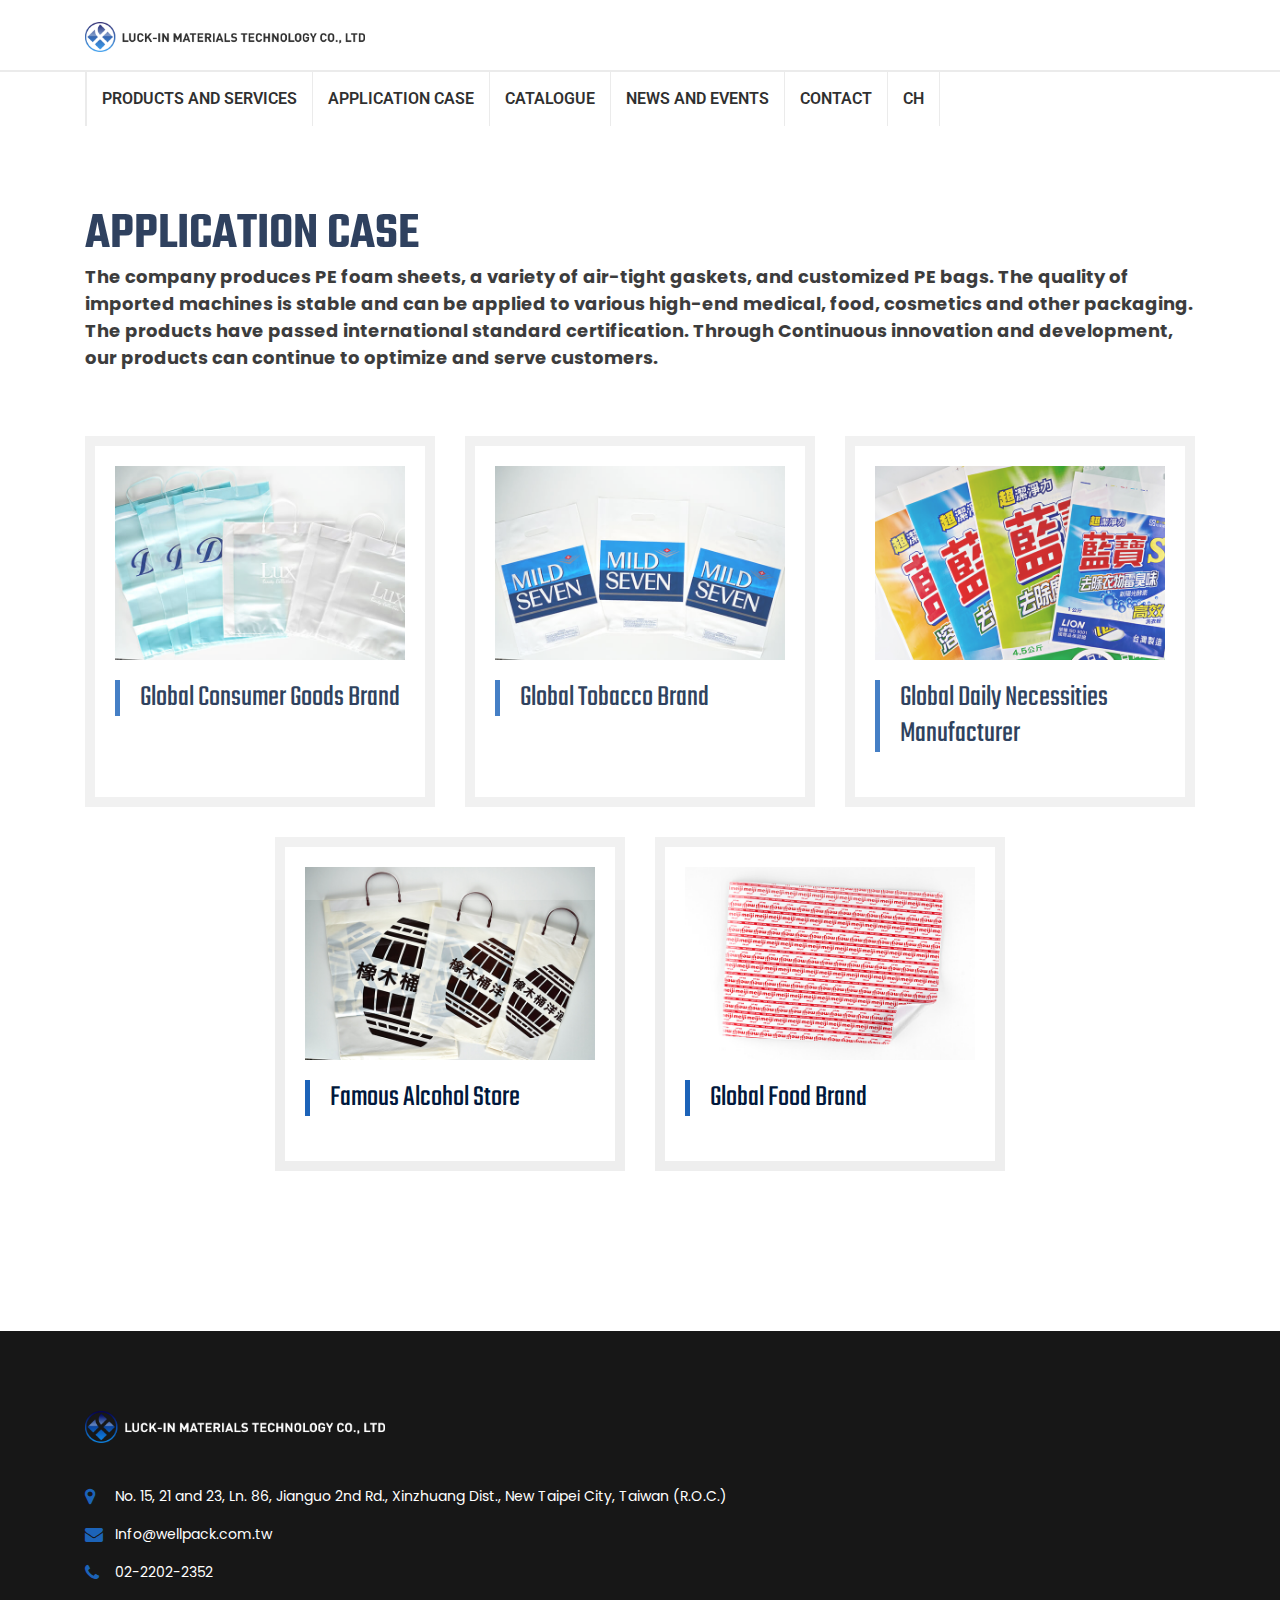
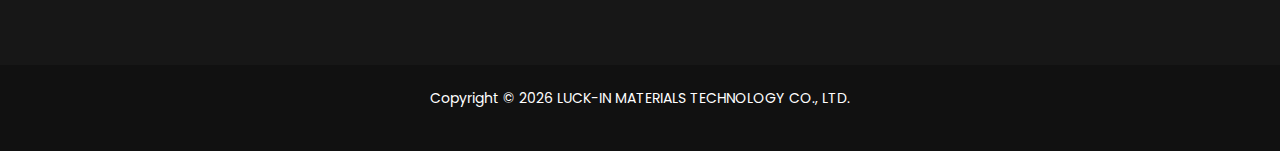
<file: en/case.html>
<!DOCTYPE html>
<html lang="en">

<head>

	<!-- META -->
    <meta charset="utf-8">
    <meta http-equiv="X-UA-Compatible" content="IE=edge">
    <meta name="keywords" content="" />
    <meta name="author" content="" />
    <meta name="robots" content="" />
    <meta name="description" content="" />

    <!-- FAVICONS ICON -->
    <link rel="icon" href="images/logo/favicon.svg" type="image/x-icon" />
    <link rel="shortcut icon" type="image/x-icon" href="images/logo/favicon.svg" />

    <!-- PAGE TITLE HERE -->
    <title>LUCK-IN | APPLICATION CASE</title>

    <!-- MOBILE SPECIFIC -->
    <meta name="viewport" content="width=device-width, initial-scale=1">


    <!-- BOOTSTRAP STYLE SHEET -->
    <link rel="stylesheet" type="text/css" href="css/bootstrap.min.css">
    <!-- FONTAWESOME STYLE SHEET -->
    <link rel="stylesheet" type="text/css" href="css/fontawesome/css/font-awesome.min.css" />

    <!-- OWL CAROUSEL STYLE SHEET -->
    <link rel="stylesheet" type="text/css" href="css/owl.carousel.min.css">
    <!-- BOOTSTRAP SLECT BOX STYLE SHEET  -->
    <link rel="stylesheet" type="text/css" href="css/bootstrap-select.min.css">
    <!-- MAGNIFIC POPUP STYLE SHEET -->
    <link rel="stylesheet" type="text/css" href="css/magnific-popup.min.css">
    <!-- LOADER STYLE SHEET -->
    <link rel="stylesheet" type="text/css" href="css/loader.min.css">
    <!-- MAIN STYLE SHEET -->
    <link rel="stylesheet" type="text/css" href="css/style.css">
        <!-- FLATICON STYLE SHEET -->
    <link rel="stylesheet" type="text/css" href="css/flaticon.min.css">

    <!-- IMAGE POPUP -->
    <link rel="stylesheet" type="text/css" href="css/lc_lightbox.css" />

    <!-- THEME COLOR CHANGE STYLE SHEET -->
    <link rel="stylesheet" class="skin" type="text/css" href="css/skin/skin-9.css">


    <!-- REVOLUTION SLIDER 12 -->
    <link rel="stylesheet" type="text/css" href="css/rev-slider-12.css">
    <!-- REVOLUTION SLIDER CSS -->
    <link rel="stylesheet" type="text/css" href="plugins/revolution/revolution/css/settings.css">
    <!-- REVOLUTION NAVIGATION STYLE -->
    <link rel="stylesheet" type="text/css" href="plugins/revolution/revolution/css/navigation.css">

    <!-- animate.css -->
    <link rel="stylesheet" type="text/css" href="css/animate.min.css">
    <!-- CUSTOM STYLE SHEET -->
    <link rel="stylesheet" type="text/css" href="css/style-custom.css">
    <!-- GOOGLE FONTS -->
    <link href="https://fonts.googleapis.com/css?family=Teko:300,400,500,600,700&display=swap" rel="stylesheet">
    <link href="https://fonts.googleapis.com/css?family=Poppins&display=swap" rel="stylesheet">
    <link href="https://fonts.googleapis.com/css?family=Roboto:400,500,700,900&display=swap" rel="stylesheet">

</head>

<body>

	<div class="page-wraper">

        <!-- HEADER START -->
        <header class="site-header header-style-11 mobile-sider-drawer-menu">
            <div class="header-style-11-content">
                 <div class="header-middle-wraper">
                    <div class="container">
                        <div class="header-middle d-flex justify-content-between align-items-center">
                            <div class="logo-header">
                                <div class="logo-header-inner logo-header-one">
                                    <a href="index.html">
                                        <img src="images/logo/logo.png" alt="">
                                    </a>
                                </div>
                            </div>
                        </div>
                    </div>
                 </div>
                <div class="header-bottom" style="background-color: white;">
                    <div class="sticky-header main-bar-wraper  navbar-expand-lg">

                        <div class="main-bar header-bottom">
                            <div class="container-block clearfix">

                                <div class="navigation-bar">

                                    <!-- NAV Toggle Button -->
                                    <button id="mobile-side-drawer" data-target=".header-nav" data-toggle="collapse" type="button" class="navbar-toggler collapsed">
                                        <span class="sr-only">Toggle navigation</span>
                                        <span class="icon-bar icon-bar-first"></span>
                                        <span class="icon-bar icon-bar-two"></span>
                                        <span class="icon-bar icon-bar-three"></span>
                                    </button>
                                    <!-- MAIN Vav -->
                                    <div class="nav-animation header-nav navbar-collapse collapse d-flex justify-content-between">

                                        <ul class=" nav navbar-nav">
                                            <li>
                                                <a href="index.html" class="navlogo">
                                                    <img src="images/logo/logo.png" alt="">
                                                </a>
                                            </li>
                                            <li><a href="product-service.html">PRODUCTS AND SERVICES</a></li>
                                            <li><a href="case.html">APPLICATION CASE</a></li>
                                            <li><a href="catalog.html">CATALOGUE</a></li>
                                            <li><a href="index.html#index-news">NEWS AND EVENTS</a></li>
                                            <li><a href="index.html#index-contact">CONTACT</a></li>
                                            <li><a href="../index.html">CH</a></li>
                                        </ul>

                                    </div>
                                </div>

                            </div>
                        </div>


                        <!-- SITE Search -->
                        <div id="search-two">
                            <span class="close"></span>
                            <form role="search-two" id="searchform" action="/search" method="get" class="radius-xl">
                                <div class="input-group">
                                    <input class="form-control" value="" name="q" type="search" placeholder="Type to search"/>
                                    <span class="input-group-append"><button type="button" class="search-btn"><i class="fa fa-paper-plane"></i></button></span>
                                </div>
                            </form>
                        </div>

                    </div>
                </div>
            </div>

        </header>
        <!-- HEADER END -->

        <!-- CONTENT START -->
        <div class="page-content">
            <!-- ALL SERVICES START -->
            <div class="section-full p-t80 p-b40">
                <div class="container">
                    <div class="section-content">

                        <div class="wt-separator-two-part">
                            <div class="row wt-separator-two-part-row">
                                <div class="col-12 wt-separator-two-part-left">
                                    <!-- TITLE START-->
                                    <div class="section-head left wt-small-separator-outer">
                                        <!-- <div class="wt-small-separator site-text-primary">
                                            <div class="sep-leaf-left"></div>
                                            <div>福昌工業</div>
                                            <div class="sep-leaf-right"></div>
                                        </div> -->
                                        <h2>APPLICATION CASE</h2>
                                        <p>The company produces PE foam sheets, a variety of air-tight gaskets, and customized PE bags. The quality of imported machines is stable and can be applied to various high-end medical, food, cosmetics and other packaging. The products have passed international standard certification. Through Continuous innovation and development, our products can continue to optimize and serve customers.</p>

                                    </div>
                                    <!-- TITLE END-->
                                </div>
                                <!-- <div class="col-lg-4 col-md-5 wt-separator-two-part-right text-right">
                                    <a href="s-agricultural.html" class="site-button site-btn-effect">More Detail</a>
                                </div> -->
                            </div>
                        </div>

                        <div class="row d-flex justify-content-center p-t30 p-b80">

                            <div class="col-lg-4 col-md-6 col-sm-12 m-b50">
                                <div class="service-border-box service-image-box">
                                    <div class="wt-box service-box-1 bg-white">

                                        <div class="service-box-1-media m-b20">
                                            <img src="images/case/01.jpg" alt="">
                                        </div>

                                        <div class="service-box-title title-style-2 site-text-secondry">
                                            <span  class="s-title-one">Global Consumer Goods Brand</span>
                                            <span  class="s-title-two"></span>
                                        </div>

                                    </div>
                                </div>
                            </div>

                            <div class="col-lg-4 col-md-6 col-sm-12 m-b50">
                                <div class="service-border-box service-image-box">
                                    <div class="wt-box service-box-1 bg-white">

                                        <div class="service-box-1-media m-b20">
                                            <img src="images/case/02.jpg" alt="">
                                        </div>

                                        <div class="service-box-title title-style-2 site-text-secondry">
                                            <span class="s-title-one">Global Tobacco Brand</span>
                                        </div>
                                    </div>
                                </div>
                            </div>

                            <div class="col-lg-4 col-md-6 col-sm-12 m-b50">
                                <div class="service-border-box service-image-box">
                                    <div class="wt-box service-box-1 bg-white">

                                        <div class="service-box-1-media m-b20">
                                            <img src="images/case/03.jpg" alt="">
                                        </div>

                                        <div class="service-box-title title-style-2 site-text-secondry">
                                            <span  class="s-title-one">Global Daily Necessities Manufacturer</span>
                                        </div>

                                    </div>
                                </div>
                            </div>

                            <div class="col-lg-4 col-md-6 col-sm-12 m-b50">
                                <div class="service-border-box service-image-box">
                                    <div class="wt-box service-box-1 bg-white">

                                        <div class="service-box-1-media m-b20">
                                            <img src="images/case/04.jpg" alt="">
                                        </div>

                                        <div class="service-box-title title-style-2 site-text-secondry">
                                            <span  class="s-title-one">Famous Alcohol Store</span>
                                        </div>

                                    </div>
                                </div>
                            </div>

                            <div class="col-lg-4 col-md-6 col-sm-12 m-b50">
                                <div class="service-border-box service-image-box">
                                    <div class="wt-box service-box-1 bg-white">

                                        <div class="service-box-1-media m-b20">
                                            <img src="images/case/05.jpg" alt="">
                                        </div>

                                        <div class="service-box-title title-style-2 site-text-secondry">
                                            <span class="s-title-one">Global Food Brand</span>
                                        </div>


                                    </div>
                                </div>
                            </div>

                        </div>
                    </div>
                </div>
            </div>
            <!-- ALL SERVICES SECTION END -->
        </div>
        <!-- CONTENT END -->

        <!-- FOOTER START -->
        <footer class="site-footer footer-large footer-dark text-white footer-style3" >

            <!-- FOOTER BLOCKES START -->
            <div class="footer-top">
                <div class="container">
                  <div class="row">

                        <div class="col-12">
                            <div class="widget widget_about">
                                <div class="logo-footer clearfix">
                                    <a href="index.html"><img src="images/logo/logo-white.png" alt="" ></a>
                                </div>
                            </div>
                            <div class="widget recent-posts-entry">
                               <ul class="widget_address">
                                    <li><i class="fa fa-map-marker"></i>No. 15, 21 and 23, Ln. 86, Jianguo 2nd Rd., Xinzhuang Dist., New Taipei City, Taiwan (R.O.C.)</li>
                                    <li><i class="fa fa-envelope"></i><a href="mailto:Info@wellpack.com.tw">Info@wellpack.com.tw</a></li>

                                    <li> <i class="fa fa-phone"></i><a href="tel:02-2202-2352">02-2202-2352</a></li>
                                </ul>
                            </div>

                        </div>
                    </div>
                </div>
            </div>

            <!-- FOOTER COPYRIGHT -->
            <div class="footer-bottom">
              <div class="container">
                <div class="wt-footer-bot-left d-flex justify-content-center">
                   <p class="site-text-primary copyrights-text">Copyright ©  <span id="year">2023</span> LUCK-IN MATERIALS TECHNOLOGY CO., LTD.</p>
                </div>
              </div>
            </div>

        </footer>
        <!-- FOOTER END -->

        <!-- BUTTON TOP START -->
		<button class="scroltop"><span class="fa fa-angle-up  relative" id="btn-vibrate"></span></button>

 	</div>

<!-- LOADING AREA START ===== -->
<div class="loading-area">
    <div class="loading-box"></div>
    <div class="loading-pic">

        <div class="loader">
            <span class="block-1"></span>
            <span class="block-2"></span>
            <span class="block-3"></span>
            <span class="block-4"></span>
            <span class="block-5"></span>
            <span class="block-6"></span>
            <span class="block-7"></span>
            <span class="block-8"></span>
            <span class="block-9"></span>
            <span class="block-10"></span>
            <span class="block-11"></span>
            <span class="block-12"></span>
            <span class="block-13"></span>
            <span class="block-14"></span>
            <span class="block-15"></span>
            <span class="block-16"></span>
        </div>
    </div>
</div>
<!-- LOADING AREA  END ====== -->


<!-- JAVASCRIPT  FILES ========================================= -->
<script  src="js/jquery-2.2.0.min.js"></script><!-- JQUERY.MIN JS -->
<script  src="js/popper.min.js"></script><!-- POPPER.MIN JS -->
<script  src="js/bootstrap.min.js"></script><!-- BOOTSTRAP.MIN JS -->
<script  src="js/bootstrap-select.min.js"></script><!-- Form js -->
<script  src="js/magnific-popup.min.js"></script><!-- MAGNIFIC-POPUP JS -->
<script  src="js/waypoints.min.js"></script><!-- WAYPOINTS JS -->
<script  src="js/waypoints-sticky.min.js"></script><!-- STICKY HEADER -->
<script  src="js/counterup.min.js"></script><!-- COUNTERUP JS -->
<script  src="js/isotope.pkgd.min.js"></script><!-- MASONRY  -->
<script  src="js/owl.carousel.min.js"></script><!-- OWL  SLIDER  -->
<script  src="js/stellar.min.js"></script><!-- PARALLAX BG IMAGE   -->
<script  src="js/theia-sticky-sidebar.js"></script><!-- STICKY SIDEBAR  -->
<script  src="js/jquery.bootstrap-touchspin.js"></script><!-- FORM JS -->
<script  src="js/custom.js"></script><!-- CUSTOM FUCTIONS  -->
<script  src="js/lc_lightbox.lite.js" ></script><!-- IMAGE POPUP -->

<!-- REVOLUTION JS FILES -->

<script  src="plugins/revolution/revolution/js/jquery.themepunch.tools.min.js"></script>
<script  src="plugins/revolution/revolution/js/jquery.themepunch.revolution.min.js"></script>

<!-- SLIDER REVOLUTION 5.0 EXTENSIONS  (Load Extensions only on Local File Systems !  The following part can be removed on Server for On Demand Loading) -->
<script  src="plugins/revolution/revolution/js/extensions/revolution-plugin.js"></script>

<!-- REVOLUTION SLIDER SCRIPT FILES -->
<script  src="js/rev-script-12.js"></script>

<!-- 新增功能 -->
<script  src="js/common.js" ></script>
<script  src="js/product-service.js" ></script>

</body>

</html>
</file>
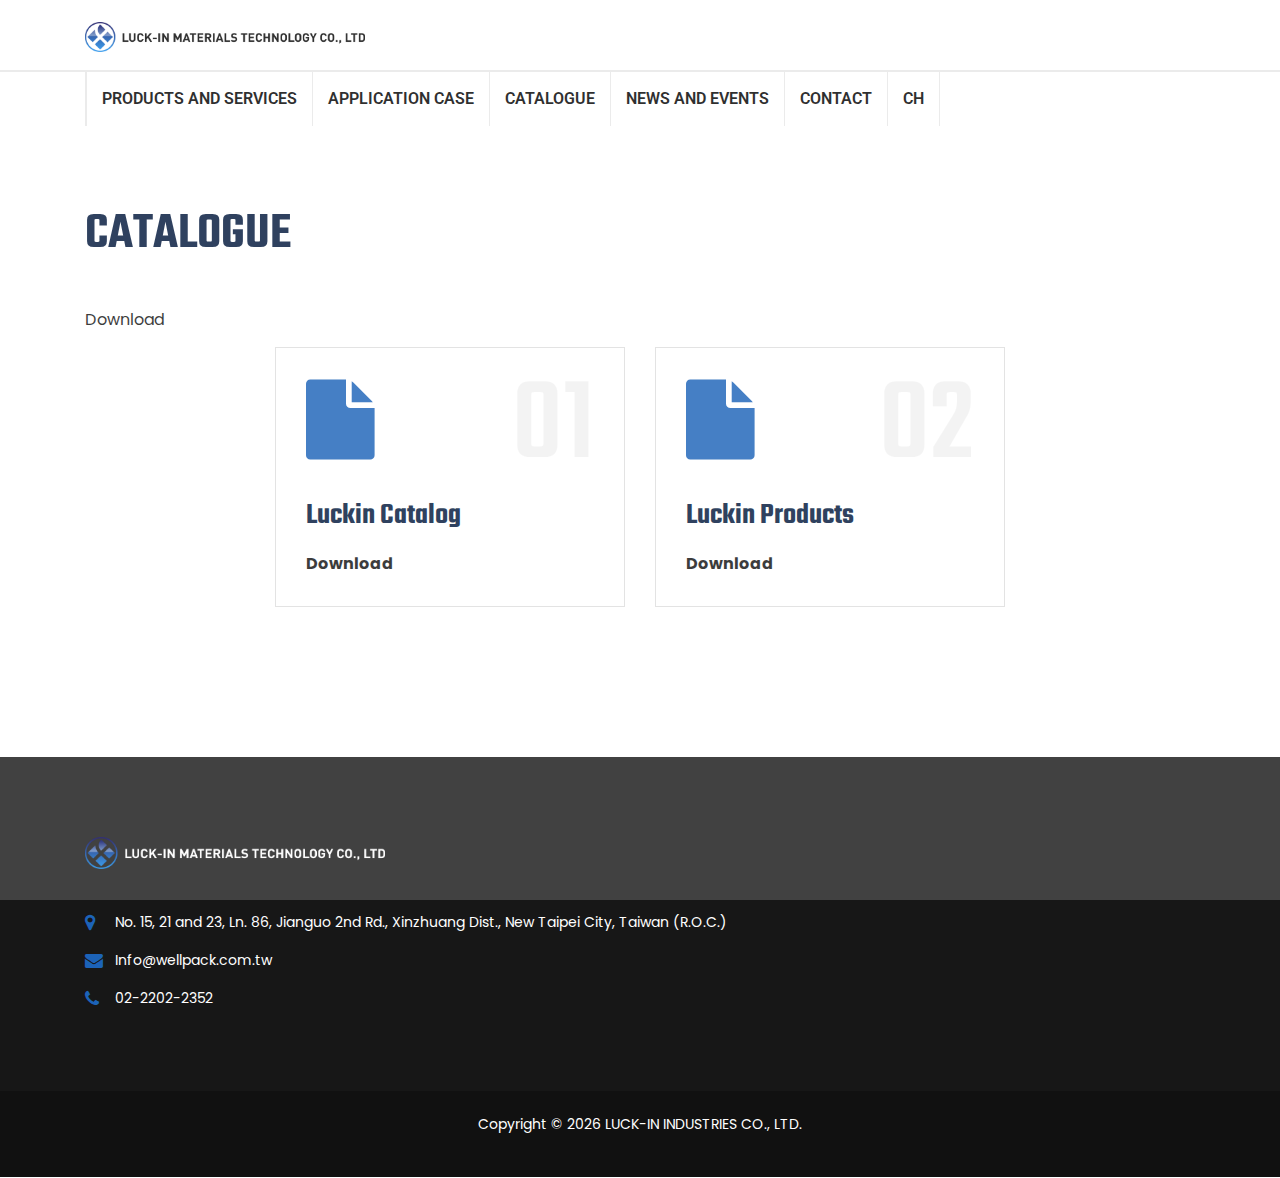
<file: en/catalog.html>
<!DOCTYPE html>
<html lang="en">

<head>

    <!-- META -->
    <meta charset="utf-8">
    <meta http-equiv="X-UA-Compatible" content="IE=edge">
    <meta name="keywords" content="" />
    <meta name="author" content="" />
    <meta name="robots" content="" />
    <meta name="description" content="" />

    <!-- FAVICONS ICON -->
    <link rel="icon" href="images/logo/favicon.svg" type="image/x-icon" />
    <link rel="shortcut icon" type="image/x-icon" href="images/logo/favicon.svg" />

    <!-- PAGE TITLE HERE -->
    <title>LUCK-IN | CATALOGUE</title>

    <!-- MOBILE SPECIFIC -->
    <meta name="viewport" content="width=device-width, initial-scale=1">


    <!-- BOOTSTRAP STYLE SHEET -->
    <link rel="stylesheet" type="text/css" href="css/bootstrap.min.css">
    <!-- FONTAWESOME STYLE SHEET -->
    <link rel="stylesheet" type="text/css" href="css/fontawesome/css/font-awesome.min.css" />

    <!-- OWL CAROUSEL STYLE SHEET -->
    <link rel="stylesheet" type="text/css" href="css/owl.carousel.min.css">
    <!-- BOOTSTRAP SLECT BOX STYLE SHEET  -->
    <link rel="stylesheet" type="text/css" href="css/bootstrap-select.min.css">
    <!-- MAGNIFIC POPUP STYLE SHEET -->
    <link rel="stylesheet" type="text/css" href="css/magnific-popup.min.css">
    <!-- LOADER STYLE SHEET -->
    <link rel="stylesheet" type="text/css" href="css/loader.min.css">
    <!-- MAIN STYLE SHEET -->
    <link rel="stylesheet" type="text/css" href="css/style.css">
    <!-- FLATICON STYLE SHEET -->
    <link rel="stylesheet" type="text/css" href="css/flaticon.min.css">

    <!-- IMAGE POPUP -->
    <link rel="stylesheet" type="text/css" href="css/lc_lightbox.css" />

    <!-- THEME COLOR CHANGE STYLE SHEET -->
    <link rel="stylesheet" class="skin" type="text/css" href="css/skin/skin-9.css">


    <!-- REVOLUTION SLIDER 12 -->
    <link rel="stylesheet" type="text/css" href="css/rev-slider-12.css">
    <!-- REVOLUTION SLIDER CSS -->
    <link rel="stylesheet" type="text/css" href="plugins/revolution/revolution/css/settings.css">
    <!-- REVOLUTION NAVIGATION STYLE -->
    <link rel="stylesheet" type="text/css" href="plugins/revolution/revolution/css/navigation.css">

    <!-- animate.css -->
    <link rel="stylesheet" type="text/css" href="css/animate.min.css">
    <!-- CUSTOM STYLE SHEET -->
    <link rel="stylesheet" type="text/css" href="css/style-custom.css">

    <!-- GOOGLE FONTS -->
    <link href="https://fonts.googleapis.com/css?family=Teko:300,400,500,600,700&display=swap" rel="stylesheet">
    <link href="https://fonts.googleapis.com/css?family=Poppins&display=swap" rel="stylesheet">
    <link href="https://fonts.googleapis.com/css?family=Roboto:400,500,700,900&display=swap" rel="stylesheet">

</head>

<body>

    <div class="page-wraper catalog">

        <!-- HEADER START -->
        <header class="site-header header-style-11 mobile-sider-drawer-menu">
            <div class="header-style-11-content">
                <div class="header-middle-wraper">
                    <div class="container">
                        <div class="header-middle d-flex justify-content-between align-items-center">
                            <div class="logo-header">
                                <div class="logo-header-inner logo-header-one">
                                    <a href="index.html">
                                        <img src="images/logo/logo.png" alt="">
                                    </a>
                                </div>
                            </div>
                        </div>
                    </div>
                </div>
                <div class="header-bottom" style="background-color: white;">
                    <div class="sticky-header main-bar-wraper  navbar-expand-lg">

                        <div class="main-bar header-bottom">
                            <div class="container-block clearfix">

                                <div class="navigation-bar">

                                    <!-- NAV Toggle Button -->
                                    <button id="mobile-side-drawer" data-target=".header-nav" data-toggle="collapse"
                                        type="button" class="navbar-toggler collapsed">
                                        <span class="sr-only">Toggle navigation</span>
                                        <span class="icon-bar icon-bar-first"></span>
                                        <span class="icon-bar icon-bar-two"></span>
                                        <span class="icon-bar icon-bar-three"></span>
                                    </button>
                                    <!-- MAIN Vav -->
                                    <div
                                        class="nav-animation header-nav navbar-collapse collapse d-flex justify-content-between">

                                        <ul class=" nav navbar-nav">
                                            <li>
                                                <a href="index.html" class="navlogo">
                                                    <img src="images/logo/logo.png" alt="">
                                                </a>
                                            </li>
                                            <li><a href="product-service.html">PRODUCTS AND SERVICES</a></li>
                                            <li><a href="case.html">APPLICATION CASE</a></li>
                                            <li><a href="catalog.html">CATALOGUE</a></li>
                                            <li><a href="index.html#index-news">NEWS AND EVENTS</a></li>
                                            <li><a href="index.html#index-contact">CONTACT</a></li>
                                            <li><a href="../index.html">CH</a></li>
                                        </ul>

                                    </div>
                                </div>

                            </div>
                        </div>


                        <!-- SITE Search -->
                        <div id="search-two">
                            <span class="close"></span>
                            <form role="search-two" id="searchform" action="/search" method="get" class="radius-xl">
                                <div class="input-group">
                                    <input class="form-control" value="" name="q" type="search"
                                        placeholder="Type to search" />
                                    <span class="input-group-append"><button type="button" class="search-btn"><i
                                                class="fa fa-paper-plane"></i></button></span>
                                </div>
                            </form>
                        </div>

                    </div>
                </div>
            </div>

        </header>
        <!-- HEADER END -->

        <!-- CONTENT START -->
        <div class="page-content">
            <!-- ALL SERVICES START -->
            <div class="section-full p-t80 p-b40">

                <!-- 標題 -->
                <div class="container">
                    <div class="section-content">
                        <div class="wt-separator-two-part">
                            <div class="row wt-separator-two-part-row">
                                <div class="col-12 wt-separator-two-part-left">
                                    <!-- TITLE START-->
                                    <div class="section-head left wt-small-separator-outer">
                                        <!-- <div class="wt-small-separator site-text-primary">
                                            <div class="sep-leaf-left"></div>
                                            <div>福昌工業</div>
                                            <div class="sep-leaf-right"></div>
                                        </div> -->
                                        <h2>CATALOGUE</h2>
                                    </div>
                                    <!-- TITLE END-->
                                </div>
                                <!-- <div class="col-lg-4 col-md-5 wt-separator-two-part-right text-right">
                                    <a href="s-agricultural.html" class="site-button site-btn-effect">More Detail</a>
                                </div> -->
                            </div>
                        </div>
                    </div>
                </div>

                <!-- SERVICE SECTION START -->
                <div class="section-full p-t30 p-b80 bg-white">

                    <div class="container">
                        Download
                        <div class="section-content">

                            <div class="row justify-content-center">

                                <!-- COLUMNS 1 -->
                                <div class="col-lg-4 col-md-6 m-b15 animate_line">

                                    <div class="wt-box service-box-1-new bg-white cardbg">
                                        <div class="wt-icon-box-wraper-new">
                                            <div class="icon-xl inline-icon">
                                                <span class="icon-cell site-text-primary"><i class="fa fa-file"
                                                        aria-hidden="true"></i></span>
                                            </div>
                                            <div class="wt-icon-number-new"><span>01</span></div>
                                        </div>

                                        <div class="service-box-title-new title-style-2 site-text-secondry">
                                            <h3 class="s-title-one">Luckin Catalog</h3>
                                        </div>
                                        <div class="service-box-new-link">
                                            <a href="../files/2409_luckinCatalog.pdf" class="site-button-link"
                                                download>Download</a>
                                        </div>
                                        <div class="cardbg-pic" style="background-image: url(images/bg/gray_bg.png);">
                                        </div>

                                    </div>
                                </div>

                                <!-- COLUMNS 2 -->
                                <div class="col-lg-4 col-md-6 m-b15 animate_line">
                                    <div class="wt-box service-box-1-new bg-white cardbg">
                                        <div class="wt-icon-box-wraper-new">
                                            <div class="icon-xl inline-icon">
                                                <span class="icon-cell site-text-primary"><i class="fa fa-file"
                                                        aria-hidden="true"></i></span>
                                            </div>
                                            <div class="wt-icon-number-new"><span>02</span></div>
                                        </div>

                                        <div class="service-box-title-new title-style-2 site-text-secondry">
                                            <h3 class="s-title-one">Luckin Products</h3>
                                        </div>
                                        <div class="service-box-new-link">
                                            <a href="../files/2409_newpPoducts.pdf" class="site-button-link"
                                                download>Download</a>
                                        </div>
                                        <div class="cardbg-pic" style="background-image: url(images/bg/gray_bg.png);">
                                        </div>

                                    </div>
                                </div>

                            </div>

                        </div>

                    </div>

                </div>
                <!-- SERVICES SECTION END -->

            </div>
            <!-- ALL SERVICES SECTION END -->
        </div>
        <!-- CONTENT END -->


        <!-- FOOTER START -->
        <footer class="site-footer footer-large footer-dark text-white footer-style3">

            <!-- FOOTER BLOCKES START -->
            <div class="footer-top">
                <div class="container">
                    <div class="row">

                        <div class="col-12">
                            <div class="widget widget_about">
                                <div class="logo-footer clearfix">
                                    <a href="index.html"><img src="images/logo/logo-white.png" alt=""></a>
                                </div>
                            </div>
                            <div class="widget recent-posts-entry">
                                <ul class="widget_address">
                                    <li><i class="fa fa-map-marker"></i>No. 15, 21 and 23, Ln. 86, Jianguo 2nd Rd., Xinzhuang
                                        Dist., New Taipei City, Taiwan (R.O.C.)</li>
                                    <li><i class="fa fa-envelope"></i><a
                                            href="mailto:Info@wellpack.com.tw">Info@wellpack.com.tw</a></li>

                                    <li> <i class="fa fa-phone"></i><a href="tel:02-2202-2352">02-2202-2352</a></li>
                                </ul>
                            </div>

                        </div>
                    </div>
                </div>
            </div>

            <!-- FOOTER COPYRIGHT -->
            <div class="footer-bottom">
                <div class="container">
                    <div class="wt-footer-bot-left d-flex justify-content-center">
                        <p class="site-text-primary copyrights-text">Copyright ©  <span id="year">2023</span> LUCK-IN INDUSTRIES CO., LTD.</p>
                    </div>
                </div>
            </div>

        </footer>
        <!-- FOOTER END -->

        <!-- BUTTON TOP START -->
        <button class="scroltop"><span class="fa fa-angle-up  relative" id="btn-vibrate"></span></button>

    </div>

    <!-- LOADING AREA START ===== -->
    <div class="loading-area">
        <div class="loading-box"></div>
        <div class="loading-pic">

            <div class="loader">
                <span class="block-1"></span>
                <span class="block-2"></span>
                <span class="block-3"></span>
                <span class="block-4"></span>
                <span class="block-5"></span>
                <span class="block-6"></span>
                <span class="block-7"></span>
                <span class="block-8"></span>
                <span class="block-9"></span>
                <span class="block-10"></span>
                <span class="block-11"></span>
                <span class="block-12"></span>
                <span class="block-13"></span>
                <span class="block-14"></span>
                <span class="block-15"></span>
                <span class="block-16"></span>
            </div>
        </div>
    </div>
    <!-- LOADING AREA  END ====== -->


    <!-- JAVASCRIPT  FILES ========================================= -->
    <script src="js/jquery-2.2.0.min.js"></script><!-- JQUERY.MIN JS -->
    <script src="js/popper.min.js"></script><!-- POPPER.MIN JS -->
    <script src="js/bootstrap.min.js"></script><!-- BOOTSTRAP.MIN JS -->
    <script src="js/bootstrap-select.min.js"></script><!-- Form js -->
    <script src="js/magnific-popup.min.js"></script><!-- MAGNIFIC-POPUP JS -->
    <script src="js/waypoints.min.js"></script><!-- WAYPOINTS JS -->
    <script src="js/waypoints-sticky.min.js"></script><!-- STICKY HEADER -->
    <script src="js/counterup.min.js"></script><!-- COUNTERUP JS -->
    <script src="js/isotope.pkgd.min.js"></script><!-- MASONRY  -->
    <script src="js/owl.carousel.min.js"></script><!-- OWL  SLIDER  -->
    <script src="js/stellar.min.js"></script><!-- PARALLAX BG IMAGE   -->
    <script src="js/theia-sticky-sidebar.js"></script><!-- STICKY SIDEBAR  -->
    <script src="js/jquery.bootstrap-touchspin.js"></script><!-- FORM JS -->
    <script src="js/custom.js"></script><!-- CUSTOM FUCTIONS  -->
    <script src="js/lc_lightbox.lite.js"></script><!-- IMAGE POPUP -->

    <!-- REVOLUTION JS FILES -->

    <script src="plugins/revolution/revolution/js/jquery.themepunch.tools.min.js"></script>
    <script src="plugins/revolution/revolution/js/jquery.themepunch.revolution.min.js"></script>

    <!-- SLIDER REVOLUTION 5.0 EXTENSIONS  (Load Extensions only on Local File Systems !  The following part can be removed on Server for On Demand Loading) -->
    <script src="plugins/revolution/revolution/js/extensions/revolution-plugin.js"></script>

    <!-- REVOLUTION SLIDER SCRIPT FILES -->
    <script src="js/rev-script-12.js"></script>

    <!-- 新增功能 -->
    <script src="js/common.js"></script>
    <script src="js/product-service.js"></script>

</body>

</html>
</file>
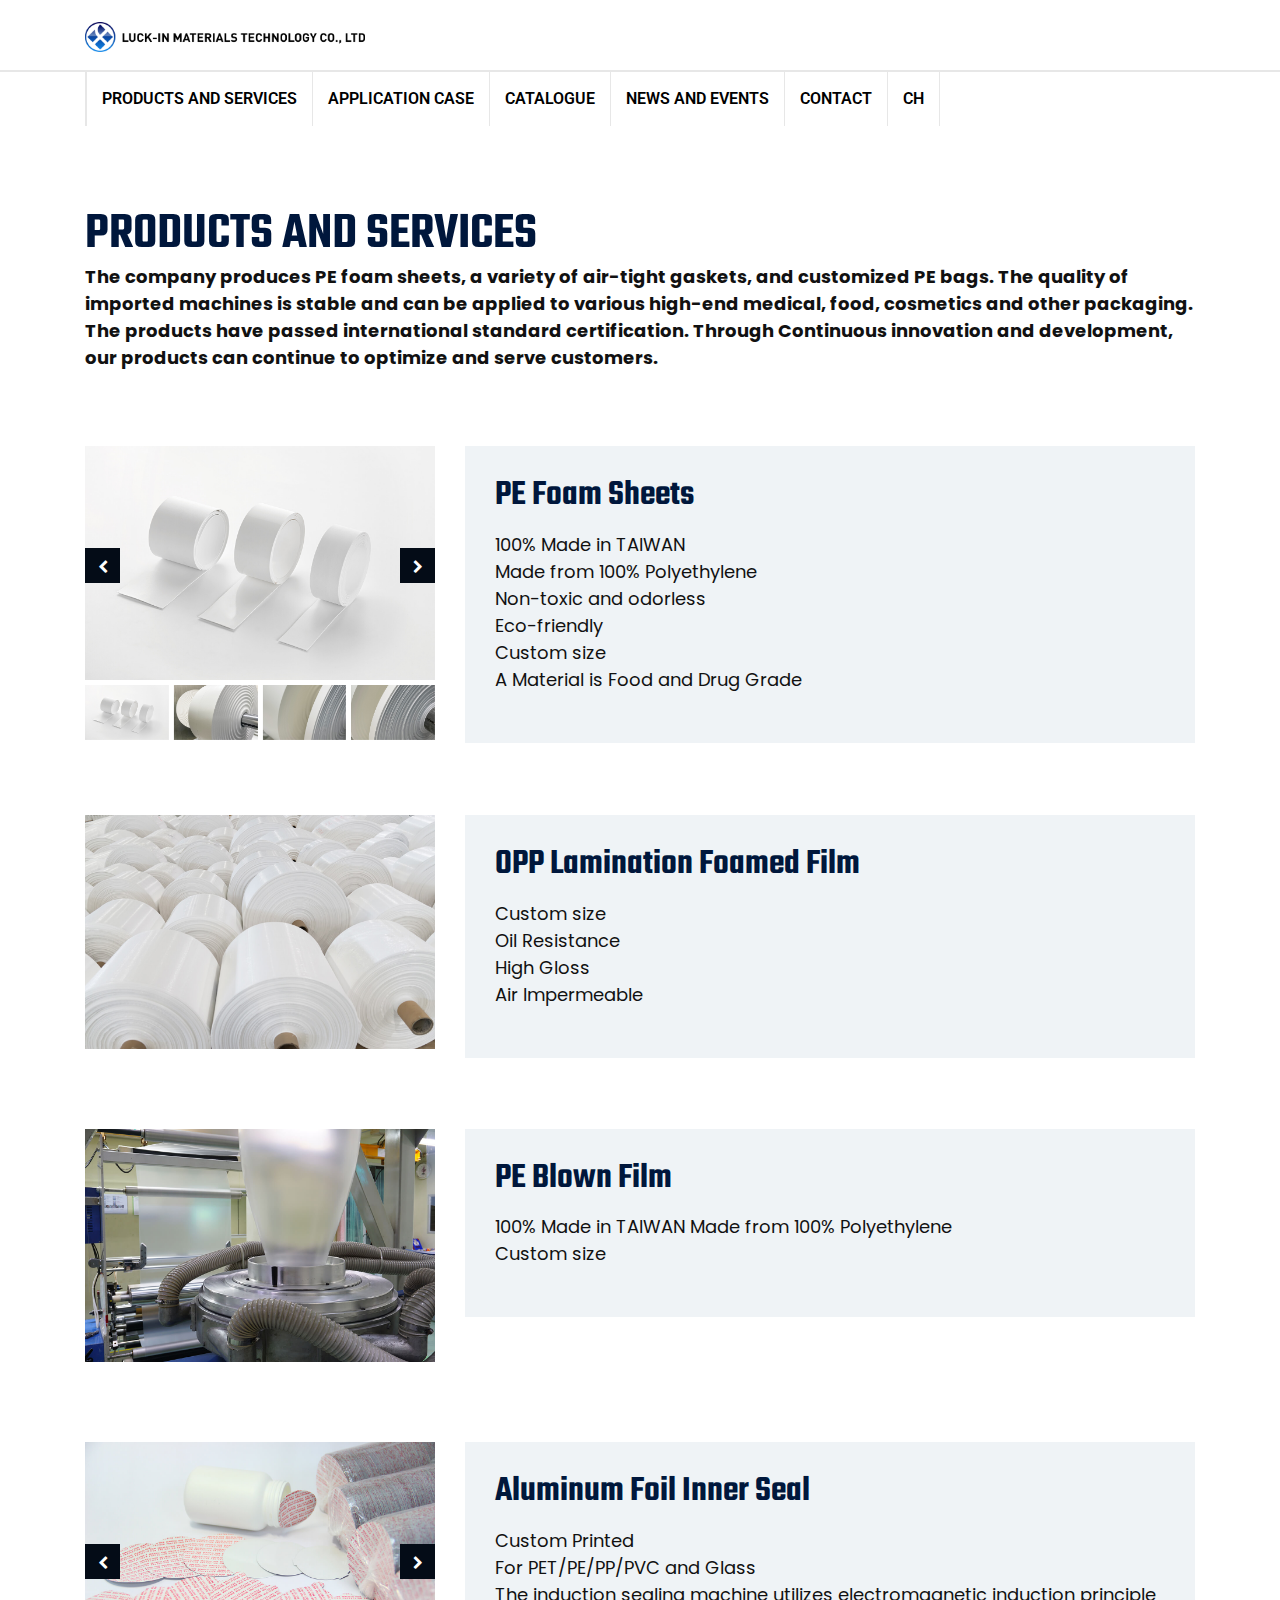
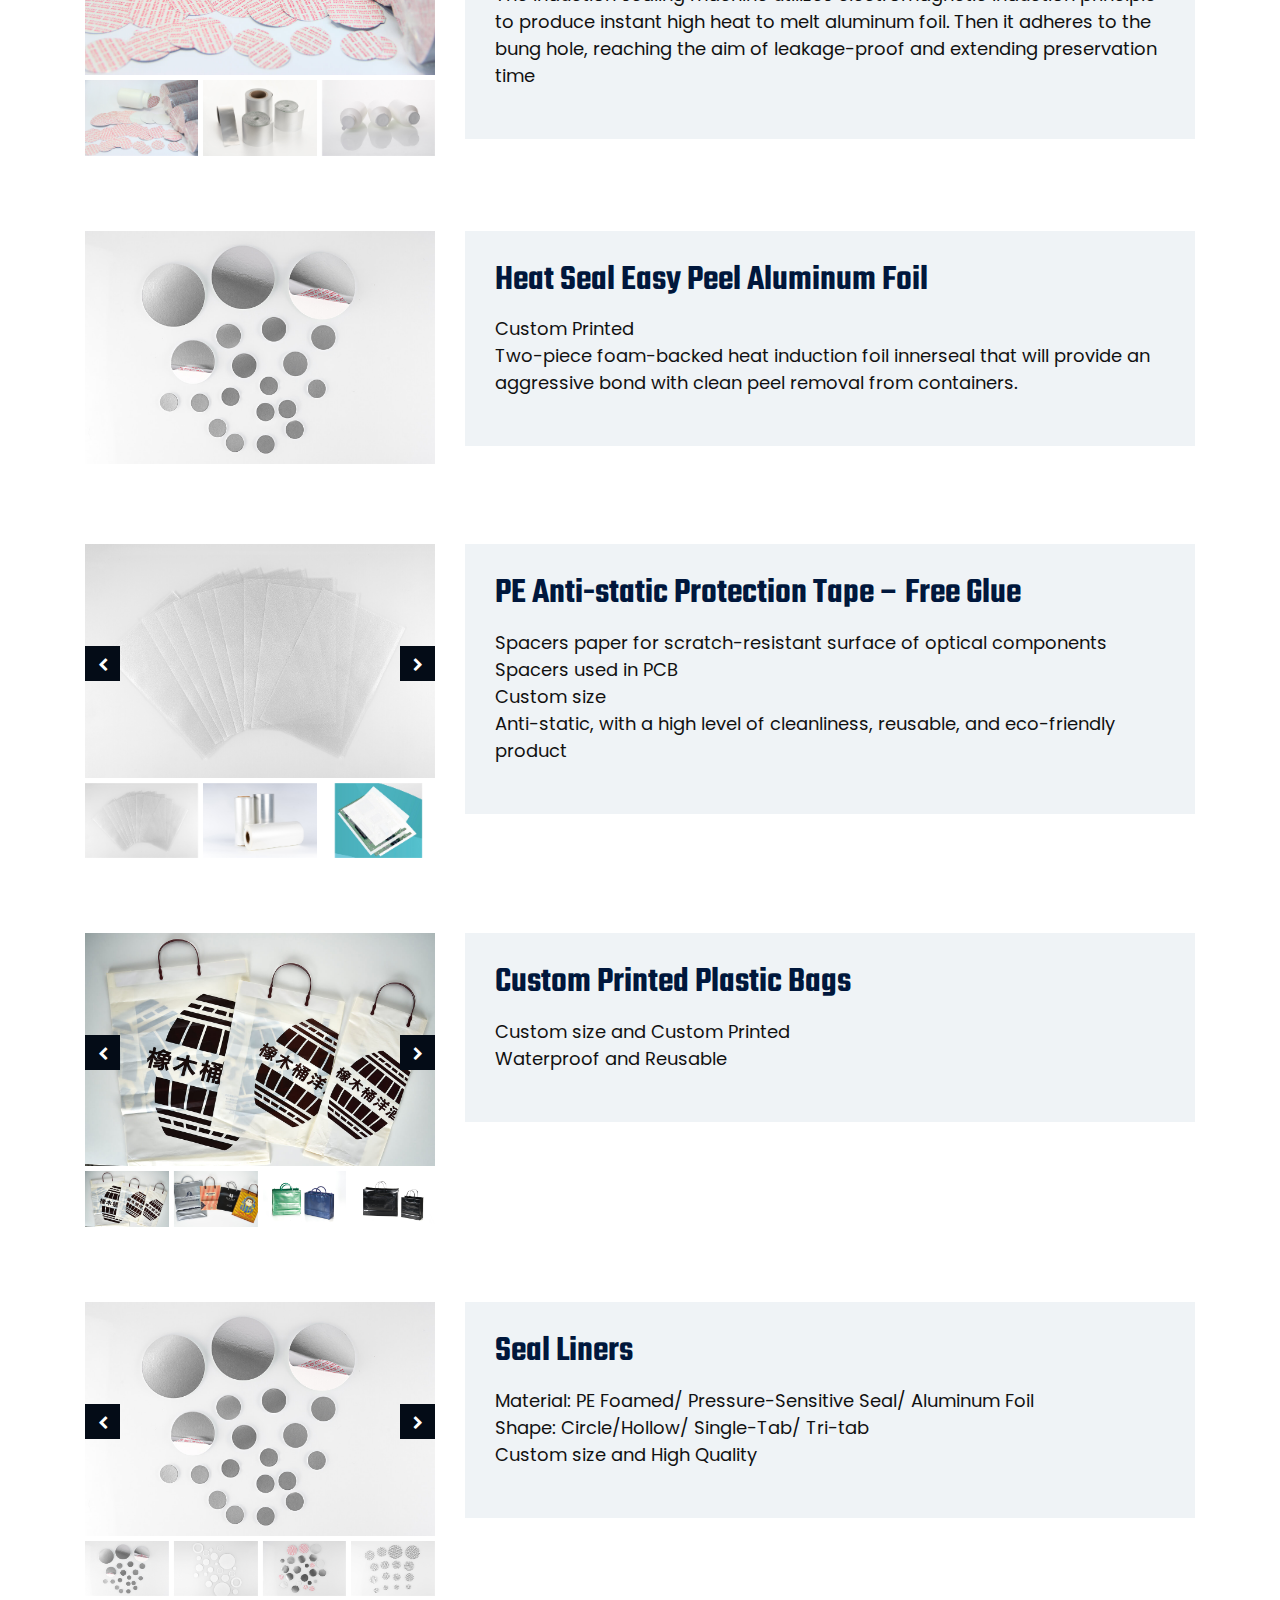
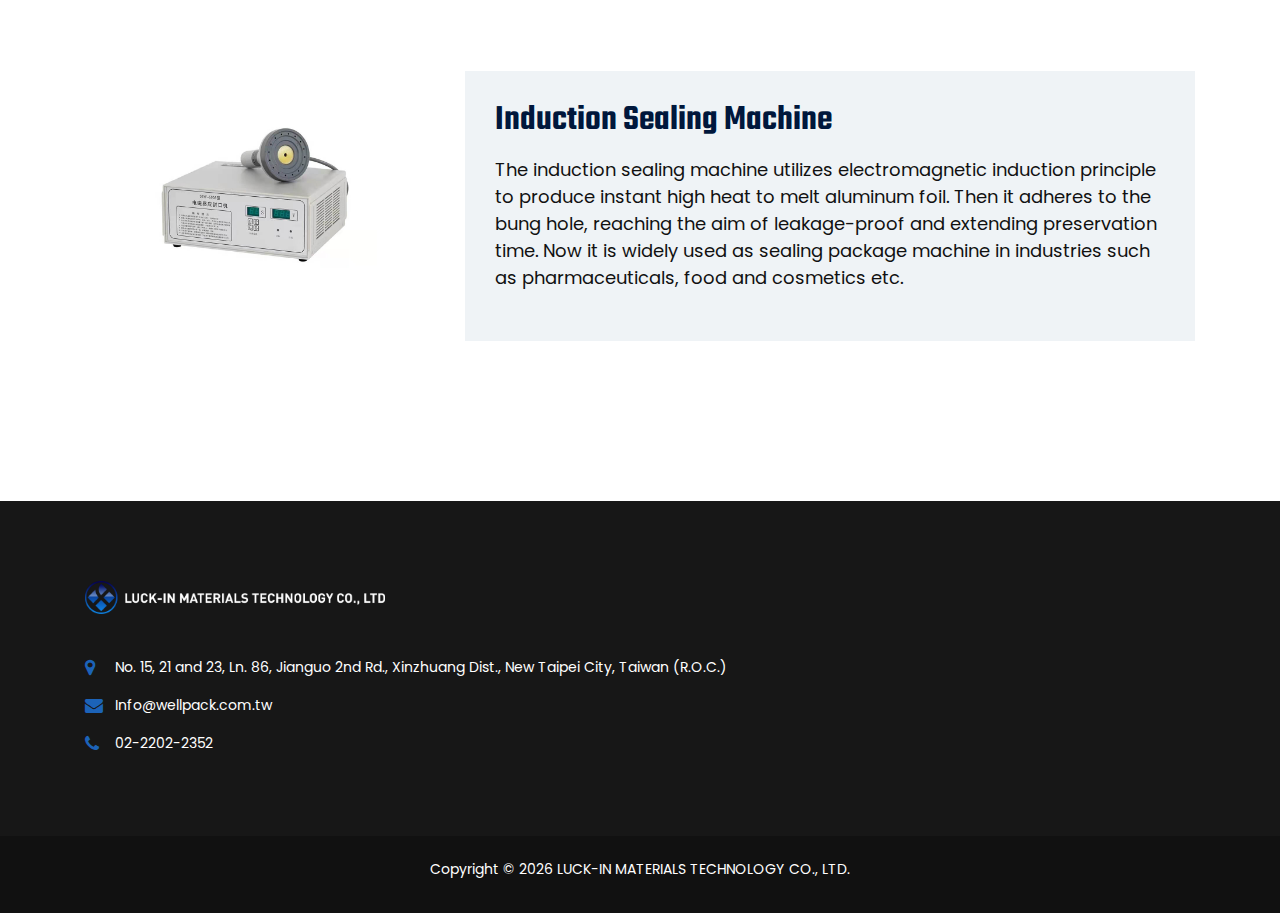
<file: en/product-service.html>
<!DOCTYPE html>
<html lang="en">

<head>

	<!-- META -->
    <meta charset="utf-8">
    <meta http-equiv="X-UA-Compatible" content="IE=edge">
    <meta name="keywords" content="" />
    <meta name="author" content="" />
    <meta name="robots" content="" />
    <meta name="description" content="" />

    <!-- FAVICONS ICON -->
    <link rel="icon" href="images/logo/favicon.svg" type="image/x-icon" />
    <link rel="shortcut icon" type="image/x-icon" href="images/logo/favicon.svg" />

    <!-- PAGE TITLE HERE -->
    <title>LUCK-IN | PRODUCTS AND SERVICES</title>

    <!-- MOBILE SPECIFIC -->
    <meta name="viewport" content="width=device-width, initial-scale=1">


    <!-- BOOTSTRAP STYLE SHEET -->
    <link rel="stylesheet" type="text/css" href="css/bootstrap.min.css">
    <!-- FONTAWESOME STYLE SHEET -->
    <link rel="stylesheet" type="text/css" href="css/fontawesome/css/font-awesome.min.css" />

    <!-- OWL CAROUSEL STYLE SHEET -->
    <link rel="stylesheet" type="text/css" href="css/owl.carousel.min.css">
    <!-- BOOTSTRAP SLECT BOX STYLE SHEET  -->
    <link rel="stylesheet" type="text/css" href="css/bootstrap-select.min.css">
    <!-- MAGNIFIC POPUP STYLE SHEET -->
    <link rel="stylesheet" type="text/css" href="css/magnific-popup.min.css">
    <!-- LOADER STYLE SHEET -->
    <link rel="stylesheet" type="text/css" href="css/loader.min.css">
    <!-- MAIN STYLE SHEET -->
    <link rel="stylesheet" type="text/css" href="css/style.css">
        <!-- FLATICON STYLE SHEET -->
    <link rel="stylesheet" type="text/css" href="css/flaticon.min.css">

    <!-- IMAGE POPUP -->
    <link rel="stylesheet" type="text/css" href="css/lc_lightbox.css" />

    <!-- THEME COLOR CHANGE STYLE SHEET -->
    <link rel="stylesheet" class="skin" type="text/css" href="css/skin/skin-9.css">


    <!-- REVOLUTION SLIDER 12 -->
    <link rel="stylesheet" type="text/css" href="css/rev-slider-12.css">
    <!-- REVOLUTION SLIDER CSS -->
    <link rel="stylesheet" type="text/css" href="plugins/revolution/revolution/css/settings.css">
    <!-- REVOLUTION NAVIGATION STYLE -->
    <link rel="stylesheet" type="text/css" href="plugins/revolution/revolution/css/navigation.css">

    <!-- animate.css -->
    <link rel="stylesheet" type="text/css" href="css/animate.min.css">
    <!-- CUSTOM STYLE SHEET -->
    <link rel="stylesheet" type="text/css" href="css/style-custom.css">

    <!-- GOOGLE FONTS -->
    <link href="https://fonts.googleapis.com/css?family=Teko:300,400,500,600,700&display=swap" rel="stylesheet">
    <link href="https://fonts.googleapis.com/css?family=Poppins&display=swap" rel="stylesheet">
    <link href="https://fonts.googleapis.com/css?family=Roboto:400,500,700,900&display=swap" rel="stylesheet">

</head>

<body>

	<div class="page-wraper product-service">

        <!-- HEADER START -->
        <header class="site-header header-style-11 mobile-sider-drawer-menu">
            <div class="header-style-11-content">
                 <div class="header-middle-wraper">
                    <div class="container">
                        <div class="header-middle d-flex justify-content-between align-items-center">
                            <div class="logo-header">
                                <div class="logo-header-inner logo-header-one">
                                    <a href="index.html">
                                        <img src="images/logo/logo.png" alt="">
                                    </a>
                                </div>
                            </div>
                        </div>
                    </div>
                 </div>
                <div class="header-bottom" style="background-color: white;">
                    <div class="sticky-header main-bar-wraper  navbar-expand-lg">

                        <div class="main-bar header-bottom">
                            <div class="container-block clearfix">

                                <div class="navigation-bar">

                                    <!-- NAV Toggle Button -->
                                    <button id="mobile-side-drawer" data-target=".header-nav" data-toggle="collapse" type="button" class="navbar-toggler collapsed">
                                        <span class="sr-only">Toggle navigation</span>
                                        <span class="icon-bar icon-bar-first"></span>
                                        <span class="icon-bar icon-bar-two"></span>
                                        <span class="icon-bar icon-bar-three"></span>
                                    </button>
                                    <!-- MAIN Vav -->
                                    <div class="nav-animation header-nav navbar-collapse collapse d-flex justify-content-between">

                                        <ul class=" nav navbar-nav">
                                            <li>
                                                <a href="index.html" class="navlogo">
                                                    <img src="images/logo/logo.png" alt="">
                                                </a>
                                            </li>
                                            <li><a href="product-service.html">PRODUCTS AND SERVICES</a></li>
                                            <li><a href="case.html">APPLICATION CASE</a></li>
                                            <li><a href="catalog.html">CATALOGUE</a></li>
                                            <li><a href="index.html#index-news">NEWS AND EVENTS</a></li>
                                            <li><a href="index.html#index-contact">CONTACT</a></li>
                                            <li><a href="../index.html">CH</a></li>
                                        </ul>

                                    </div>
                                </div>

                            </div>
                        </div>


                        <!-- SITE Search -->
                        <div id="search-two">
                            <span class="close"></span>
                            <form role="search-two" id="searchform" action="/search" method="get" class="radius-xl">
                                <div class="input-group">
                                    <input class="form-control" value="" name="q" type="search" placeholder="Type to search"/>
                                    <span class="input-group-append"><button type="button" class="search-btn"><i class="fa fa-paper-plane"></i></button></span>
                                </div>
                            </form>
                        </div>

                    </div>
                </div>
            </div>

        </header>
        <!-- HEADER END -->

        <!-- CONTENT START -->
        <div class="page-content">
            <!-- ALL SERVICES START -->
            <div class="section-full p-t80 p-b40">

                <!-- 標題 -->
                <div class="container">
                    <div class="section-content">
                        <div class="wt-separator-two-part">
                            <div class="row wt-separator-two-part-row">
                                <div class="col-12 wt-separator-two-part-left">
                                    <!-- TITLE START-->
                                    <div class="section-head left wt-small-separator-outer">
                                        <!-- <div class="wt-small-separator site-text-primary">
                                            <div class="sep-leaf-left"></div>
                                            <div>福昌工業</div>
                                            <div class="sep-leaf-right"></div>
                                        </div> -->
                                        <h2>PRODUCTS AND SERVICES</h2>
                                        <p>The company produces PE foam sheets, a variety of air-tight gaskets, and customized PE bags. The quality of imported machines is stable and can be applied to various high-end medical, food, cosmetics and other packaging. The products have passed international standard certification. Through Continuous innovation and development, our products can continue to optimize and serve customers.</p>
                                    </div>
                                    <!-- TITLE END-->
                                </div>
                                <!-- <div class="col-lg-4 col-md-5 wt-separator-two-part-right text-right">
                                    <a href="s-agricultural.html" class="site-button site-btn-effect">More Detail</a>
                                </div> -->
                            </div>
                        </div>
                    </div>
                </div>

                <!-- SECTION CONTENT START -->
                <div class="section-full p-t30 p-b80">
                    <!-- PRODUCT DETAILS -->
                    <div class="container woo-entry">

                        <!-- PE發泡原材 -->
                        <div class="row m-b60">

                            <!-- SLIDER START -->
                            <div class="col-lg-4 col-md-4  m-b15">
                                <div class="wt-box wt-product-gallery on-show-slider">

                                    <div id="sync1" class="owl-carousel owl-theme owl-btn-vertical-center m-b5">
                                        <div class="item">
                                            <div class="mfp-gallery">
                                                <div class="wt-box">
                                                    <div class="wt-thum-bx wt-img-overlay1 ">
                                                        <img src="images/product/01/1.jpg" alt="">
                                                        <div class="overlay-bx">
                                                            <div class="overlay-icon">
                                                                <a class="mfp-link" href="images/product/01/1.jpg">
                                                                    <i class="fa fa-arrows-alt wt-icon-box-xs"></i>
                                                                </a>
                                                            </div>
                                                        </div>
                                                    </div>
                                                </div>
                                            </div>
                                        </div>
                                        <div class="item">
                                            <div class="mfp-gallery">
                                                <div class="wt-box">
                                                    <div class="wt-thum-bx wt-img-overlay1 ">
                                                        <img src="images/product/01/2.jpg" alt="">
                                                        <div class="overlay-bx">
                                                            <div class="overlay-icon">
                                                                <a class="mfp-link" href="images/product/01/2.jpg">
                                                                    <i class="fa fa-arrows-alt wt-icon-box-xs"></i>
                                                                </a>
                                                            </div>
                                                        </div>
                                                    </div>
                                                </div>
                                            </div>
                                        </div>
                                        <div class="item">
                                            <div class="mfp-gallery">
                                                <div class="wt-box">
                                                    <div class="wt-thum-bx wt-img-overlay1 ">
                                                        <img src="images/product/01/3.jpg" alt="">
                                                        <div class="overlay-bx">
                                                            <div class="overlay-icon">
                                                                <a class="mfp-link" href="images/product/01/3.jpg">
                                                                    <i class="fa fa-arrows-alt wt-icon-box-xs"></i>
                                                                </a>
                                                            </div>
                                                        </div>
                                                    </div>
                                                </div>
                                            </div>
                                        </div>
                                        <div class="item">
                                            <div class="mfp-gallery">
                                                <div class="wt-box">
                                                    <div class="wt-thum-bx wt-img-overlay1 ">
                                                        <img src="images/product/01/4.jpg" alt="">
                                                        <div class="overlay-bx">
                                                            <div class="overlay-icon">
                                                                <a class="mfp-link" href="images/product/01/4.jpg">
                                                                    <i class="fa fa-arrows-alt wt-icon-box-xs"></i>
                                                                </a>
                                                            </div>
                                                        </div>
                                                    </div>
                                                </div>
                                            </div>
                                        </div>
                                    </div>

                                    <div id="sync2" class="owl-carousel owl-theme">
                                        <div class="item">
                                            <div class="wt-media">
                                                <img src="images/product/01/1.jpg" alt="">
                                            </div>
                                        </div>
                                        <div class="item">
                                            <div class="wt-media">
                                                <img src="images/product/01/2.jpg" alt="">
                                            </div>
                                        </div>
                                        <div class="item">
                                            <div class="wt-media">
                                                <img src="images/product/01/3.jpg" alt="">
                                            </div>
                                        </div>
                                        <div class="item">
                                            <div class="wt-media">
                                                <img src="images/product/01/4.jpg" alt="">
                                            </div>
                                        </div>
                                    </div>
                                </div>
                            </div>
                            <!-- SLIDER END -->

                            <!-- CONTENT START -->
                            <div class="col-lg-8 col-md-8">
                                <div class="product-detail-info bg-gray p-a30">
                                    <div class="wt-product-title ">
                                        <h2 class="post-title">PE Foam Sheets</h2>
                                    </div>


                                    <div class="wt-product-text">
                                        <p>100% Made in TAIWAN<br>
                                            Made from 100% Polyethylene<br>
                                            Non-toxic and odorless<br>
                                            Eco-friendly<br>
                                            Custom size<br>
                                            A Material is Food and Drug Grade</p>
                                    </div>

                                </div>
                            </div>
                            <!-- CONTENT END -->

                        </div>

                        <!-- OPP -->
                        <div class="row m-b60">

                            <!-- SLIDER START -->
                            <div class="col-lg-4 col-md-4  m-b15">
                                <div class="wt-box wt-product-gallery on-show-slider">

                                    <div id="sync3" class="owl-carousel owl-theme owl-btn-vertical-center m-b5">
                                        <div class="item">
                                            <div class="mfp-gallery">
                                                <div class="wt-box">
                                                    <div class="wt-thum-bx wt-img-overlay1 ">
                                                        <img src="images/product/02/1.jpg" alt="">
                                                        <div class="overlay-bx">
                                                            <div class="overlay-icon">
                                                                <a class="mfp-link" href="images/product/02/1.jpg">
                                                                    <i class="fa fa-arrows-alt wt-icon-box-xs"></i>
                                                                </a>
                                                            </div>
                                                        </div>
                                                    </div>
                                                </div>
                                            </div>
                                        </div>
                                    </div>

                                    <!-- <div id="sync4" class="owl-carousel owl-theme">
                                        <div class="item">
                                            <div class="wt-media">
                                                <img src="images/product/02/1.jpg" alt="">
                                            </div>
                                        </div>
                                    </div> -->
                                </div>
                            </div>
                            <!-- SLIDER END -->

                            <!-- CONTENT START -->
                            <div class="col-lg-8 col-md-8">
                                <div class="product-detail-info bg-gray p-a30">
                                    <div class="wt-product-title ">
                                        <h2 class="post-title">OPP Lamination Foamed Film</h2>
                                    </div>

                                    <div class="wt-product-text">
                                        <p>Custom size<br>
                                            Oil Resistance<br>
                                            High Gloss <br>
                                            Air Impermeable</p>
                                    </div>

                                </div>
                            </div>
                            <!-- CONTENT END -->

                        </div>

                        <!-- PE管膜 -->
                        <div class="row m-b60">

                            <!-- SLIDER START -->
                            <div class="col-lg-4 col-md-4  m-b15">
                                <div class="wt-box wt-product-gallery on-show-slider">

                                    <div id="sync5" class="owl-carousel owl-theme owl-btn-vertical-center m-b5">
                                        <div class="item">
                                            <div class="mfp-gallery">
                                                <div class="wt-box">
                                                    <div class="wt-thum-bx wt-img-overlay1 ">
                                                        <img src="images/product/03/1.jpg" alt="">
                                                        <div class="overlay-bx">
                                                            <div class="overlay-icon">
                                                                <a class="mfp-link" href="images/product/03/1.jpg">
                                                                    <i class="fa fa-arrows-alt wt-icon-box-xs"></i>
                                                                </a>
                                                            </div>
                                                        </div>
                                                    </div>
                                                </div>
                                            </div>
                                        </div>
                                    </div>

                                    <!-- <div id="sync6" class="owl-carousel owl-theme">
                                        <div class="item">
                                            <div class="wt-media">
                                                <img src="images/products/thumb/pic1.jpg" alt="">
                                            </div>
                                        </div>
                                    </div> -->
                                </div>
                            </div>
                            <!-- SLIDER END -->

                            <!-- CONTENT START -->
                            <div class="col-lg-8 col-md-8">
                                <div class="product-detail-info bg-gray p-a30">
                                    <div class="wt-product-title ">
                                        <h2 class="post-title">PE Blown Film</h2>
                                    </div>


                                    <div class="wt-product-text">
                                        <p>100% Made in TAIWAN
                                            Made from 100% Polyethylene<br>
                                            Custom size<br>
                                            </p>
                                    </div>

                                </div>
                            </div>
                            <!-- CONTENT END -->

                        </div>

                        <!-- 鋁箔封口 -->
                        <div class="row m-b60">

                            <!-- SLIDER START -->
                            <div class="col-lg-4 col-md-4  m-b15">
                                <div class="wt-box wt-product-gallery on-show-slider">

                                    <div id="sync7" class="owl-carousel owl-theme owl-btn-vertical-center m-b5">
                                        <div class="item">
                                            <div class="mfp-gallery">
                                                <div class="wt-box">
                                                    <div class="wt-thum-bx wt-img-overlay1 ">
                                                        <img src="images/product/04/1.jpg" alt="">
                                                        <div class="overlay-bx">
                                                            <div class="overlay-icon">
                                                                <a class="mfp-link" href="images/product/04/1.jpg">
                                                                    <i class="fa fa-arrows-alt wt-icon-box-xs"></i>
                                                                </a>
                                                            </div>
                                                        </div>
                                                    </div>
                                                </div>
                                            </div>
                                        </div>
                                        <div class="item">
                                            <div class="mfp-gallery">
                                                <div class="wt-box">
                                                    <div class="wt-thum-bx wt-img-overlay1 ">
                                                        <img src="images/product/04/2.jpg" alt="">
                                                        <div class="overlay-bx">
                                                            <div class="overlay-icon">
                                                                <a class="mfp-link" href="images/product/04/2.jpg">
                                                                    <i class="fa fa-arrows-alt wt-icon-box-xs"></i>
                                                                </a>
                                                            </div>
                                                        </div>
                                                    </div>
                                                </div>
                                            </div>
                                        </div>
                                        <div class="item">
                                            <div class="mfp-gallery">
                                                <div class="wt-box">
                                                    <div class="wt-thum-bx wt-img-overlay1 ">
                                                        <img src="images/product/04/3.jpg" alt="">
                                                        <div class="overlay-bx">
                                                            <div class="overlay-icon">
                                                                <a class="mfp-link" href="images/product/04/3.jpg">
                                                                    <i class="fa fa-arrows-alt wt-icon-box-xs"></i>
                                                                </a>
                                                            </div>
                                                        </div>
                                                    </div>
                                                </div>
                                            </div>
                                        </div>
                                    </div>

                                    <div id="sync8" class="owl-carousel owl-theme">
                                        <div class="item">
                                            <div class="wt-media">
                                                <img src="images/product/04/1.jpg" alt="">
                                            </div>
                                        </div>
                                        <div class="item">
                                            <div class="wt-media">
                                                <img src="images/product/04/2.jpg" alt="">
                                            </div>
                                        </div>
                                        <div class="item">
                                            <div class="wt-media">
                                                <img src="images/product/04/3.jpg" alt="">
                                            </div>
                                        </div>
                                    </div>
                                </div>
                            </div>
                            <!-- SLIDER END -->

                            <!-- CONTENT START -->
                            <div class="col-lg-8 col-md-8">
                                <div class="product-detail-info bg-gray p-a30">
                                    <div class="wt-product-title ">
                                        <h2 class="post-title">Aluminum Foil Inner Seal</h2>
                                    </div>


                                    <div class="wt-product-text">
                                        <p>Custom Printed<br>
                                            For PET/PE/PP/PVC and Glass<br>
                                            The induction sealing machine utilizes electromagnetic induction principle to produce instant high heat to melt aluminum foil. Then it adheres to the bung hole, reaching the aim of leakage-proof and extending preservation time</p>
                                    </div>

                                </div>
                            </div>
                            <!-- CONTENT END -->

                        </div>

                        <!-- 雙層鋁箔封口 -->
                        <div class="row m-b60">

                            <!-- SLIDER START -->
                            <div class="col-lg-4 col-md-4  m-b15">
                                <div class="wt-box wt-product-gallery on-show-slider">

                                    <div id="sync9" class="owl-carousel owl-theme owl-btn-vertical-center m-b5">
                                        <div class="item">
                                            <div class="mfp-gallery">
                                                <div class="wt-box">
                                                    <div class="wt-thum-bx wt-img-overlay1 ">
                                                        <img src="images/product/05/1.jpg" alt="">
                                                        <div class="overlay-bx">
                                                            <div class="overlay-icon">
                                                                <a class="mfp-link" href="images/product/05/1.jpg">
                                                                    <i class="fa fa-arrows-alt wt-icon-box-xs"></i>
                                                                </a>
                                                            </div>
                                                        </div>
                                                    </div>
                                                </div>
                                            </div>
                                        </div>
                                    </div>

                                    <!-- <div id="sync10" class="owl-carousel owl-theme">
                                        <div class="item">
                                            <div class="wt-media">
                                                <img src="images/product/05/1.jpg" alt="">
                                            </div>
                                        </div>
                                    </div> -->
                                </div>
                            </div>
                            <!-- SLIDER END -->

                            <!-- CONTENT START -->
                            <div class="col-lg-8 col-md-8">
                                <div class="product-detail-info bg-gray p-a30">
                                    <div class="wt-product-title ">
                                        <h2 class="post-title">Heat Seal Easy Peel Aluminum Foil</h2>
                                    </div>


                                    <div class="wt-product-text">
                                        <p>Custom Printed<br>
                                            Two-piece foam-backed heat induction foil innerseal that will provide an aggressive bond with clean peel removal from containers.</p>
                                    </div>

                                </div>
                            </div>
                            <!-- CONTENT END -->

                        </div>

                        <!-- PE 發泡抗靜電保護膜 -->
                        <div class="row m-b60">

                            <!-- SLIDER START -->
                            <div class="col-lg-4 col-md-4  m-b15">
                                <div class="wt-box wt-product-gallery on-show-slider">

                                    <div id="sync11" class="owl-carousel owl-theme owl-btn-vertical-center m-b5">
                                        <div class="item">
                                            <div class="mfp-gallery">
                                                <div class="wt-box">
                                                    <div class="wt-thum-bx wt-img-overlay1 ">
                                                        <img src="images/product/06/1.jpg" alt="">
                                                        <div class="overlay-bx">
                                                            <div class="overlay-icon">
                                                                <a class="mfp-link" href="images/product/06/1.jpg">
                                                                    <i class="fa fa-arrows-alt wt-icon-box-xs"></i>
                                                                </a>
                                                            </div>
                                                        </div>
                                                    </div>
                                                </div>
                                            </div>
                                        </div>
                                        <div class="item">
                                            <div class="mfp-gallery">
                                                <div class="wt-box">
                                                    <div class="wt-thum-bx wt-img-overlay1 ">
                                                        <img src="images/product/06/2.jpg" alt="">
                                                        <div class="overlay-bx">
                                                            <div class="overlay-icon">
                                                                <a class="mfp-link" href="images/product/06/2.jpg">
                                                                    <i class="fa fa-arrows-alt wt-icon-box-xs"></i>
                                                                </a>
                                                            </div>
                                                        </div>
                                                    </div>
                                                </div>
                                            </div>
                                        </div>
                                        <div class="item">
                                            <div class="mfp-gallery">
                                                <div class="wt-box">
                                                    <div class="wt-thum-bx wt-img-overlay1 ">
                                                        <img src="images/product/06/3.jpg" alt="">
                                                        <div class="overlay-bx">
                                                            <div class="overlay-icon">
                                                                <a class="mfp-link" href="images/product/06/3.jpg">
                                                                    <i class="fa fa-arrows-alt wt-icon-box-xs"></i>
                                                                </a>
                                                            </div>
                                                        </div>
                                                    </div>
                                                </div>
                                            </div>
                                        </div>
                                    </div>

                                    <div id="sync12" class="owl-carousel owl-theme">
                                        <div class="item">
                                            <div class="wt-media">
                                                <img src="images/product/06/1.jpg" alt="">
                                            </div>
                                        </div>
                                        <div class="item">
                                            <div class="wt-media">
                                                <img src="images/product/06/2.jpg" alt="">
                                            </div>
                                        </div>
                                        <div class="item">
                                            <div class="wt-media">
                                                <img src="images/product/06/3.jpg" alt="">
                                            </div>
                                        </div>
                                    </div>
                                </div>
                            </div>
                            <!-- SLIDER END -->

                            <!-- CONTENT START -->
                            <div class="col-lg-8 col-md-8">
                                <div class="product-detail-info bg-gray p-a30">
                                    <div class="wt-product-title ">
                                        <h2 class="post-title">PE Anti-static Protection Tape – Free Glue</h2>
                                    </div>


                                    <div class="wt-product-text">
                                        <p>Spacers paper for scratch-resistant surface of optical components<br>
                                            Spacers used in PCB<br>
                                            Custom size<br>
                                            Anti-static, with a high level of cleanliness, reusable, and eco-friendly product
                                            </p>
                                    </div>

                                </div>
                            </div>
                            <!-- CONTENT END -->

                        </div>

                        <!-- 客製化產品 -->
                        <div class="row m-b60">

                            <!-- SLIDER START -->
                            <div class="col-lg-4 col-md-4  m-b15">
                                <div class="wt-box wt-product-gallery on-show-slider">

                                    <div id="sync13" class="owl-carousel owl-theme owl-btn-vertical-center m-b5">
                                        <div class="item">
                                            <div class="mfp-gallery">
                                                <div class="wt-box">
                                                    <div class="wt-thum-bx wt-img-overlay1 ">
                                                        <img src="images/product/07/1.jpg" alt="">
                                                        <div class="overlay-bx">
                                                            <div class="overlay-icon">
                                                                <a class="mfp-link" href="images/product/07/1.jpg">
                                                                    <i class="fa fa-arrows-alt wt-icon-box-xs"></i>
                                                                </a>
                                                            </div>
                                                        </div>
                                                    </div>
                                                </div>
                                            </div>
                                        </div>
                                        <div class="item">
                                            <div class="mfp-gallery">
                                                <div class="wt-box">
                                                    <div class="wt-thum-bx wt-img-overlay1 ">
                                                        <img src="images/product/07/2.jpg" alt="">
                                                        <div class="overlay-bx">
                                                            <div class="overlay-icon">
                                                                <a class="mfp-link" href="images/product/07/2.jpg">
                                                                    <i class="fa fa-arrows-alt wt-icon-box-xs"></i>
                                                                </a>
                                                            </div>
                                                        </div>
                                                    </div>
                                                </div>
                                            </div>
                                        </div>
                                        <div class="item">
                                            <div class="mfp-gallery">
                                                <div class="wt-box">
                                                    <div class="wt-thum-bx wt-img-overlay1 ">
                                                        <img src="images/product/07/3.jpg" alt="">
                                                        <div class="overlay-bx">
                                                            <div class="overlay-icon">
                                                                <a class="mfp-link" href="images/product/07/3.jpg">
                                                                    <i class="fa fa-arrows-alt wt-icon-box-xs"></i>
                                                                </a>
                                                            </div>
                                                        </div>
                                                    </div>
                                                </div>
                                            </div>
                                        </div>
                                        <div class="item">
                                            <div class="mfp-gallery">
                                                <div class="wt-box">
                                                    <div class="wt-thum-bx wt-img-overlay1 ">
                                                        <img src="images/product/07/4.jpg" alt="">
                                                        <div class="overlay-bx">
                                                            <div class="overlay-icon">
                                                                <a class="mfp-link" href="images/product/07/4.jpg">
                                                                    <i class="fa fa-arrows-alt wt-icon-box-xs"></i>
                                                                </a>
                                                            </div>
                                                        </div>
                                                    </div>
                                                </div>
                                            </div>
                                        </div>
                                        <div class="item">
                                            <div class="mfp-gallery">
                                                <div class="wt-box">
                                                    <div class="wt-thum-bx wt-img-overlay1 ">
                                                        <img src="images/product/07/5.jpg" alt="">
                                                        <div class="overlay-bx">
                                                            <div class="overlay-icon">
                                                                <a class="mfp-link" href="images/product/07/5.jpg">
                                                                    <i class="fa fa-arrows-alt wt-icon-box-xs"></i>
                                                                </a>
                                                            </div>
                                                        </div>
                                                    </div>
                                                </div>
                                            </div>
                                        </div>
                                    </div>

                                    <div id="sync14" class="owl-carousel owl-theme">
                                        <div class="item">
                                            <div class="wt-media">
                                                <img src="images/product/07/1.jpg" alt="">
                                            </div>
                                        </div>
                                        <div class="item">
                                            <div class="wt-media">
                                                <img src="images/product/07/2.jpg" alt="">
                                            </div>
                                        </div>
                                        <div class="item">
                                            <div class="wt-media">
                                                <img src="images/product/07/3.jpg" alt="">
                                            </div>
                                        </div>
                                        <div class="item">
                                            <div class="wt-media">
                                                <img src="images/product/07/4.jpg" alt="">
                                            </div>
                                        </div>
                                        <div class="item">
                                            <div class="wt-media">
                                                <img src="images/product/07/5.jpg" alt="">
                                            </div>
                                        </div>
                                    </div>
                                </div>
                            </div>
                            <!-- SLIDER END -->

                            <!-- CONTENT START -->
                            <div class="col-lg-8 col-md-8">
                                <div class="product-detail-info bg-gray p-a30">
                                    <div class="wt-product-title ">
                                        <h2 class="post-title">Custom Printed Plastic Bags</h2>
                                    </div>


                                    <div class="wt-product-text">
                                        <p>Custom size and Custom Printed<br>
                                            Waterproof and Reusable</p>
                                    </div>

                                </div>
                            </div>
                            <!-- CONTENT END -->

                        </div>

                        <!-- 墊片沖型 -->
                        <div class="row m-b60">

                            <!-- SLIDER START -->
                            <div class="col-lg-4 col-md-4  m-b15">
                                <div class="wt-box wt-product-gallery on-show-slider">

                                    <div id="sync15" class="owl-carousel owl-theme owl-btn-vertical-center m-b5">
                                        <div class="item">
                                            <div class="mfp-gallery">
                                                <div class="wt-box">
                                                    <div class="wt-thum-bx wt-img-overlay1 ">
                                                        <img src="images/product/08/1.jpg" alt="">
                                                        <div class="overlay-bx">
                                                            <div class="overlay-icon">
                                                                <a class="mfp-link" href="images/product/08/1.jpg">
                                                                    <i class="fa fa-arrows-alt wt-icon-box-xs"></i>
                                                                </a>
                                                            </div>
                                                        </div>
                                                    </div>
                                                </div>
                                            </div>
                                        </div>
                                        <div class="item">
                                            <div class="mfp-gallery">
                                                <div class="wt-box">
                                                    <div class="wt-thum-bx wt-img-overlay1 ">
                                                        <img src="images/product/08/2.jpg" alt="">
                                                        <div class="overlay-bx">
                                                            <div class="overlay-icon">
                                                                <a class="mfp-link" href="images/product/08/2.jpg">
                                                                    <i class="fa fa-arrows-alt wt-icon-box-xs"></i>
                                                                </a>
                                                            </div>
                                                        </div>
                                                    </div>
                                                </div>
                                            </div>
                                        </div>
                                        <div class="item">
                                            <div class="mfp-gallery">
                                                <div class="wt-box">
                                                    <div class="wt-thum-bx wt-img-overlay1 ">
                                                        <img src="images/product/08/3.jpg" alt="">
                                                        <div class="overlay-bx">
                                                            <div class="overlay-icon">
                                                                <a class="mfp-link" href="images/product/08/3.jpg">
                                                                    <i class="fa fa-arrows-alt wt-icon-box-xs"></i>
                                                                </a>
                                                            </div>
                                                        </div>
                                                    </div>
                                                </div>
                                            </div>
                                        </div>
                                        <div class="item">
                                            <div class="mfp-gallery">
                                                <div class="wt-box">
                                                    <div class="wt-thum-bx wt-img-overlay1 ">
                                                        <img src="images/product/08/4.jpg" alt="">
                                                        <div class="overlay-bx">
                                                            <div class="overlay-icon">
                                                                <a class="mfp-link" href="images/product/08/4.jpg">
                                                                    <i class="fa fa-arrows-alt wt-icon-box-xs"></i>
                                                                </a>
                                                            </div>
                                                        </div>
                                                    </div>
                                                </div>
                                            </div>
                                        </div>
                                        <div class="item">
                                            <div class="mfp-gallery">
                                                <div class="wt-box">
                                                    <div class="wt-thum-bx wt-img-overlay1 ">
                                                        <img src="images/product/08/6.jpg" alt="">
                                                        <div class="overlay-bx">
                                                            <div class="overlay-icon">
                                                                <a class="mfp-link" href="images/product/08/6.jpg">
                                                                    <i class="fa fa-arrows-alt wt-icon-box-xs"></i>
                                                                </a>
                                                            </div>
                                                        </div>
                                                    </div>
                                                </div>
                                            </div>
                                        </div>
                                        <div class="item">
                                            <div class="mfp-gallery">
                                                <div class="wt-box">
                                                    <div class="wt-thum-bx wt-img-overlay1 ">
                                                        <img src="images/product/08/7.jpg" alt="">
                                                        <div class="overlay-bx">
                                                            <div class="overlay-icon">
                                                                <a class="mfp-link" href="images/product/08/7.jpg">
                                                                    <i class="fa fa-arrows-alt wt-icon-box-xs"></i>
                                                                </a>
                                                            </div>
                                                        </div>
                                                    </div>
                                                </div>
                                            </div>
                                        </div>
                                        <div class="item">
                                            <div class="mfp-gallery">
                                                <div class="wt-box">
                                                    <div class="wt-thum-bx wt-img-overlay1 ">
                                                        <img src="images/product/08/8.jpg" alt="">
                                                        <div class="overlay-bx">
                                                            <div class="overlay-icon">
                                                                <a class="mfp-link" href="images/product/08/8.jpg">
                                                                    <i class="fa fa-arrows-alt wt-icon-box-xs"></i>
                                                                </a>
                                                            </div>
                                                        </div>
                                                    </div>
                                                </div>
                                            </div>
                                        </div>
                                        <div class="item">
                                            <div class="mfp-gallery">
                                                <div class="wt-box">
                                                    <div class="wt-thum-bx wt-img-overlay1 ">
                                                        <img src="images/product/08/9.jpg" alt="">
                                                        <div class="overlay-bx">
                                                            <div class="overlay-icon">
                                                                <a class="mfp-link" href="images/product/08/9.jpg">
                                                                    <i class="fa fa-arrows-alt wt-icon-box-xs"></i>
                                                                </a>
                                                            </div>
                                                        </div>
                                                    </div>
                                                </div>
                                            </div>
                                        </div>
                                        <div class="item">
                                            <div class="mfp-gallery">
                                                <div class="wt-box">
                                                    <div class="wt-thum-bx wt-img-overlay1 ">
                                                        <img src="images/product/08/10.jpg" alt="">
                                                        <div class="overlay-bx">
                                                            <div class="overlay-icon">
                                                                <a class="mfp-link" href="images/product/08/10.jpg">
                                                                    <i class="fa fa-arrows-alt wt-icon-box-xs"></i>
                                                                </a>
                                                            </div>
                                                        </div>
                                                    </div>
                                                </div>
                                            </div>
                                        </div>
                                        <div class="item">
                                            <div class="mfp-gallery">
                                                <div class="wt-box">
                                                    <div class="wt-thum-bx wt-img-overlay1 ">
                                                        <img src="images/product/08/11.jpg" alt="">
                                                        <div class="overlay-bx">
                                                            <div class="overlay-icon">
                                                                <a class="mfp-link" href="images/product/08/11.jpg">
                                                                    <i class="fa fa-arrows-alt wt-icon-box-xs"></i>
                                                                </a>
                                                            </div>
                                                        </div>
                                                    </div>
                                                </div>
                                            </div>
                                        </div>
                                    </div>

                                    <div id="sync16" class="owl-carousel owl-theme">
                                        <div class="item">
                                            <div class="wt-media">
                                                <img src="images/product/08/1.jpg" alt="">
                                            </div>
                                        </div>
                                        <div class="item">
                                            <div class="wt-media">
                                                <img src="images/product/08/2.jpg" alt="">
                                            </div>
                                        </div>
                                        <div class="item">
                                            <div class="wt-media">
                                                <img src="images/product/08/3.jpg" alt="">
                                            </div>
                                        </div>
                                        <div class="item">
                                            <div class="wt-media">
                                                <img src="images/product/08/4.jpg" alt="">
                                            </div>
                                        </div>
                                        <div class="item">
                                            <div class="wt-media">
                                                <img src="images/product/08/6.jpg" alt="">
                                            </div>
                                        </div>
                                        <div class="item">
                                            <div class="wt-media">
                                                <img src="images/product/08/7.jpg" alt="">
                                            </div>
                                        </div>
                                        <div class="item">
                                            <div class="wt-media">
                                                <img src="images/product/08/8.jpg" alt="">
                                            </div>
                                        </div>
                                        <div class="item">
                                            <div class="wt-media">
                                                <img src="images/product/08/9.jpg" alt="">
                                            </div>
                                        </div>
                                        <div class="item">
                                            <div class="wt-media">
                                                <img src="images/product/08/10.jpg" alt="">
                                            </div>
                                        </div>
                                        <div class="item">
                                            <div class="wt-media">
                                                <img src="images/product/08/11.jpg" alt="">
                                            </div>
                                        </div>
                                    </div>
                                </div>
                            </div>
                            <!-- SLIDER END -->

                            <!-- CONTENT START -->
                            <div class="col-lg-8 col-md-8">
                                <div class="product-detail-info bg-gray p-a30">
                                    <div class="wt-product-title ">
                                        <h2 class="post-title">Seal Liners</h2>
                                    </div>


                                    <div class="wt-product-text">
                                        <p>Material: PE Foamed/ Pressure-Sensitive Seal/ Aluminum Foil<br>
                                            Shape: Circle/Hollow/ Single-Tab/ Tri-tab<br>
                                            Custom size and High Quality</p>
                                    </div>

                                </div>
                            </div>
                            <!-- CONTENT END -->

                        </div>

                        <!-- 墊片沖型 -->
                        <div class="row m-b40">

                            <!-- SLIDER START -->
                            <div class="col-lg-4 col-md-4  m-b15">
                                <div class="wt-box wt-product-gallery on-show-slider">

                                    <div id="sync17" class="owl-carousel owl-theme owl-btn-vertical-center m-b5">
                                        <div class="item">
                                            <div class="mfp-gallery">
                                                <div class="wt-box">
                                                    <div class="wt-thum-bx wt-img-overlay1 ">
                                                        <img src="images/product/09/1.jpg" alt="">
                                                        <div class="overlay-bx">
                                                            <div class="overlay-icon">
                                                                <a class="mfp-link" href="images/product/09/1.jpg">
                                                                    <i class="fa fa-arrows-alt wt-icon-box-xs"></i>
                                                                </a>
                                                            </div>
                                                        </div>
                                                    </div>
                                                </div>
                                            </div>
                                        </div>
                                    </div>

                                    <!-- <div id="sync18" class="owl-carousel owl-theme">
                                        <div class="item">
                                            <div class="wt-media">
                                                <img src="images/product/09/1.jpg" alt="">
                                            </div>
                                        </div>
                                    </div> -->

                                </div>
                            </div>
                            <!-- SLIDER END -->

                            <!-- CONTENT START -->
                            <div class="col-lg-8 col-md-8">
                                <div class="product-detail-info bg-gray p-a30">
                                    <div class="wt-product-title ">
                                        <h2 class="post-title">Induction Sealing Machine</h2>
                                    </div>


                                    <div class="wt-product-text">
                                        <p>The induction sealing machine utilizes electromagnetic induction principle to produce instant high heat to melt aluminum foil. Then it adheres to the bung hole, reaching the aim of leakage-proof and extending preservation time. Now it is widely used as sealing package machine in industries such as pharmaceuticals, food and cosmetics etc.</p>
                                    </div>

                                </div>
                            </div>
                            <!-- CONTENT END -->

                        </div>
                    </div>
                    <!-- PRODUCT DETAILS -->

                </div>
                <!-- CONTENT CONTENT END -->

            </div>
            <!-- ALL SERVICES SECTION END -->
        </div>
        <!-- CONTENT END -->

        <!-- FOOTER START -->
        <footer class="site-footer footer-large footer-dark text-white footer-style3" >

            <!-- FOOTER BLOCKES START -->
            <div class="footer-top">
                <div class="container">
                  <div class="row">

                        <div class="col-12">
                            <div class="widget widget_about">
                                <div class="logo-footer clearfix">
                                    <a href="index.html"><img src="images/logo/logo-white.png" alt="" ></a>
                                </div>
                            </div>
                            <div class="widget recent-posts-entry">
                               <ul class="widget_address">
                                    <li><i class="fa fa-map-marker"></i>No. 15, 21 and 23, Ln. 86, Jianguo 2nd Rd., Xinzhuang Dist., New Taipei City, Taiwan (R.O.C.)</li>
                                    <li><i class="fa fa-envelope"></i><a href="mailto:Info@wellpack.com.tw">Info@wellpack.com.tw</a></li>

                                    <li> <i class="fa fa-phone"></i><a href="tel:02-2202-2352">02-2202-2352</a></li>
                                </ul>
                            </div>

                        </div>
                    </div>
                </div>
            </div>

            <!-- FOOTER COPYRIGHT -->
            <div class="footer-bottom">
              <div class="container">
                <div class="wt-footer-bot-left d-flex justify-content-center">
                   <p class="site-text-primary copyrights-text">Copyright ©  <span id="year">2023</span> LUCK-IN MATERIALS TECHNOLOGY CO., LTD.</p>
                </div>
              </div>
            </div>

        </footer>
        <!-- FOOTER END -->

        <!-- BUTTON TOP START -->
		<button class="scroltop"><span class="fa fa-angle-up  relative" id="btn-vibrate"></span></button>

 	</div>

<!-- LOADING AREA START ===== -->
<div class="loading-area">
    <div class="loading-box"></div>
    <div class="loading-pic">

        <div class="loader">
            <span class="block-1"></span>
            <span class="block-2"></span>
            <span class="block-3"></span>
            <span class="block-4"></span>
            <span class="block-5"></span>
            <span class="block-6"></span>
            <span class="block-7"></span>
            <span class="block-8"></span>
            <span class="block-9"></span>
            <span class="block-10"></span>
            <span class="block-11"></span>
            <span class="block-12"></span>
            <span class="block-13"></span>
            <span class="block-14"></span>
            <span class="block-15"></span>
            <span class="block-16"></span>
        </div>
    </div>
</div>
<!-- LOADING AREA  END ====== -->


<!-- JAVASCRIPT  FILES ========================================= -->
<script  src="js/jquery-2.2.0.min.js"></script><!-- JQUERY.MIN JS -->
<script  src="js/popper.min.js"></script><!-- POPPER.MIN JS -->
<script  src="js/bootstrap.min.js"></script><!-- BOOTSTRAP.MIN JS -->
<script  src="js/bootstrap-select.min.js"></script><!-- Form js -->
<script  src="js/magnific-popup.min.js"></script><!-- MAGNIFIC-POPUP JS -->
<script  src="js/waypoints.min.js"></script><!-- WAYPOINTS JS -->
<script  src="js/counterup.min.js"></script><!-- COUNTERUP JS -->
<script  src="js/waypoints-sticky.min.js"></script><!-- STICKY HEADER -->
<script  src="js/isotope.pkgd.min.js"></script><!-- MASONRY  -->
<script  src="js/owl.carousel.min.js"></script><!-- OWL  SLIDER  -->
<script  src="js/stellar.min.js"></script><!-- PARALLAX BG IMAGE   -->
<script  src="js/theia-sticky-sidebar.js"></script><!-- STICKY SIDEBAR  -->
<script  src="js/jquery.bootstrap-touchspin.js"></script><!-- FORM JS -->
<script  src="js/custom.js"></script><!-- CUSTOM FUCTIONS  -->
<script  src="js/lc_lightbox.lite.js" ></script><!-- IMAGE POPUP -->

<!-- REVOLUTION JS FILES -->

<script  src="plugins/revolution/revolution/js/jquery.themepunch.tools.min.js"></script>
<script  src="plugins/revolution/revolution/js/jquery.themepunch.revolution.min.js"></script>

<!-- SLIDER REVOLUTION 5.0 EXTENSIONS  (Load Extensions only on Local File Systems !  The following part can be removed on Server for On Demand Loading) -->
<script  src="plugins/revolution/revolution/js/extensions/revolution-plugin.js"></script>

<!-- REVOLUTION SLIDER SCRIPT FILES -->
<script  src="js/rev-script-12.js"></script>

<!-- 新增功能 -->
<script  src="js/common.js" ></script>
<script  src="js/product-service.js" ></script>


</body>

</html>
</file>
<file: css/loader.min.css>
.loader {
	height: 58px;
	left: 50%;
	position: absolute;
	transform: translateX(-50%) translateY(-50%);
		-o-transform: translateX(-50%) translateY(-50%);
		-ms-transform: translateX(-50%) translateY(-50%);
		-webkit-transform: translateX(-50%) translateY(-50%);
		-moz-transform: translateX(-50%) translateY(-50%);
	width: 58px;
}
.loader span {
	/* background: rgb(255,95,21); */
	background: #1c63b8;
	display: block;
	height: 12px;
	opacity: 0;
	position: absolute;
	width: 12px;
	animation: load 4.6s ease-in-out infinite;
		-o-animation: load 4.6s ease-in-out infinite;
		-ms-animation: load 4.6s ease-in-out infinite;
		-webkit-animation: load 4.6s ease-in-out infinite;
		-moz-animation: load 4.6s ease-in-out infinite;
}
.loader span.block-1 {
	animation-delay: 1.06s;
		-o-animation-delay: 1.06s;
		-ms-animation-delay: 1.06s;
		-webkit-animation-delay: 1.06s;
		-moz-animation-delay: 1.06s;
	left: 0px;
	top: 0px;
}
.loader span.block-2 {
	animation-delay: 0.97s;
		-o-animation-delay: 0.97s;
		-ms-animation-delay: 0.97s;
		-webkit-animation-delay: 0.97s;
		-moz-animation-delay: 0.97s;
	left: 16px;
	top: 0px;
}
.loader span.block-3 {
	animation-delay: 0.87s;
		-o-animation-delay: 0.87s;
		-ms-animation-delay: 0.87s;
		-webkit-animation-delay: 0.87s;
		-moz-animation-delay: 0.87s;
	left: 31px;
	top: 0px;
}
.loader span.block-4 {
	animation-delay: 0.78s;
		-o-animation-delay: 0.78s;
		-ms-animation-delay: 0.78s;
		-webkit-animation-delay: 0.78s;
		-moz-animation-delay: 0.78s;
	left: 47px;
	top: 0px;
}
.loader span.block-5 {
	animation-delay: 0.69s;
		-o-animation-delay: 0.69s;
		-ms-animation-delay: 0.69s;
		-webkit-animation-delay: 0.69s;
		-moz-animation-delay: 0.69s;
	left: 0px;
	top: 16px;
}
.loader span.block-6 {
	animation-delay: 0.6s;
		-o-animation-delay: 0.6s;
		-ms-animation-delay: 0.6s;
		-webkit-animation-delay: 0.6s;
		-moz-animation-delay: 0.6s;
	left: 16px;
	top: 16px;
}
.loader span.block-7 {
	animation-delay: 0.51s;
		-o-animation-delay: 0.51s;
		-ms-animation-delay: 0.51s;
		-webkit-animation-delay: 0.51s;
		-moz-animation-delay: 0.51s;
	left: 31px;
	top: 16px;
}
.loader span.block-8 {
	animation-delay: 0.41s;
		-o-animation-delay: 0.41s;
		-ms-animation-delay: 0.41s;
		-webkit-animation-delay: 0.41s;
		-moz-animation-delay: 0.41s;
	left: 47px;
	top: 16px;
}
.loader span.block-9 {
	animation-delay: 0.32s;
		-o-animation-delay: 0.32s;
		-ms-animation-delay: 0.32s;
		-webkit-animation-delay: 0.32s;
		-moz-animation-delay: 0.32s;
	left: 0px;
	top: 31px;
}
.loader span.block-10 {
	animation-delay: 0.23s;
		-o-animation-delay: 0.23s;
		-ms-animation-delay: 0.23s;
		-webkit-animation-delay: 0.23s;
		-moz-animation-delay: 0.23s;
	left: 16px;
	top: 31px;
}
.loader span.block-11 {
	animation-delay: 0.14s;
		-o-animation-delay: 0.14s;
		-ms-animation-delay: 0.14s;
		-webkit-animation-delay: 0.14s;
		-moz-animation-delay: 0.14s;
	left: 31px;
	top: 31px;
}
.loader span.block-12 {
	animation-delay: 0.05s;
		-o-animation-delay: 0.05s;
		-ms-animation-delay: 0.05s;
		-webkit-animation-delay: 0.05s;
		-moz-animation-delay: 0.05s;
	left: 47px;
	top: 31px;
}
.loader span.block-13 {
	animation-delay: -0.05s;
		-o-animation-delay: -0.05s;
		-ms-animation-delay: -0.05s;
		-webkit-animation-delay: -0.05s;
		-moz-animation-delay: -0.05s;
	left: 0px;
	top: 47px;
}
.loader span.block-14 {
	animation-delay: -0.14s;
		-o-animation-delay: -0.14s;
		-ms-animation-delay: -0.14s;
		-webkit-animation-delay: -0.14s;
		-moz-animation-delay: -0.14s;
	left: 16px;
	top: 47px;
}
.loader span.block-15 {
	animation-delay: -0.23s;
		-o-animation-delay: -0.23s;
		-ms-animation-delay: -0.23s;
		-webkit-animation-delay: -0.23s;
		-moz-animation-delay: -0.23s;
	left: 31px;
	top: 47px;
}
.loader span.block-16 {
	animation-delay: -0.32s;
		-o-animation-delay: -0.32s;
		-ms-animation-delay: -0.32s;
		-webkit-animation-delay: -0.32s;
		-moz-animation-delay: -0.32s;
	left: 47px;
	top: 47px;
}




@keyframes load {
	0% {
		opacity: 0;
		transform: translateY(-97px);
	}
	15% {
		opacity: 0;
		transform: translateY(-97px);
	}
	30% {
		opacity: 1;
		transform: translateY(0);
	}
	70% {
		opacity: 1;
		transform: translateY(0);
	}
	85% {
		opacity: 0;
		transform: translateY(97px);
	}
	100% {
		opacity: 0;
		transform: translateY(97px);
	}
}

@-o-keyframes load {
	0% {
		opacity: 0;
		-o-transform: translateY(-97px);
	}
	15% {
		opacity: 0;
		-o-transform: translateY(-97px);
	}
	30% {
		opacity: 1;
		-o-transform: translateY(0);
	}
	70% {
		opacity: 1;
		-o-transform: translateY(0);
	}
	85% {
		opacity: 0;
		-o-transform: translateY(97px);
	}
	100% {
		opacity: 0;
		-o-transform: translateY(97px);
	}
}

@-ms-keyframes load {
	0% {
		opacity: 0;
		-ms-transform: translateY(-97px);
	}
	15% {
		opacity: 0;
		-ms-transform: translateY(-97px);
	}
	30% {
		opacity: 1;
		-ms-transform: translateY(0);
	}
	70% {
		opacity: 1;
		-ms-transform: translateY(0);
	}
	85% {
		opacity: 0;
		-ms-transform: translateY(97px);
	}
	100% {
		opacity: 0;
		-ms-transform: translateY(97px);
	}
}

@-webkit-keyframes load {
	0% {
		opacity: 0;
		-webkit-transform: translateY(-97px);
	}
	15% {
		opacity: 0;
		-webkit-transform: translateY(-97px);
	}
	30% {
		opacity: 1;
		-webkit-transform: translateY(0);
	}
	70% {
		opacity: 1;
		-webkit-transform: translateY(0);
	}
	85% {
		opacity: 0;
		-webkit-transform: translateY(97px);
	}
	100% {
		opacity: 0;
		-webkit-transform: translateY(97px);
	}
}

@-moz-keyframes load {
	0% {
		opacity: 0;
		-moz-transform: translateY(-97px);
	}
	15% {
		opacity: 0;
		-moz-transform: translateY(-97px);
	}
	30% {
		opacity: 1;
		-moz-transform: translateY(0);
	}
	70% {
		opacity: 1;
		-moz-transform: translateY(0);
	}
	85% {
		opacity: 0;
		-moz-transform: translateY(97px);
	}
	100% {
		opacity: 0;
		-moz-transform: translateY(97px);
	}
}
</file>
